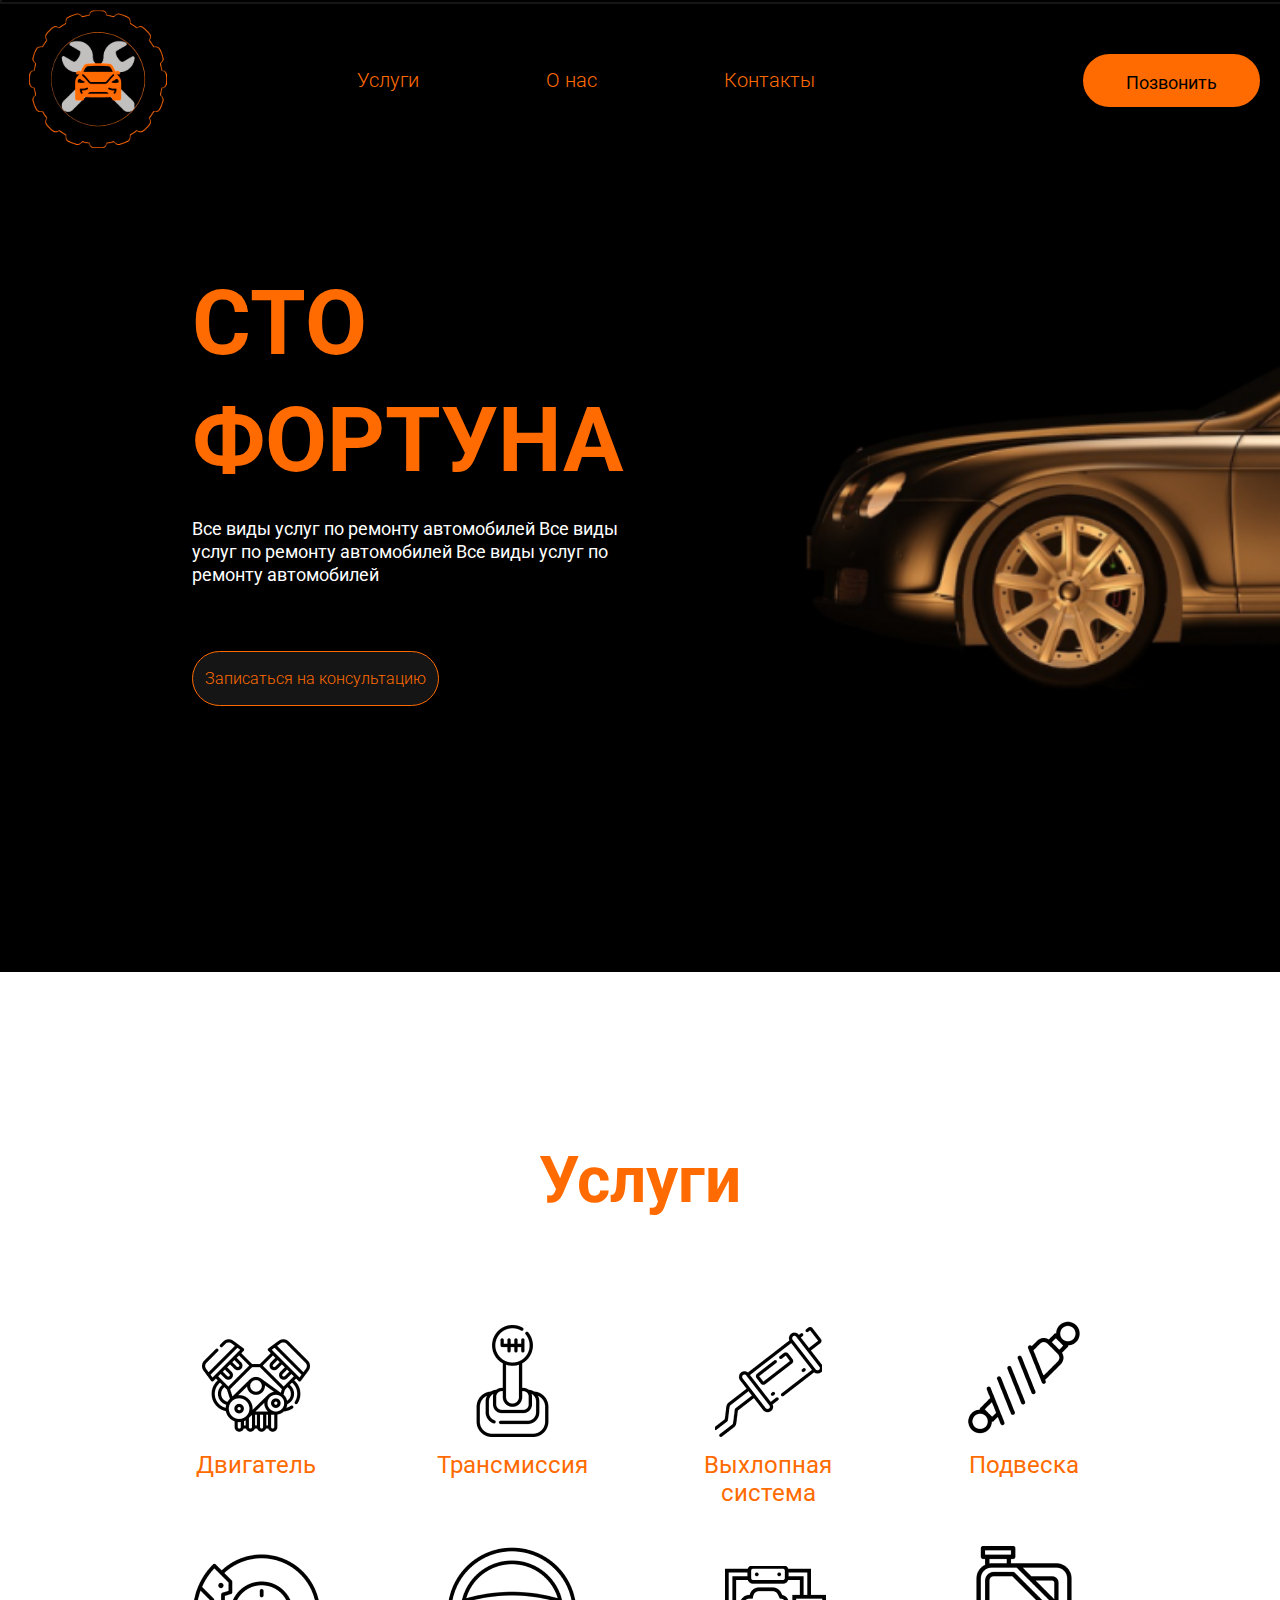
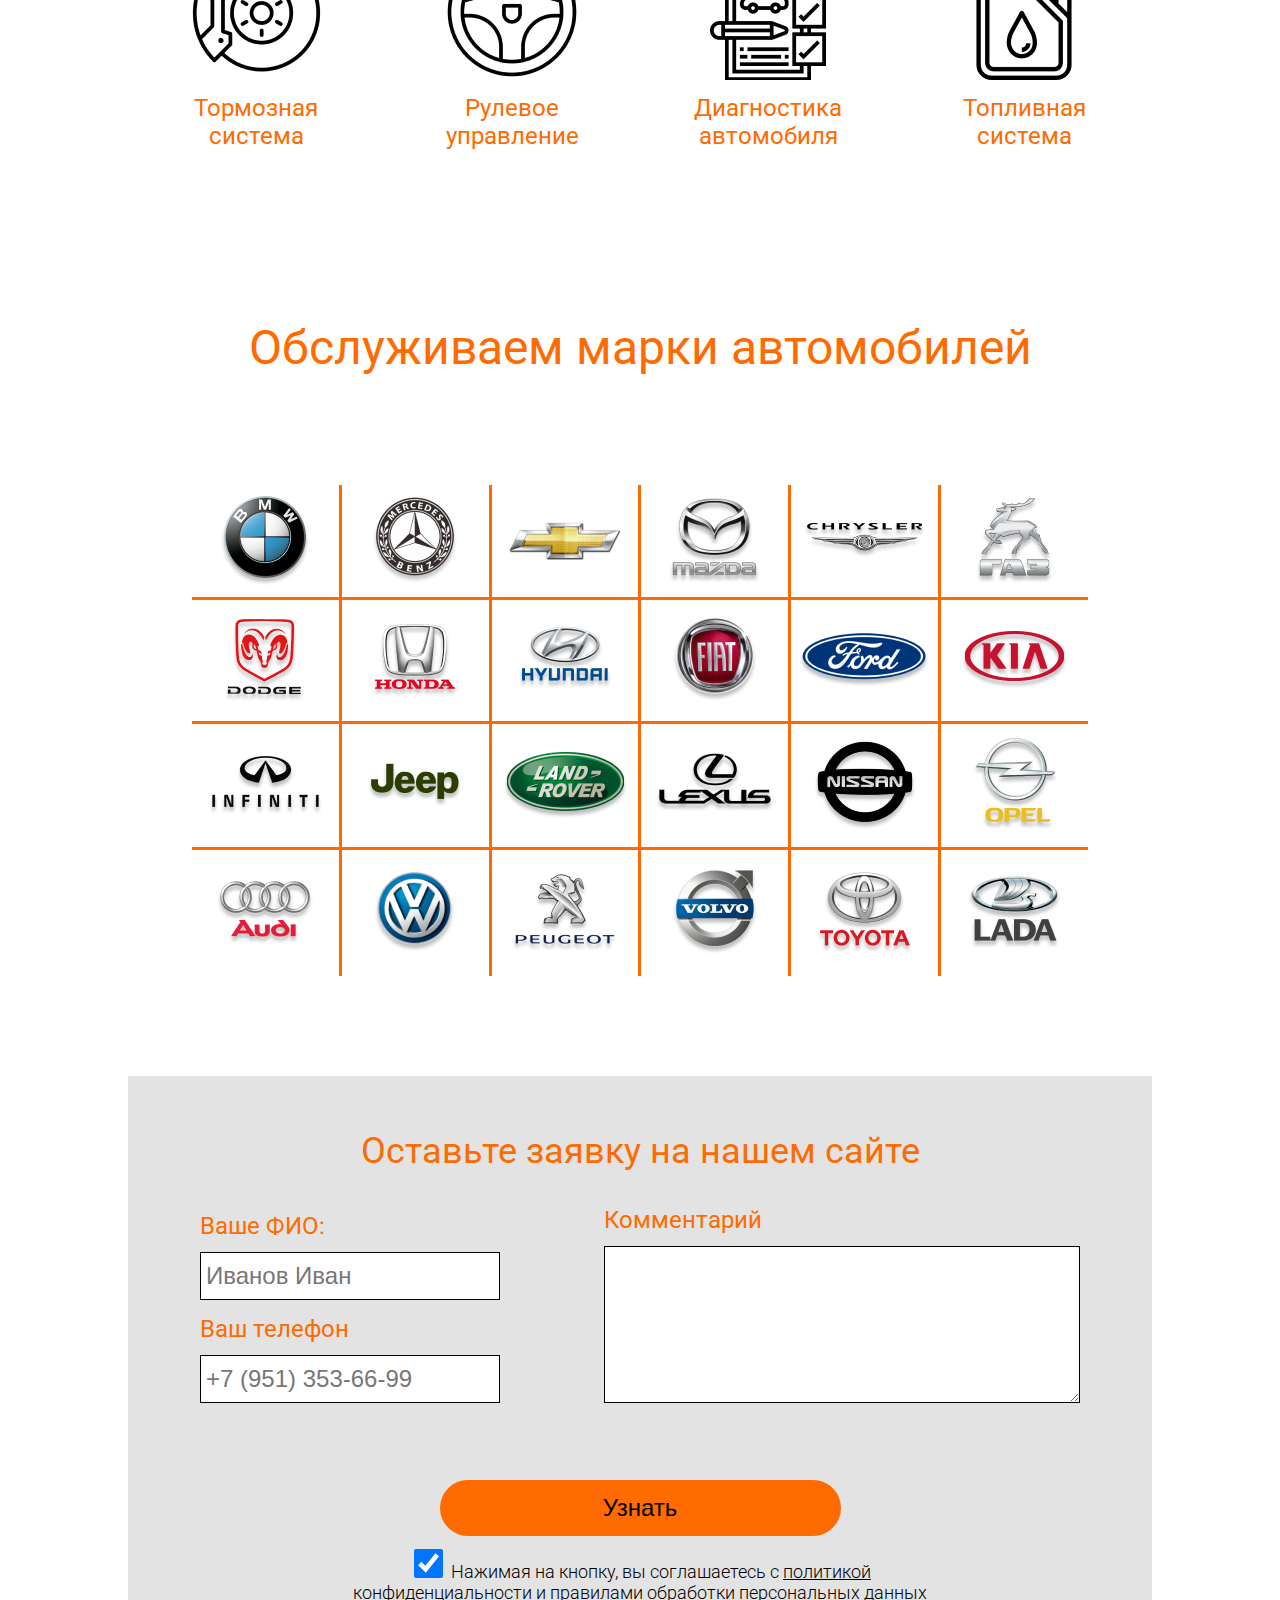
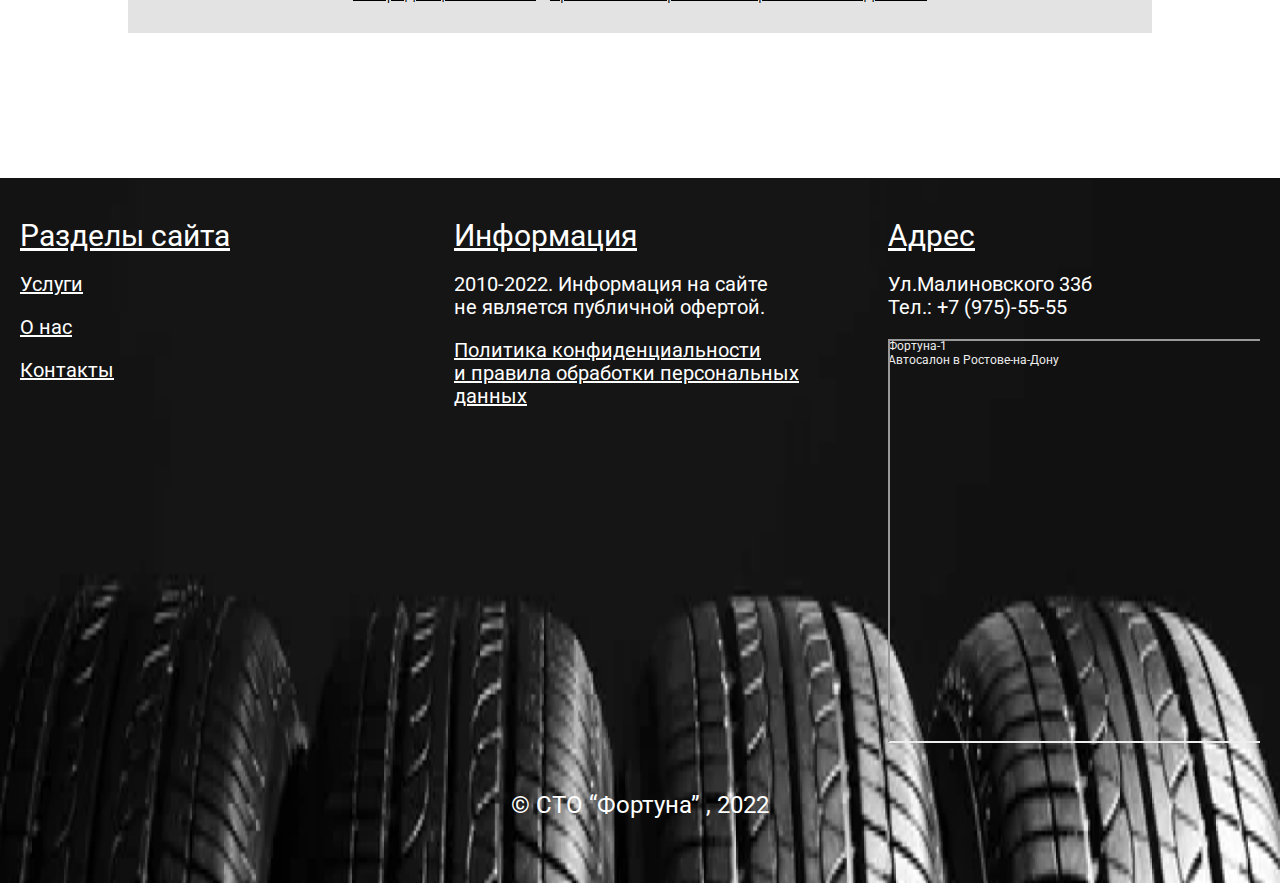
<file: Диплом/index.html>
<!DOCTYPE html>
<html lang="en">

<head>
    <meta charset="UTF-8">
    <meta http-equiv="X-UA-Compatible" content="IE=edge">
    <meta name="viewport" content="width=device-width, initial-scale=1.0">
    <link rel="icon" type="image/png" sizes="32x32" href="images/logo.png">
    <title>Сто Фортуна</title>
    <link rel="preconnect" href="https://fonts.googleapis.com">
    <link rel="preconnect" href="https://fonts.gstatic.com" crossorigin>
    <link href="https://fonts.googleapis.com/css2?family=Roboto:wght@300;400;700&display=swap" rel="stylesheet">
    <link rel="stylesheet" href="style.css">
</head>

<body>
    <header>
        <a href="index.html">
            <img class="logo" src="images/logo.svg">
        </a>
        <nav>
            <ul class="nav-list">
                <li class="nav-item">
                    <a href="#usl" class="nav-link">
                        Услуги
                    </a>

                </li>
                <li class="nav-item">
                    <a href="about.html" class="nav-link">
                        О нас
                    </a>
                </li>
                <li class="nav-item">
                    <a href="contacts.html" class="nav-link">
                        Контакты
                    </a>
                </li>
            </ul>
        </nav>
        <a href="contacts.html" class="call-btn">
            Позвонить
        </a>
        <div class="menu_small_icon">
            <div class="stick1"></div>
            <div class="stick2"></div>
            <div class="stick3"></div>
        </div>
        <div class="burger-menu">
            <div class="menu_small_item">
                <a href="./index.html#usl" class="bm-link">
                    Услуги
                </a>
            </div>
            <div class="menu_small_item">
                <a href="about.html" class="nav-link">
                    О нас
                </a>
            </div>
            <div class="menu_small_item">
                <a href="contacts.html" class="nav-link">
                    Контакты
                </a>
            </div>
            <div class="menu_small_item">
                <a href="contacts.html" class="nav-link">
                    Позвонить
                </a>
            </div>
        </div>
    </header>
    <main>
        <section class="wrapper-main">
            <div class="container1">
                <h1 class="big-title">
                    СТО <br>
                    ФОРТУНА
                </h1>
                <p class="title-text">
                    Все виды услуг по ремонту автомобилей Все виды<br> услуг по ремонту автомобилей Все виды услуг
                    по<br> ремонту автомобилей
                </p>
                <a class="record-btn" href="#rec">

                    Записаться на консультацию

                </a>
            </div>
        </section>
        <section class="wrapper-service" id="usl">
            <div class="container2">
                <h1>Услуги</h1>
                <div class="grid-service">
                    <div class="service-item">
                        <a href="dvigatel.html">
                            <img src="images/service1.png">
                        </a>

                        <p>
                            <a href="dvigatel.html">
                                Двигатель
                            </a>
                        </p>
                    </div>
                    <div class="service-item">
                        <a href="transmission.html">
                            <img src="images/service2.png">
                        </a>

                        <p>
                            <a href="transmission.html">
                                Трансмиссия
                            </a>
                        </p>
                    </div>
                    <div class="service-item">
                        <a href="vihlop.html">
                            <img src="images/service3.png">
                        </a>

                        <p>
                            <a href="vihlop.html">
                                Выхлопная <br>
                                система
                            </a>
                        </p>

                    </div>
                    <div class="service-item">
                        <a href="podveska.html">
                            <img src="images/service4.png">
                        </a>

                        <p>
                            <a href="podveska.html">
                                Подвеска
                            </a>
                        </p>
                    </div>
                    <div class="service-item">
                        <a href="tormoz.html">
                            <img src="images/service5.png">
                        </a>

                        <p>
                            <a href="tormoz.html">
                                Тормозная <br>
                                система
                            </a>
                        </p>

                    </div>
                    <div class="service-item">
                        <a href="rul.html">
                            <img src="images/service6.png">
                        </a>

                        <p>
                            <a href="rul.html">
                                Рулевое <br>
                                управление
                            </a>
                        </p>
                    </div>
                    <div class="service-item">
                        <a href="diagnoz.html">
                            <img src="images/service7.png">
                        </a>
                        <p>
                            <a href="diagnoz.html">
                                Диагностика <br>
                                автомобиля
                            </a>
                        </p>
                    </div>
                    <div class="service-item">
                        <a href="toplivo.html">
                            <img src="images/service8.png">
                        </a>
                        <p>
                            <a href="toplivo.html">
                                Топливная <br>
                                система
                            </a>
                        </p>

                    </div>
                </div>
            </div>
        </section>
        <section class="wrapper-serv">
            <div class="container3">
                <h1>Обслуживаем марки автомобилей</h1>
                <div class="grid-serv">
                    <div class="first-row">
                        <div class="serv-item">
                            <img src="images/auto1.png">
                        </div>
                        <div class="serv-item">
                            <img src="images/auto2.png">
                        </div>
                        <div class="serv-item">
                            <img src="images/auto3.png">
                        </div>
                        <div class="serv-item">
                            <img src="images/auto4.png">
                        </div>
                        <div class="serv-item">
                            <img src="images/auto5.png">
                        </div>
                        <div class="serv-item no-border-right">
                            <img src="images/auto6.png">
                        </div>
                    </div>
                    <div class="second-row">
                        <div class="serv-item">
                            <img src="images/auto7.png">
                        </div>
                        <div class="serv-item">
                            <img src="images/auto8.png">
                        </div>
                        <div class="serv-item">
                            <img src="images/auto9.png">
                        </div>
                        <div class="serv-item">
                            <img src="images/auto10.png">
                        </div>
                        <div class="serv-item">
                            <img src="images/auto11.png">
                        </div>
                        <div class="serv-item no-border-right">
                            <img src="images/auto12.png">
                        </div>
                    </div>
                    <div class="third-row">
                        <div class="serv-item">
                            <img src="images/auto13.png">
                        </div>
                        <div class="serv-item">
                            <img src="images/auto14.png">
                        </div>
                        <div class="serv-item">
                            <img src="images/auto15.png">
                        </div>
                        <div class="serv-item">
                            <img src="images/auto16.png">
                        </div>
                        <div class="serv-item">
                            <img src="images/auto17.png">
                        </div>
                        <div class="serv-item no-border-right">
                            <img src="images/auto18.png">
                        </div>
                    </div>
                    <div class="fourth-row">
                        <div class="serv-item">
                            <img src="images/auto19.png">
                        </div>
                        <div class="serv-item">
                            <img src="images/auto20.png">
                        </div>
                        <div class="serv-item">
                            <img src="images/auto21.png">
                        </div>
                        <div class="serv-item">
                            <img src="images/auto22.png">
                        </div>
                        <div class="serv-item">
                            <img src="images/auto23.png">
                        </div>
                        <div class="serv-item no-border-right">
                            <img src="images/auto24.png">
                        </div>
                    </div>

                </div>
            </div>
        </section>

        <section id="rec">
            <div class="container4">
                <div class="grid-app">
                    <h1>Оставьте заявку на нашем сайте</h1>
                    <div class="fio">
                        <p>Ваше ФИО:</p>
                        <input type="text" placeholder="Иванов Иван" class="connect-inp">
                    </div>
                    <div class="tel">
                        <p>Ваш телефон</p>
                        <input type="text" placeholder="+7 (951) 353-66-99" class="connect-inp">
                    </div>
                    <div class="comm">
                        <p>Комментарий</p>
    
                        <textarea name="comments" class="comm-inp" cols="24" rows="4"></textarea>
                    </div>
                    <button class="disc">
                        Узнать
                    </button>
                    <div class="rules">

                        <input type="checkbox" checked>
                        <span>
                            Нажимая на кнопку, вы соглашаетесь с <span class='underline'>
                                <a href="confid.html" style="text-decoration:none;color:black">
                                    политикой
                                конфиденциальности
                                </a>
                            </span>
                             и
                              <span class='underline'>
                                <a href="confid.html" style="text-decoration:none;color:black">  
                                правилами обработки персональных
                                данных
                            </a>
                            </span>
                        </span>
                    </div>
                </div>
            </div>
        </section>
    </main>
    <footer>
        <div class="container5">
            <div class="foot-item underline">
                <h1>Разделы сайта</h1>
                <p>
                    <a href="./index.html#usl">
                        Услуги
                    </a>
                </p>
                <p> <a href="about.html">
                        О нас
                    </a></p>
                <p>
                    <a href="contacts.html">
                        Контакты
                    </a>
                </p>
            </div>
            <div class="foot-item">
                <h1 class="underline">Информация</h1>
                <p>2010-2022. Информация на сайте<br> не является публичной офертой.</p>
                <p class="underline">
                    <a href="confid.html" style="text-decoration:none;color:white">
                        Политика конфиденциальности<br> и правила обработки персональных данных 
                </p>
                </a>
                </p>
            </div>
            <div class="foot-item">
                <h1 class="underline">Адрес</h1>
                <p>Ул.Малиновского 33б<br>
                    Тел.: +7 (975)-55-55
                </p>
                <div class='yandmap' style="position:relative;overflow:hidden;"><a href="https://yandex.ru/maps/org/fortuna_1/13543937317/?utm_medium=mapframe&utm_source=maps" style="color:#eee;font-size:12px;position:absolute;top:0px;">Фортуна-1</a><a href="https://yandex.ru/maps/39/rostov-na-donu/category/car_dealership/184105322/?utm_medium=mapframe&utm_source=maps" style="color:#eee;font-size:12px;position:absolute;top:14px;">Автосалон в Ростове‑на‑Дону</a><iframe src="https://yandex.ru/map-widget/v1/-/CCUBaUxXWA" width="560" height="400" frameborder="1" allowfullscreen="true" style="position:relative;"></iframe></div>            </div>
            </div>

        </div>
        <p class="company">
            © СТО “Фортуна” , 2022
        </p>
    </footer>

    <script src="anime.min.js"></script>
    <script src="script.js"></script>

</body>

</html>
</file>
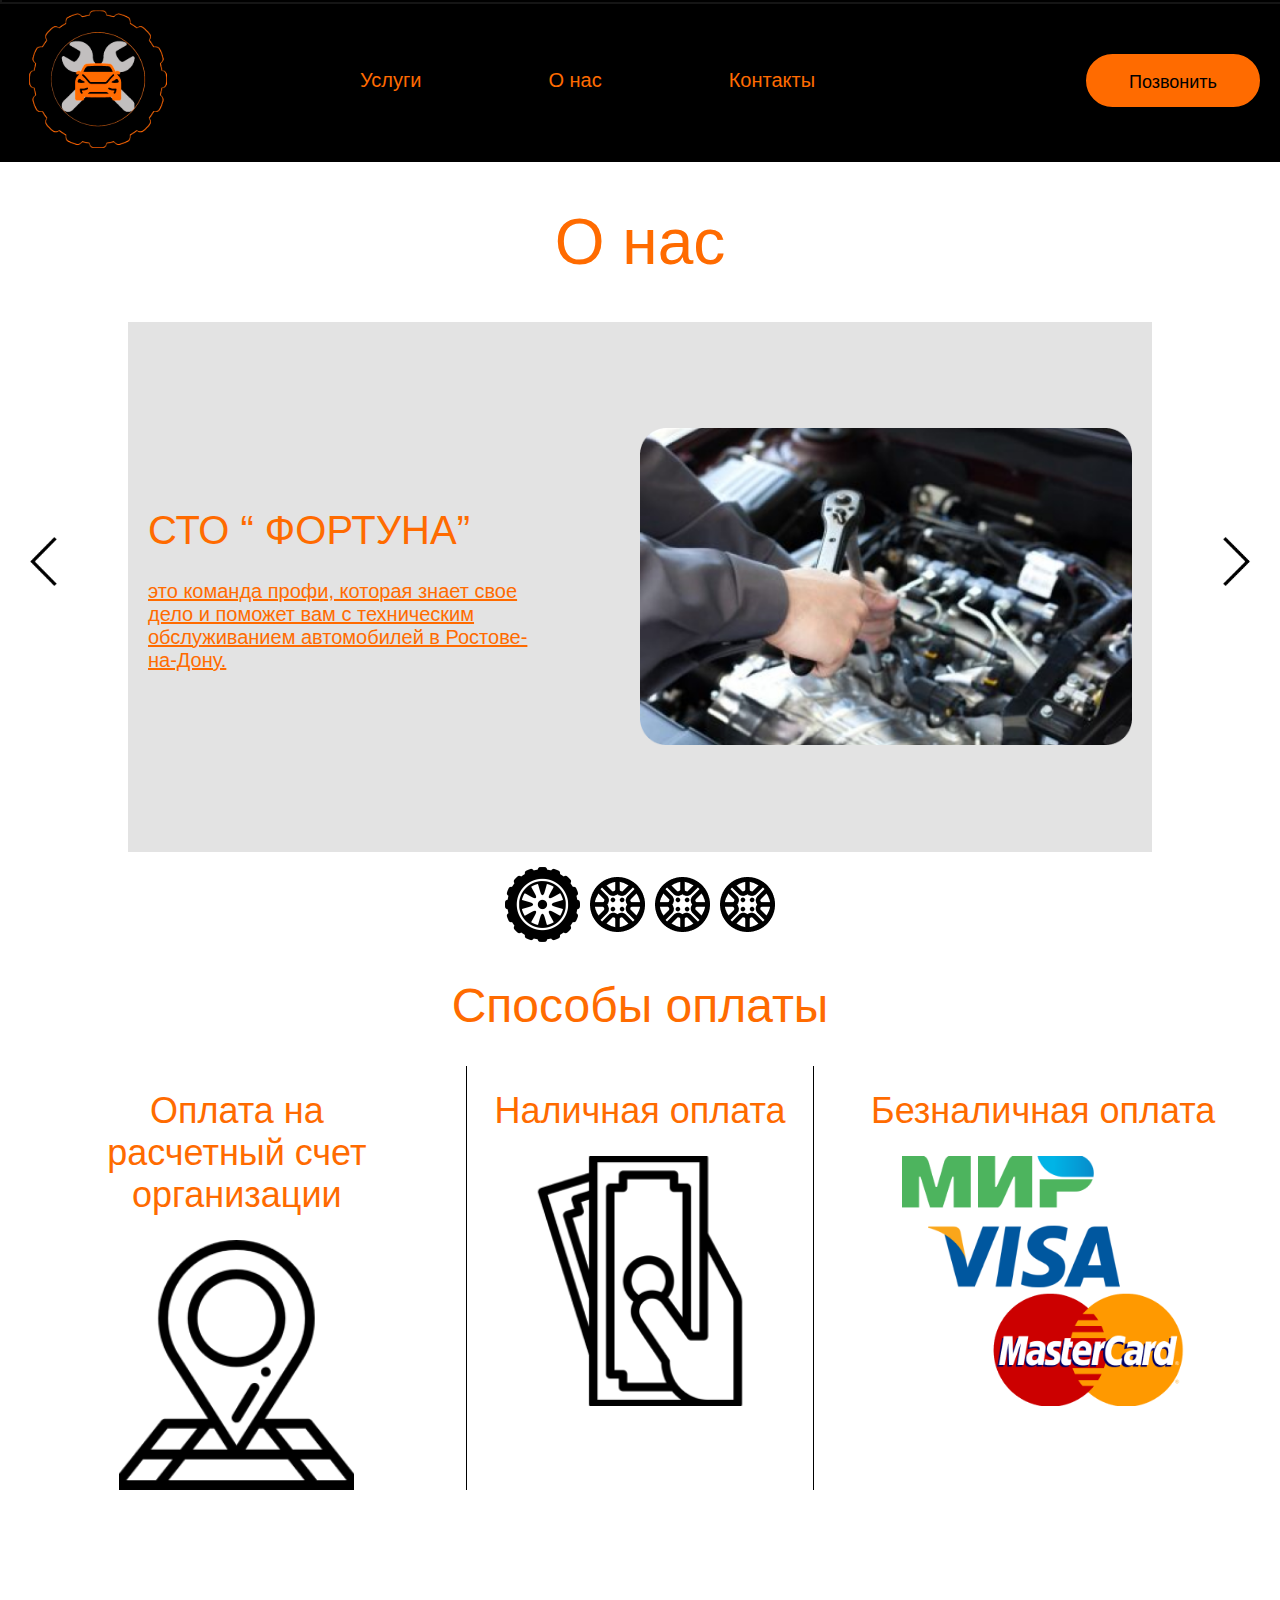
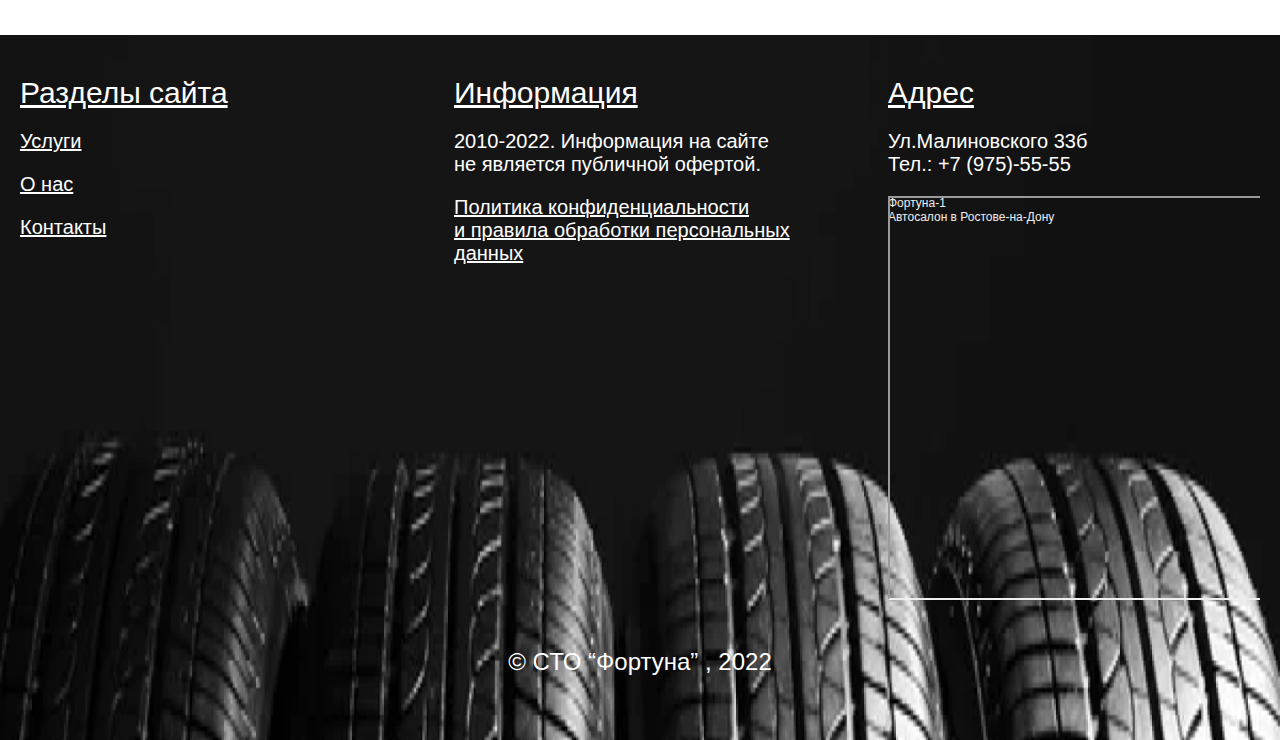
<file: Диплом/about.html>
<!DOCTYPE html>
<html lang="en">

<head>
    <meta charset="UTF-8">
    <meta http-equiv="X-UA-Compatible" content="IE=edge">
    <meta name="viewport" content="width=device-width, initial-scale=1.0">
    <title>Сто Фортуна</title>
    <link rel="stylesheet" href="style.css">
    <link rel="icon" type="image/png" sizes="32x32" href="images/logo.png">
</head>

<body>
    <header>
        <a href="index.html">
            <img class="logo" src="images/logo.svg">
        </a>
        <nav>
            <ul class="nav-list">
                <li class="nav-item">
                    <a href="./index.html#usl" class="nav-link">
                        Услуги
                    </a>

                </li>
                <li class="nav-item">
                    <a href="about.html" class="nav-link">
                        О нас
                    </a>
                </li>
                <li class="nav-item">
                    <a href="contacts.html" class="nav-link">
                        Контакты
                    </a>
                </li>
            </ul>
        </nav>
        <a href="contacts.html" class="call-btn">
            Позвонить
        </a>
        <div class="menu_small_icon">
            <div class="stick1"></div>
            <div class="stick2"></div>
            <div class="stick3"></div>
        </div>
        <div class="burger-menu">
            <div class="menu_small_item">
                <a href="./index.html#usl" class="bm-link">
                    Услуги
                </a>
            </div>
            <div class="menu_small_item">
                <a href="about.html" class="nav-link">
                    О нас
                </a>
            </div>
            <div class="menu_small_item">
                <a href="contacts.html" class="nav-link">
                    Контакты
                </a>
            </div>
            <div class="menu_small_item">
                <a href="contacts.html" class="nav-link">
                    Позвонить
                </a>
            </div>
        </div>
    </header>
    <main>
        <h1 class="about-tit">О нас</h1>

        <div class="slide-wrap">
            <div class="slider">
                <div class="item">
                    <div class="slide-item">
                        <div class="slider-text">
                            <h1>
                                СТО “ ФОРТУНА”
                            </h1>
                            <p>
                                это команда профи, которая знает свое дело и поможет вам с техническим обслуживанием
                                автомобилей в Ростове-на-Дону.

                            </p>
                        </div>

                        <img src="images/1sl.png" class="slide-photo">

                    </div>
                </div>
                <div class="item">
                    <div class="slide-item">
                        <div class="slider-text">
                            <h1>
                                МЫ не просто сервис МЫ те кто :

                            </h1>
                            <ul>
                                <li>
                                    имеем опыт специалистов 20 лет;
                                </li>
                                <li>
                                    делаем качественный ремонт автомобилей;
                                </li>
                                <li>
                                    используем качественные запчасти у проверенных дилеров, которые находятся в шаговой
                                    достпности от нашего сервиса.
                                </li>
                            </ul>
                        </div>

                        <img src="images/2sl.png" class="slide-photo">
                    </div>
                </div>

                <div class="item">
                    <div class="slide-item">
                        <div class="slider-text">
                            <h1>
                                Что еще хотелось бы сказать о нас:

                            </h1>
                            <ul>
                                <li>
                                    не навязываем выдуманных работ;

                                </li>
                                <li>
                                    не обманываем наших уважаемых клиентов;

                                </li>
                                <li>
                                    не создаем вид бурной деятельности, пока клиент находится в зоне ожидания;

                                </li>
                                <li>
                                    не снимаем ваши запчасти и не заменяем их на б/у, пока автомобиль находится у нас на
                                    обслуживании.

                                </li>
                            </ul>
                        </div>

                        <img src="images/3sl.png" class="slide-photo">
                    </div>
                </div>
                <div class="item">
                    <div class="slide-item">
                        <div class="slider-text">
                            <h1>
                                Вот спектр ремонтных услуг, за которыми вы можете обратиться к нам в сервис:

                            </h1>
                            <ul>
                                <li>
                                    двигатель и все сопутствующие работы;

                                </li>
                                <li>
                                    выхлопная система;


                                </li>
                                <li>
                                    техническое обслуживание автомобиля;


                                </li>
                                <li>
                                    подвеска, тормозная система и рулевое управление;


                                </li>
                                <li>
                                    топливная система;



                                </li>
                                <li>
                                    трансмиссия;


                                </li>
                            </ul>
                        </div>

                        <img src="images/4sl.png" class="slide-photo">



                    </div>
                </div>

                <a class="prev" onclick="minusSlide()"><img src="images/left.png"></a>
                <a class="next" onclick="plusSlide()"><img src="images/right.png"></a>
            </div>

            <div class="slider-dots">
                <span class="slider-dots_item" onclick="currentSlide(1)">
                    <img src="images/slide-act.png">
                </span>
                <span class="slider-dots_item" onclick="currentSlide(2)">
                    <img src="images/slide-nact.png">
                </span>
                <span class="slider-dots_item" onclick="currentSlide(3)">
                    <img src="images/slide-nact.png">
                </span>
                <span class="slider-dots_item" onclick="currentSlide(4)">
                    <img src="images/slide-nact.png">
                </span>
            </div>
        </div>
        <div class="pay">
            <h1 class="pay-tit">Способы оплаты</h1>
            <ul class="pay-list">
                <li>
                    <h1 style="color: #FF6B00;">
                        Оплата на расчетный счет организации
                    </h1>
                    <img src="images/pay1.png" style="height: 250px;">
                </li>
                <li>
                    <h1 style="color: #FF6B00;">
                        Наличная оплата
                    </h1>
                    <img src="images/pay2.png" style="height: 250px;">
                </li>
                <li>
                    <h1 style="color: #FF6B00;">
                        Безналичная оплата
                    </h1>
                    <img src="images/pay3.png" style="height: 250px;">
                </li>
            </ul>
        </div>

    </main>
    <footer>
        <div class="container5">
            <div class="foot-item underline">
                <h1>Разделы сайта</h1>
                <p>
                    <a href="./index.html#usl">
                        Услуги
                    </a>
                </p>
                <p>
                    <a href="about.html">
                        О нас
                    </a>
                </p>
                <p>
                    <a href="contacts.html">
                        Контакты
                    </a>
                </p>
            </div>
            <div class="foot-item">
                <h1 class="underline">Информация</h1>
                <p>2010-2022. Информация на сайте<br> не является публичной офертой.</p>
                <p class="underline"> <a href="confid.html" style="text-decoration:none;color:white">
                        Политика конфиденциальности<br> и правила обработки персональных данных</p>
                </a></p>
            </div>
            <div class="foot-item">
                <h1 class="underline">Адрес</h1>
                <p>Ул.Малиновского 33б<br>
                    Тел.: +7 (975)-55-55
                </p>
                <div class='yandmap' style="position:relative;overflow:hidden;"><a href="https://yandex.ru/maps/org/fortuna_1/13543937317/?utm_medium=mapframe&utm_source=maps" style="color:#eee;font-size:12px;position:absolute;top:0px;">Фортуна-1</a><a href="https://yandex.ru/maps/39/rostov-na-donu/category/car_dealership/184105322/?utm_medium=mapframe&utm_source=maps" style="color:#eee;font-size:12px;position:absolute;top:14px;">Автосалон в Ростове‑на‑Дону</a><iframe src="https://yandex.ru/map-widget/v1/-/CCUBaUxXWA" width="560" height="400" frameborder="1" allowfullscreen="true" style="position:relative;"></iframe></div>            </div>
            </div>

        </div>
        <p class="company">
            © СТО “Фортуна” , 2022
        </p>
    </footer>
    <script src="anime.min.js"></script>
    <script src="script.js"></script>
</body>

</html>
</file>
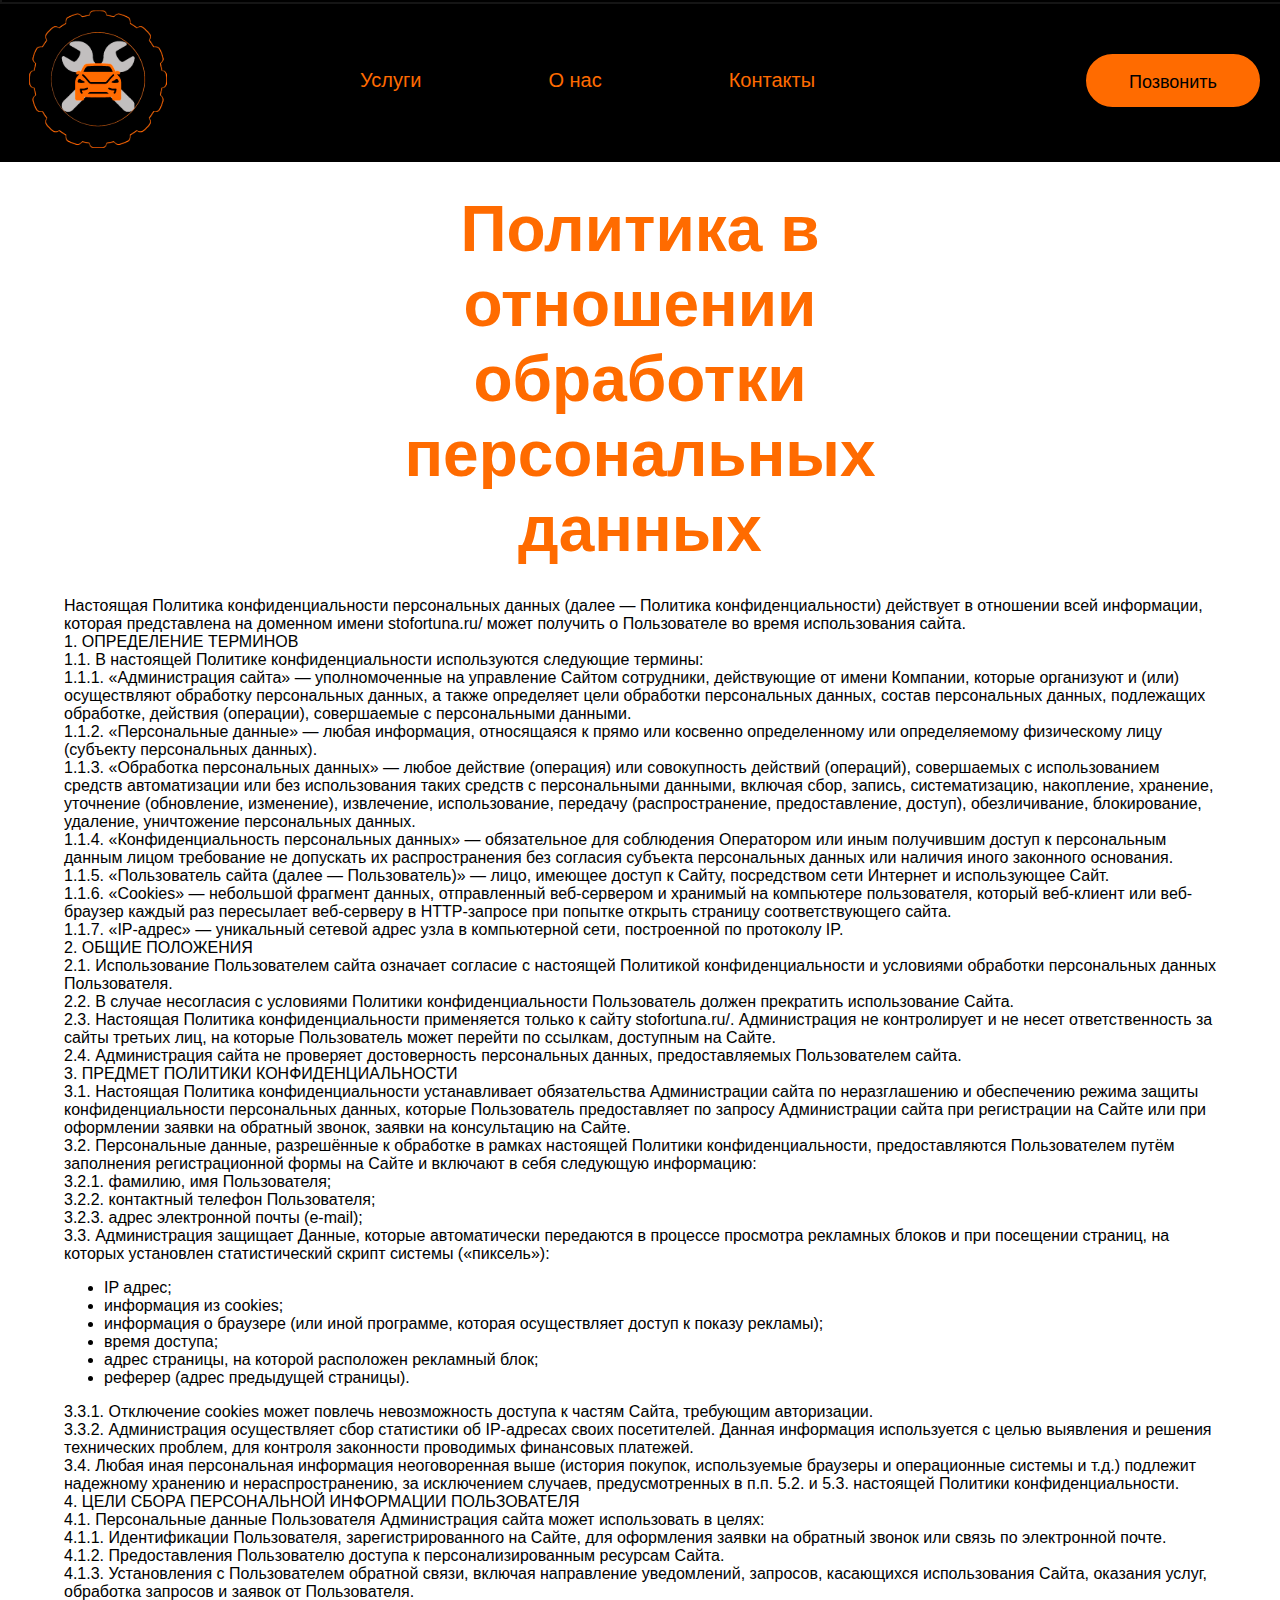
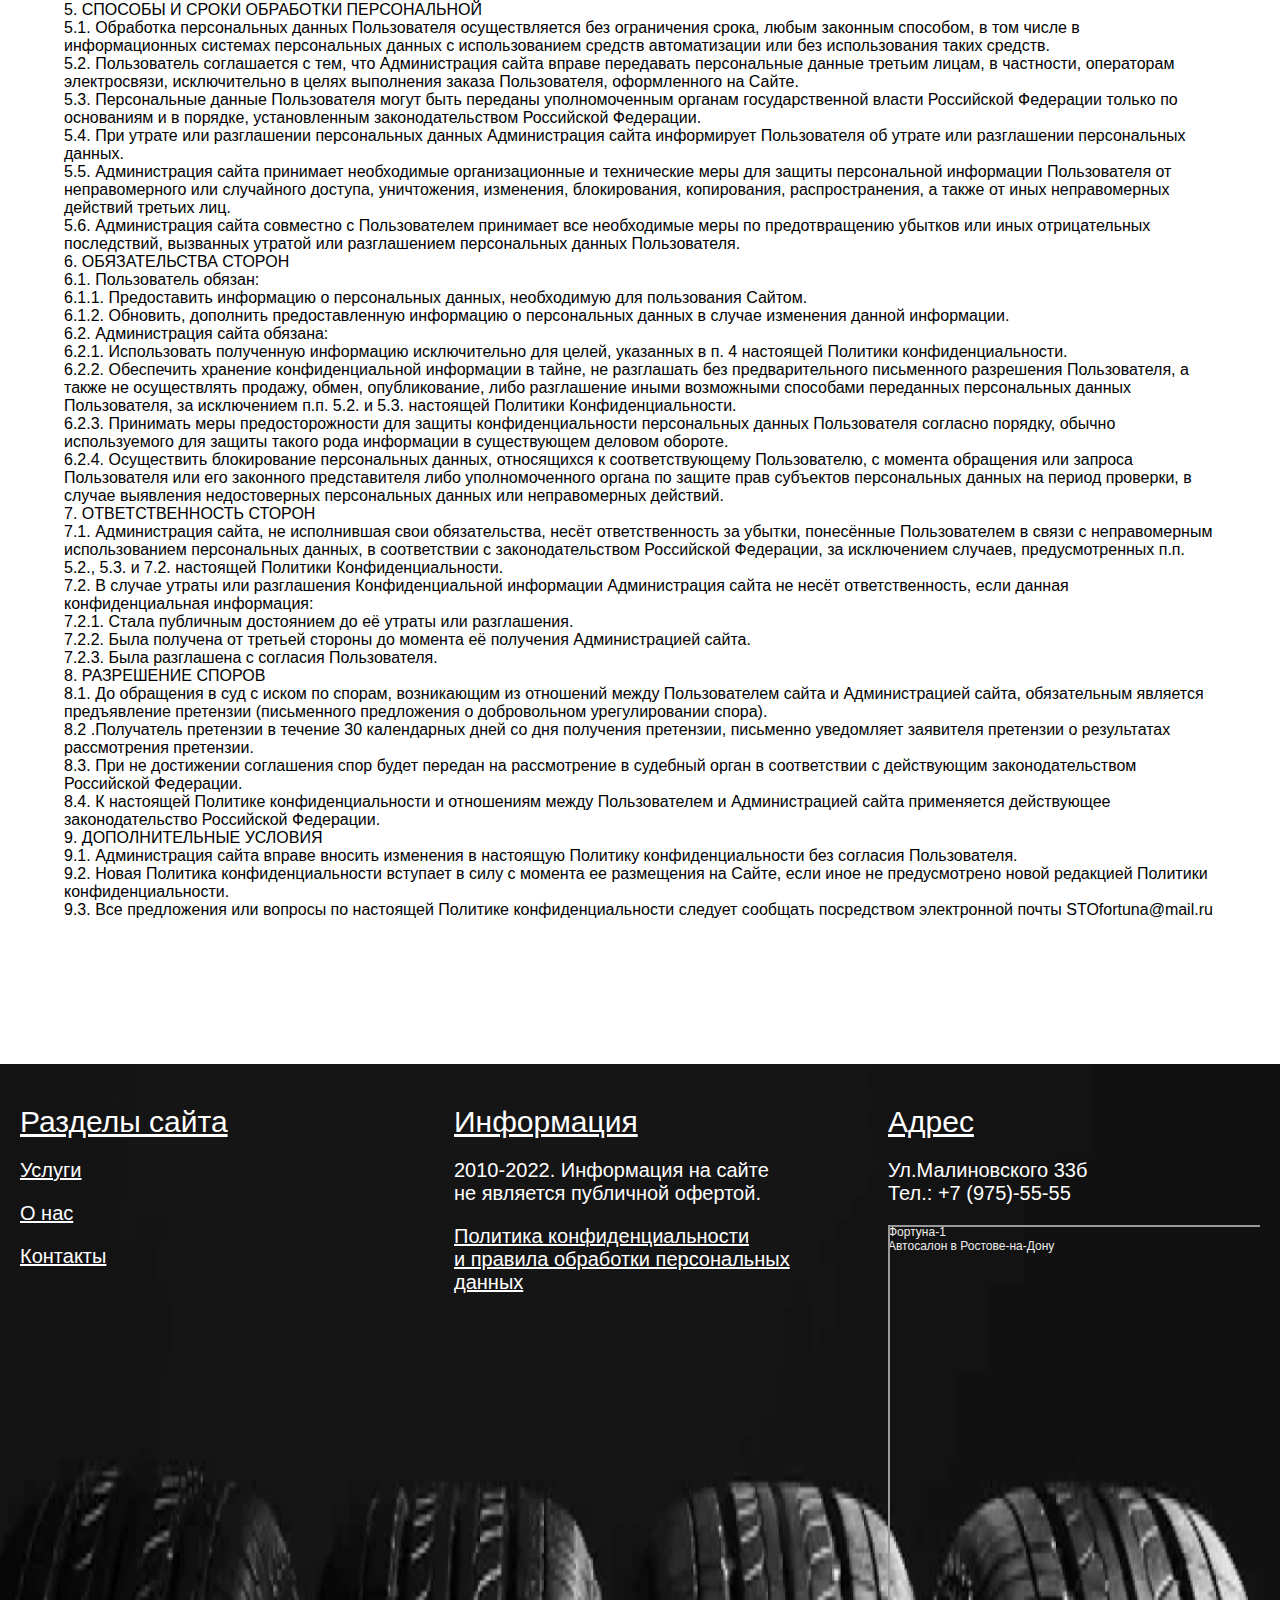
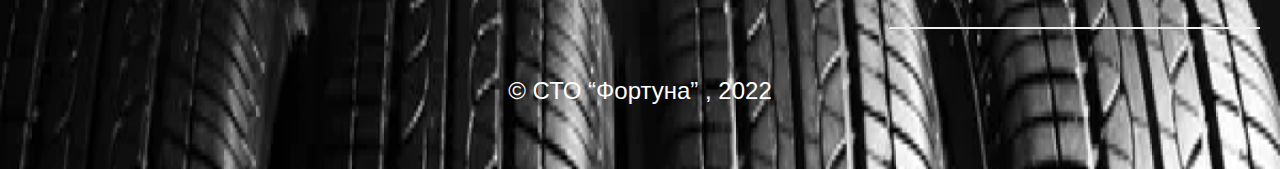
<file: Диплом/confid.html>
<!DOCTYPE html>
<html lang="en">

<head>
    <meta charset="UTF-8">
    <meta http-equiv="X-UA-Compatible" content="IE=edge">
    <meta name="viewport" content="width=device-width, initial-scale=1.0">
    <title>Сто Фортуна</title>
    <link rel="stylesheet" href="style.css">
    <link rel="icon" type="image/png" sizes="32x32" href="images/logo.png">
</head>

<body>
    <header>
        <a href="index.html">
            <img class="logo" src="images/logo.svg">
        </a>
        <nav>
            <ul class="nav-list">
                <li class="nav-item">
                    <a href="./index.html#usl" class="nav-link">
                        Услуги
                    </a>

                </li>
                <li class="nav-item">
                    <a href="about.html" class="nav-link">
                        О нас
                    </a>
                </li>
                <li class="nav-item">
                    <a href="contacts.html" class="nav-link">
                        Контакты
                    </a>
                </li>
            </ul>
        </nav>
        <a href="contacts.html" class="call-btn">
            Позвонить
        </a>
        <div class="menu_small_icon">
            <div class="stick1"></div>
            <div class="stick2"></div>
            <div class="stick3"></div>
        </div>
        <div class="burger-menu">
            <div class="menu_small_item">
                <a href="./index.html#usl" class="bm-link">
                    Услуги
                </a>
            </div>
            <div class="menu_small_item">
                <a href="about.html" class="nav-link">
                    О нас
                </a>
            </div>
            <div class="menu_small_item">
                <a href="contacts.html" class="nav-link">
                    Контакты
                </a>
            </div>
            <div class="menu_small_item">
                <a href="contacts.html" class="nav-link">
                    Позвонить
                </a>
            </div>
        </div>
    </header>

    <main>
        <h1 class="policy-tit">
            Политика в отношении обработки персональных данных
        </h1>
        <div class="policyy">
            <p>
                Настоящая Политика конфиденциальности персональных данных (далее — Политика конфиденциальности)
                действует в отношении всей информации, которая представлена на доменном имени stofortuna.ru/ может
                получить о Пользователе во время использования сайта.
                <br>1. ОПРЕДЕЛЕНИЕ ТЕРМИНОВ
                <br>1.1. В настоящей Политике конфиденциальности используются следующие термины:
                <br>1.1.1. «Администрация сайта» — уполномоченные на управление Сайтом сотрудники, действующие от имени
                Компании, которые организуют и (или) осуществляют обработку персональных данных, а также определяет цели
                обработки персональных данных, состав персональных данных, подлежащих обработке, действия (операции),
                совершаемые с персональными данными.
                <br>1.1.2. «Персональные данные» — любая информация, относящаяся к прямо или косвенно определенному или
                определяемому физическому лицу (субъекту персональных данных).
                <br>1.1.3. «Обработка персональных данных» — любое действие (операция) или совокупность действий
                (операций), совершаемых с использованием средств автоматизации или без использования таких средств с
                персональными данными, включая сбор, запись, систематизацию, накопление, хранение, уточнение
                (обновление, изменение), извлечение, использование, передачу (распространение, предоставление, доступ),
                обезличивание, блокирование, удаление, уничтожение персональных данных.
                <br>1.1.4. «Конфиденциальность персональных данных» — обязательное для соблюдения Оператором или иным
                получившим доступ к персональным данным лицом требование не допускать их распространения без согласия
                субъекта персональных данных или наличия иного законного основания.
                <br>1.1.5. «Пользователь сайта (далее — Пользователь)» — лицо, имеющее доступ к Сайту, посредством сети
                Интернет и использующее Сайт.
                <br>1.1.6. «Cookies» — небольшой фрагмент данных, отправленный веб-сервером и хранимый на компьютере
                пользователя, который веб-клиент или веб-браузер каждый раз пересылает веб-серверу в HTTP-запросе при
                попытке открыть страницу соответствующего сайта.
                <br>1.1.7. «IP-адрес» — уникальный сетевой адрес узла в компьютерной сети, построенной по протоколу IP.
                <br>2. ОБЩИЕ ПОЛОЖЕНИЯ
                <br>2.1. Использование Пользователем сайта означает согласие с настоящей Политикой конфиденциальности и
                условиями обработки персональных данных Пользователя.
                <br>2.2. В случае несогласия с условиями Политики конфиденциальности Пользователь должен прекратить
                использование Сайта.
                <br>2.3. Настоящая Политика конфиденциальности применяется только к сайту stofortuna.ru/. Администрация
                не контролирует и не несет ответственность за сайты третьих лиц, на которые Пользователь может перейти
                по ссылкам, доступным на Сайте.
                <br>2.4. Администрация сайта не проверяет достоверность персональных данных, предоставляемых
                Пользователем сайта.
                <br>3. ПРЕДМЕТ ПОЛИТИКИ КОНФИДЕНЦИАЛЬНОСТИ
                <br>3.1. Настоящая Политика конфиденциальности устанавливает обязательства Администрации сайта по
                неразглашению и обеспечению режима защиты конфиденциальности персональных данных, которые Пользователь
                предоставляет по запросу Администрации сайта при регистрации на Сайте или при оформлении заявки на
                обратный звонок, заявки на консультацию на Сайте.
                <br>3.2. Персональные данные, разрешённые к обработке в рамках настоящей Политики конфиденциальности,
                предоставляются Пользователем путём заполнения регистрационной формы на Сайте и включают в себя
                следующую информацию:
                <br>3.2.1. фамилию, имя Пользователя;
                <br>3.2.2. контактный телефон Пользователя;
                <br>3.2.3. адрес электронной почты (e-mail);
                <br>3.3. Администрация защищает Данные, которые автоматически передаются в процессе просмотра рекламных
                блоков и при посещении страниц, на которых установлен статистический скрипт системы («пиксель»):
                <br>
            <ul>
                <li>IP адрес;</li>
                <li>информация из cookies;</li>
                <li>информация о браузере (или иной программе, которая осуществляет доступ к показу рекламы);</li>
                <li>время доступа;</li>
                <li>адрес страницы, на которой расположен рекламный блок;</li>
                <li>реферер (адрес предыдущей страницы).</li>
            </ul>

            3.3.1. Отключение cookies может повлечь невозможность доступа к частям Сайта, требующим авторизации.
            <br>3.3.2. Администрация осуществляет сбор статистики об IP-адресах своих посетителей. Данная информация
            используется с целью выявления и решения технических проблем, для контроля законности проводимых финансовых
            платежей.
            <br>3.4. Любая иная персональная информация неоговоренная выше (история покупок, используемые браузеры и
            операционные системы и т.д.) подлежит надежному хранению и нераспространению, за исключением случаев,
            предусмотренных в п.п. 5.2. и 5.3. настоящей Политики конфиденциальности.
            <br>4. ЦЕЛИ СБОРА ПЕРСОНАЛЬНОЙ ИНФОРМАЦИИ ПОЛЬЗОВАТЕЛЯ
            <br>4.1. Персональные данные Пользователя Администрация сайта может использовать в целях:
            <br>4.1.1. Идентификации Пользователя, зарегистрированного на Сайте, для оформления заявки на обратный
            звонок или связь по электронной почте.
            <br>4.1.2. Предоставления Пользователю доступа к персонализированным ресурсам Сайта.
            <br>4.1.3. Установления с Пользователем обратной связи, включая направление уведомлений, запросов,
            касающихся использования Сайта, оказания услуг, обработка запросов и заявок от Пользователя.
            <br>5. СПОСОБЫ И СРОКИ ОБРАБОТКИ ПЕРСОНАЛЬНОЙ
            <br>5.1. Обработка персональных данных Пользователя осуществляется без ограничения срока, любым законным
            способом, в том числе в информационных системах персональных данных с использованием средств автоматизации
            или без использования таких средств.
            <br>5.2. Пользователь соглашается с тем, что Администрация сайта вправе передавать персональные данные
            третьим лицам, в частности, операторам электросвязи, исключительно в целях выполнения заказа Пользователя,
            оформленного на Сайте.
            <br>5.3. Персональные данные Пользователя могут быть переданы уполномоченным органам государственной власти
            Российской Федерации только по основаниям и в порядке, установленным законодательством Российской Федерации.
            <br>5.4. При утрате или разглашении персональных данных Администрация сайта информирует Пользователя об
            утрате или разглашении персональных данных.
            <br>5.5. Администрация сайта принимает необходимые организационные и технические меры для защиты
            персональной информации Пользователя от неправомерного или случайного доступа, уничтожения, изменения,
            блокирования, копирования, распространения, а также от иных неправомерных действий третьих лиц.
            <br>5.6. Администрация сайта совместно с Пользователем принимает все необходимые меры по предотвращению
            убытков или иных отрицательных последствий, вызванных утратой или разглашением персональных данных
            Пользователя.
            <br>6. ОБЯЗАТЕЛЬСТВА СТОРОН
            <br>6.1. Пользователь обязан:
            <br>6.1.1. Предоставить информацию о персональных данных, необходимую для пользования Сайтом.
            <br>6.1.2. Обновить, дополнить предоставленную информацию о персональных данных в случае изменения данной
            информации.
            <br>6.2. Администрация сайта обязана:
            <br>6.2.1. Использовать полученную информацию исключительно для целей, указанных в п. 4 настоящей Политики
            конфиденциальности.
            <br>6.2.2. Обеспечить хранение конфиденциальной информации в тайне, не разглашать без предварительного
            письменного разрешения Пользователя, а также не осуществлять продажу, обмен, опубликование, либо разглашение
            иными возможными способами переданных персональных данных Пользователя, за исключением п.п. 5.2. и 5.3.
            настоящей Политики Конфиденциальности.
            <br>6.2.3. Принимать меры предосторожности для защиты конфиденциальности персональных данных Пользователя
            согласно порядку, обычно используемого для защиты такого рода информации в существующем деловом обороте.
            <br>6.2.4. Осуществить блокирование персональных данных, относящихся к соответствующему Пользователю, с
            момента обращения или запроса Пользователя или его законного представителя либо уполномоченного органа по
            защите прав субъектов персональных данных на период проверки, в случае выявления недостоверных персональных
            данных или неправомерных действий.
            <br>7. ОТВЕТСТВЕННОСТЬ СТОРОН
            <br>7.1. Администрация сайта, не исполнившая свои обязательства, несёт ответственность за убытки, понесённые
            Пользователем в связи с неправомерным использованием персональных данных, в соответствии с законодательством
            Российской Федерации, за исключением случаев, предусмотренных п.п. 5.2., 5.3. и 7.2. настоящей Политики
            Конфиденциальности.
            <br>7.2. В случае утраты или разглашения Конфиденциальной информации Администрация сайта не несёт
            ответственность, если данная конфиденциальная информация:
            <br>7.2.1. Стала публичным достоянием до её утраты или разглашения.
            <br>7.2.2. Была получена от третьей стороны до момента её получения Администрацией сайта.
            <br>7.2.3. Была разглашена с согласия Пользователя.
            <br>8. РАЗРЕШЕНИЕ СПОРОВ
            <br>8.1. До обращения в суд с иском по спорам, возникающим из отношений между Пользователем сайта и
            Администрацией сайта, обязательным является предъявление претензии (письменного предложения о добровольном
            урегулировании спора).
            <br>8.2 .Получатель претензии в течение 30 календарных дней со дня получения претензии, письменно уведомляет
            заявителя претензии о результатах рассмотрения претензии.
            <br>8.3. При не достижении соглашения спор будет передан на рассмотрение в судебный орган в соответствии с
            действующим законодательством Российской Федерации.
            <br>8.4. К настоящей Политике конфиденциальности и отношениям между Пользователем и Администрацией сайта
            применяется действующее законодательство Российской Федерации.
            <br>9. ДОПОЛНИТЕЛЬНЫЕ УСЛОВИЯ
            <br>9.1. Администрация сайта вправе вносить изменения в настоящую Политику конфиденциальности без согласия
            Пользователя.
            <br>9.2. Новая Политика конфиденциальности вступает в силу с момента ее размещения на Сайте, если иное не
            предусмотрено новой редакцией Политики конфиденциальности.
            <br>9.3. Все предложения или вопросы по настоящей Политике конфиденциальности следует сообщать посредством
            электронной почты STOfortuna@mail.ru
            </p>
        </div>
    </main>



    <footer>
        <div class="container5">
            <div class="foot-item underline">
                <h1>Разделы сайта</h1>
                <p>
                    <a href="./index.html#usl">
                        Услуги
                    </a>
                </p>
                <p> <a href="about.html">
                        О нас
                    </a></p>
                <p>
                    <a href="contacts.html">
                        Контакты
                    </a>
                </p>
            </div>
            <div class="foot-item">
                <h1 class="underline">Информация</h1>
                <p>2010-2022. Информация на сайте<br> не является публичной офертой.</p>
                <p class="underline">

                    <a href="confid.html" style="text-decoration:none;color:white">
                        Политика конфиденциальности<br> и правила обработки персональных данных
                </p>
                </a>
            </div>
            <div class="foot-item">
                <h1 class="underline">Адрес</h1>
                <p>Ул.Малиновского 33б<br>
                    Тел.: +7 (975)-55-55
                </p>
                <div class='yandmap' style="position:relative;overflow:hidden;"><a href="https://yandex.ru/maps/org/fortuna_1/13543937317/?utm_medium=mapframe&utm_source=maps" style="color:#eee;font-size:12px;position:absolute;top:0px;">Фортуна-1</a><a href="https://yandex.ru/maps/39/rostov-na-donu/category/car_dealership/184105322/?utm_medium=mapframe&utm_source=maps" style="color:#eee;font-size:12px;position:absolute;top:14px;">Автосалон в Ростове‑на‑Дону</a><iframe src="https://yandex.ru/map-widget/v1/-/CCUBaUxXWA" width="560" height="400" frameborder="1" allowfullscreen="true" style="position:relative;"></iframe></div>            </div>
            </div>

        </div>
        <p class="company">
            © СТО “Фортуна” , 2022
        </p>
    </footer>
    <script src="anime.min.js"></script>
    <script src="script.js"></script>
</body>

</html>
</file>
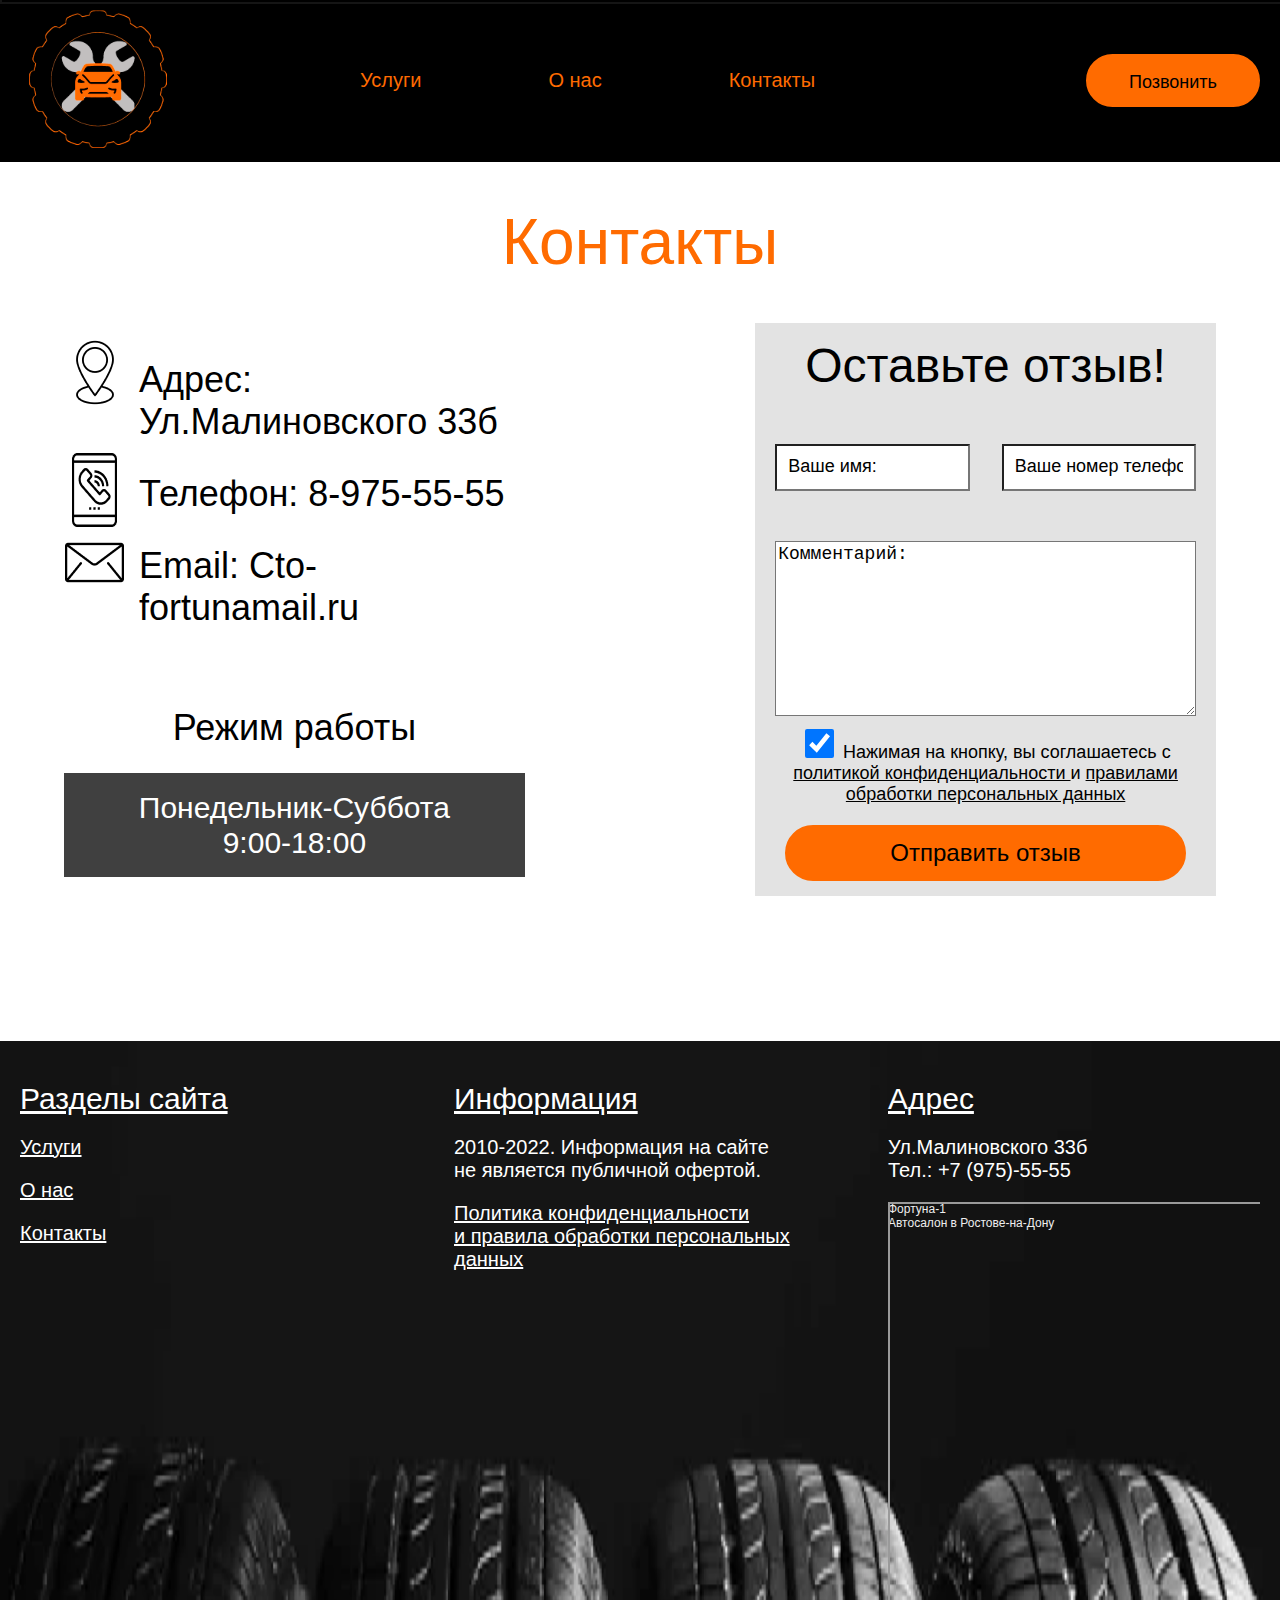
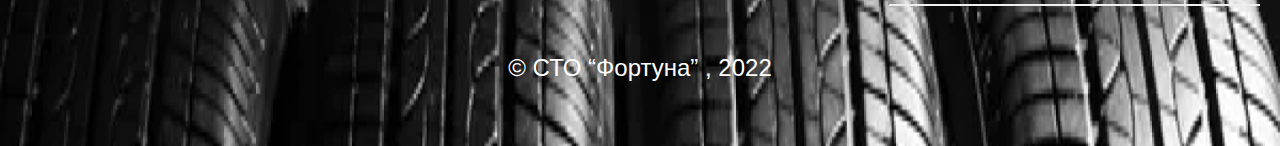
<file: Диплом/contacts.html>
<!DOCTYPE html>
<html lang="en">

<head>
    <meta charset="UTF-8">
    <meta http-equiv="X-UA-Compatible" content="IE=edge">
    <meta name="viewport" content="width=device-width, initial-scale=1.0">
    <title>Сто Фортуна</title>
    <link rel="stylesheet" href="style.css">
    <link rel="icon" type="image/png" sizes="32x32" href="images/logo.png">
</head>

<body>
    <header>
        <a href="index.html">
            <img class="logo" src="images/logo.svg">
        </a>
        <nav>
            <ul class="nav-list">
                <li class="nav-item">
                    <a href="./index.html#usl" class="nav-link">
                        Услуги
                    </a>

                </li>
                <li class="nav-item">
                    <a href="about.html" class="nav-link">
                        О нас
                    </a>
                </li>
                <li class="nav-item">
                    <a href="contacts.html" class="nav-link">
                        Контакты
                    </a>
                </li>
            </ul>
        </nav>
        <a href="contacts.html" class="call-btn">
            Позвонить
        </a>
        <div class="menu_small_icon">
            <div class="stick1"></div>
            <div class="stick2"></div>
            <div class="stick3"></div>
        </div>
        <div class="burger-menu">
            <div class="menu_small_item">
                <a href="./index.html#usl" class="bm-link">
                    Услуги
                </a>
            </div>
            <div class="menu_small_item">
                <a href="about.html" class="nav-link">
                    О нас
                </a>
            </div>
            <div class="menu_small_item">
                <a href="contacts.html" class="nav-link">
                    Контакты
                </a>
            </div>
            <div class="menu_small_item">
                <a href="contacts.html" class="nav-link">
                    Позвонить
                </a>
            </div>
        </div>
    </header>
    <main>

        <div class="contact-container">
            <h1>Контакты</h1>
            <div class="cont-data">
                <ul class="data-list">
                    <li>
                        Адрес: Ул.Малиновского 33б
                    </li>
                    <li>
                        Телефон: 8-975-55-55
                    </li>
                    <li>
                        Email: Cto-fortunamail.ru
                    </li>
                </ul>
            </div>
            <div class="work-days">
                <h1>Режим работы</h1>
                <div class="schedule">
                    Понедельник-Cуббота <br>
                    9:00-18:00
                </div>
            </div>

            <div class="review">
                <h1>Оставьте отзыв!</h1>
                <input type="text" class="name-r" placeholder="Ваше имя:">
                <input type="text" class="num-r" placeholder="Ваше номер телефона:">
                <textarea name="comments" class="comm-r" cols="24" rows="4" placeholder="Комментарий:"></textarea>

                <div class="otziv">
                    <input type="checkbox" checked>
                    <span>
                        Нажимая на кнопку, вы соглашаетесь с <span class='underline'>
                            <a href="confid.html" style="text-decoration:none;color:black">
                                политикой
                            конфиденциальности
                            </a>
                        </span>
                         и
                          <span class='underline'>
                            <a href="confid.html" style="text-decoration:none;color:black">  
                            правилами обработки персональных
                            данных
                        </a>
                        </span>
                    </span> <br>
                    <button class="disc-r" style="margin-top:20px">
                        Отправить отзыв
                    </button>

                </div>

            </div>
        </div>
    </main>
    <footer>
        <div class="container5">
            <div class="foot-item underline">
                <h1>Разделы сайта</h1>
                <p>
                    <a href="./index.html#usl">
                        Услуги
                    </a>
                </p>
                <p> <a href="about.html">
                        О нас
                    </a></p>
                <p>
                    <a href="contacts.html">
                        Контакты
                    </a>
                </p>
            </div>
            <div class="foot-item">
                <h1 class="underline">Информация</h1>
                <p>2010-2022. Информация на сайте<br> не является публичной офертой.</p>
                <p class="underline"> <a href="confid.html" style="text-decoration:none;color:white">
                        Политика конфиденциальности<br> и правила обработки персональных данных</p>
                </a></p>
            </div>
            <div class="foot-item">
                <h1 class="underline">Адрес</h1>
                <p>Ул.Малиновского 33б<br>
                    Тел.: +7 (975)-55-55
                </p>
                <div class='yandmap' style="position:relative;overflow:hidden;"><a href="https://yandex.ru/maps/org/fortuna_1/13543937317/?utm_medium=mapframe&utm_source=maps" style="color:#eee;font-size:12px;position:absolute;top:0px;">Фортуна-1</a><a href="https://yandex.ru/maps/39/rostov-na-donu/category/car_dealership/184105322/?utm_medium=mapframe&utm_source=maps" style="color:#eee;font-size:12px;position:absolute;top:14px;">Автосалон в Ростове‑на‑Дону</a><iframe src="https://yandex.ru/map-widget/v1/-/CCUBaUxXWA" width="560" height="400" frameborder="1" allowfullscreen="true" style="position:relative;"></iframe></div>            </div>
            </div>

        </div>
        <p class="company">
            © СТО “Фортуна” , 2022
        </p>
    </footer>
    <script src="anime.min.js"></script>
    <script src="script.js"></script>
</body>

</html>
</file>
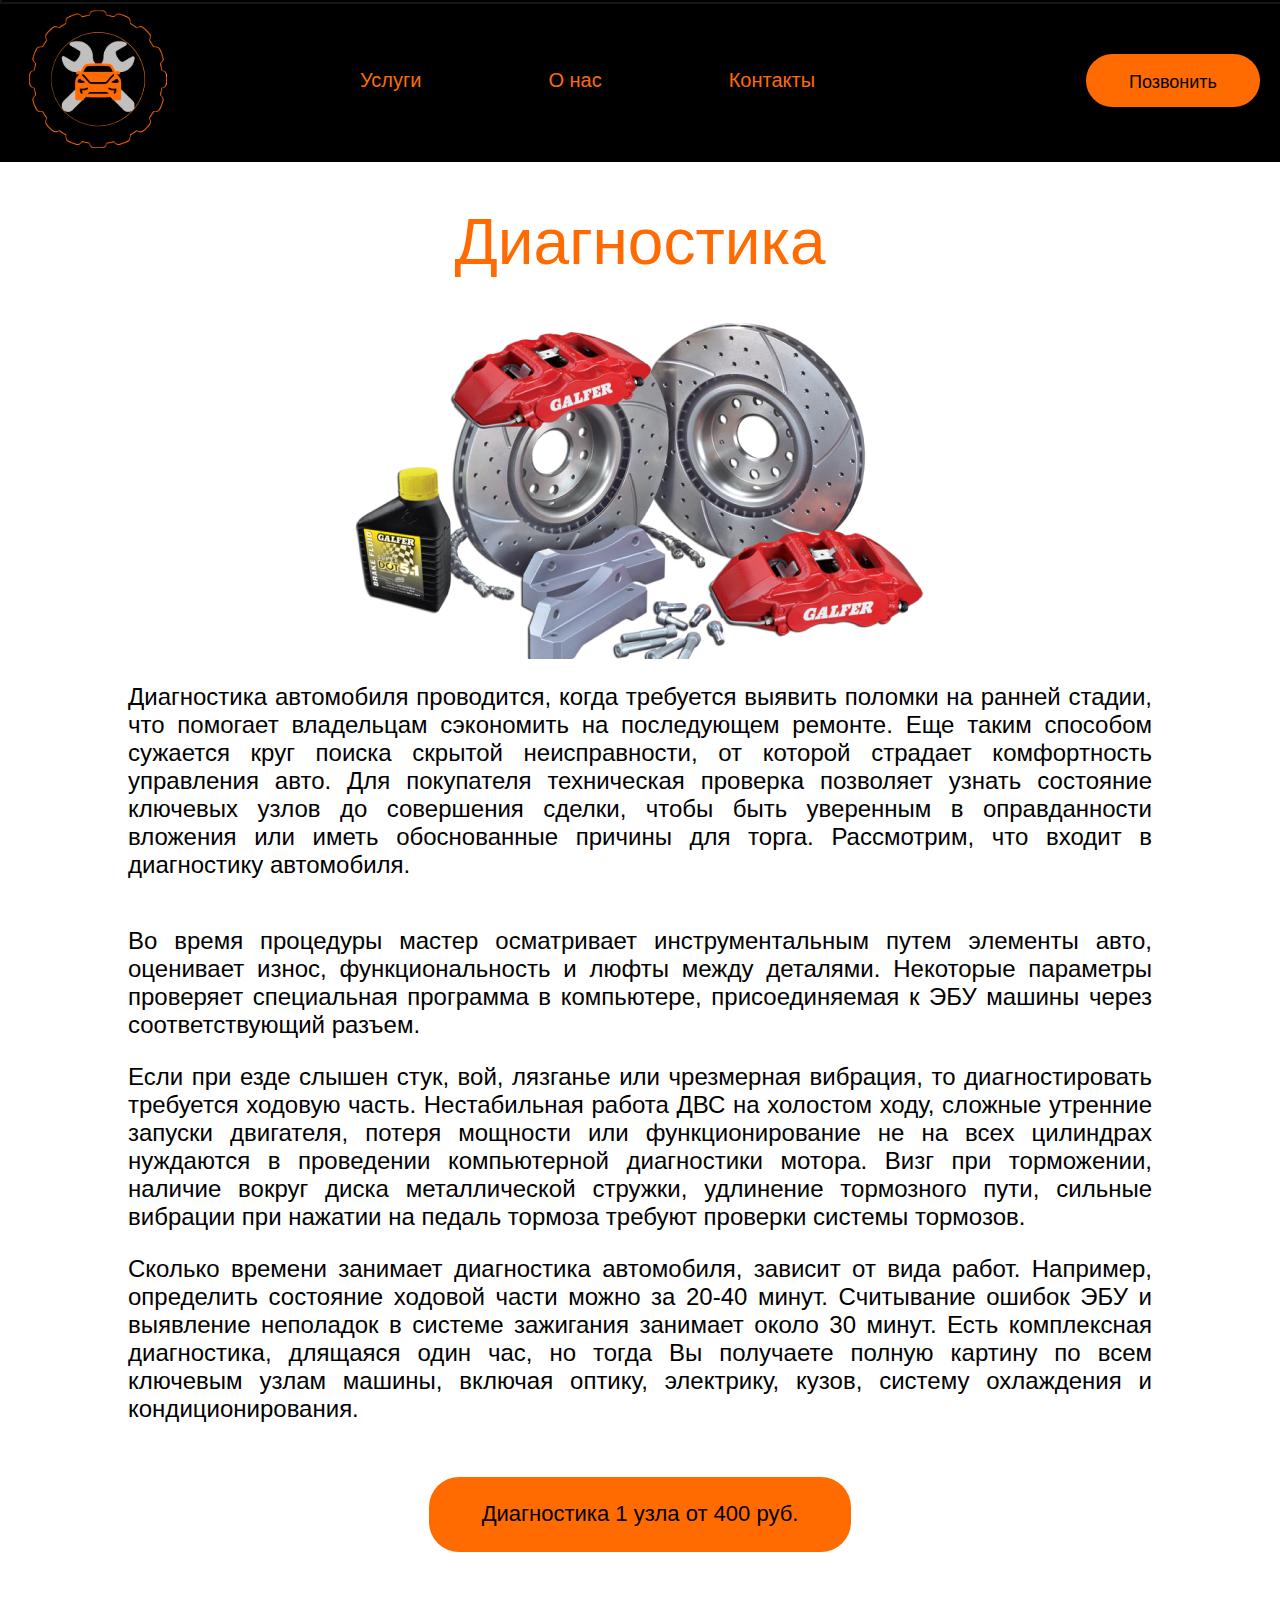
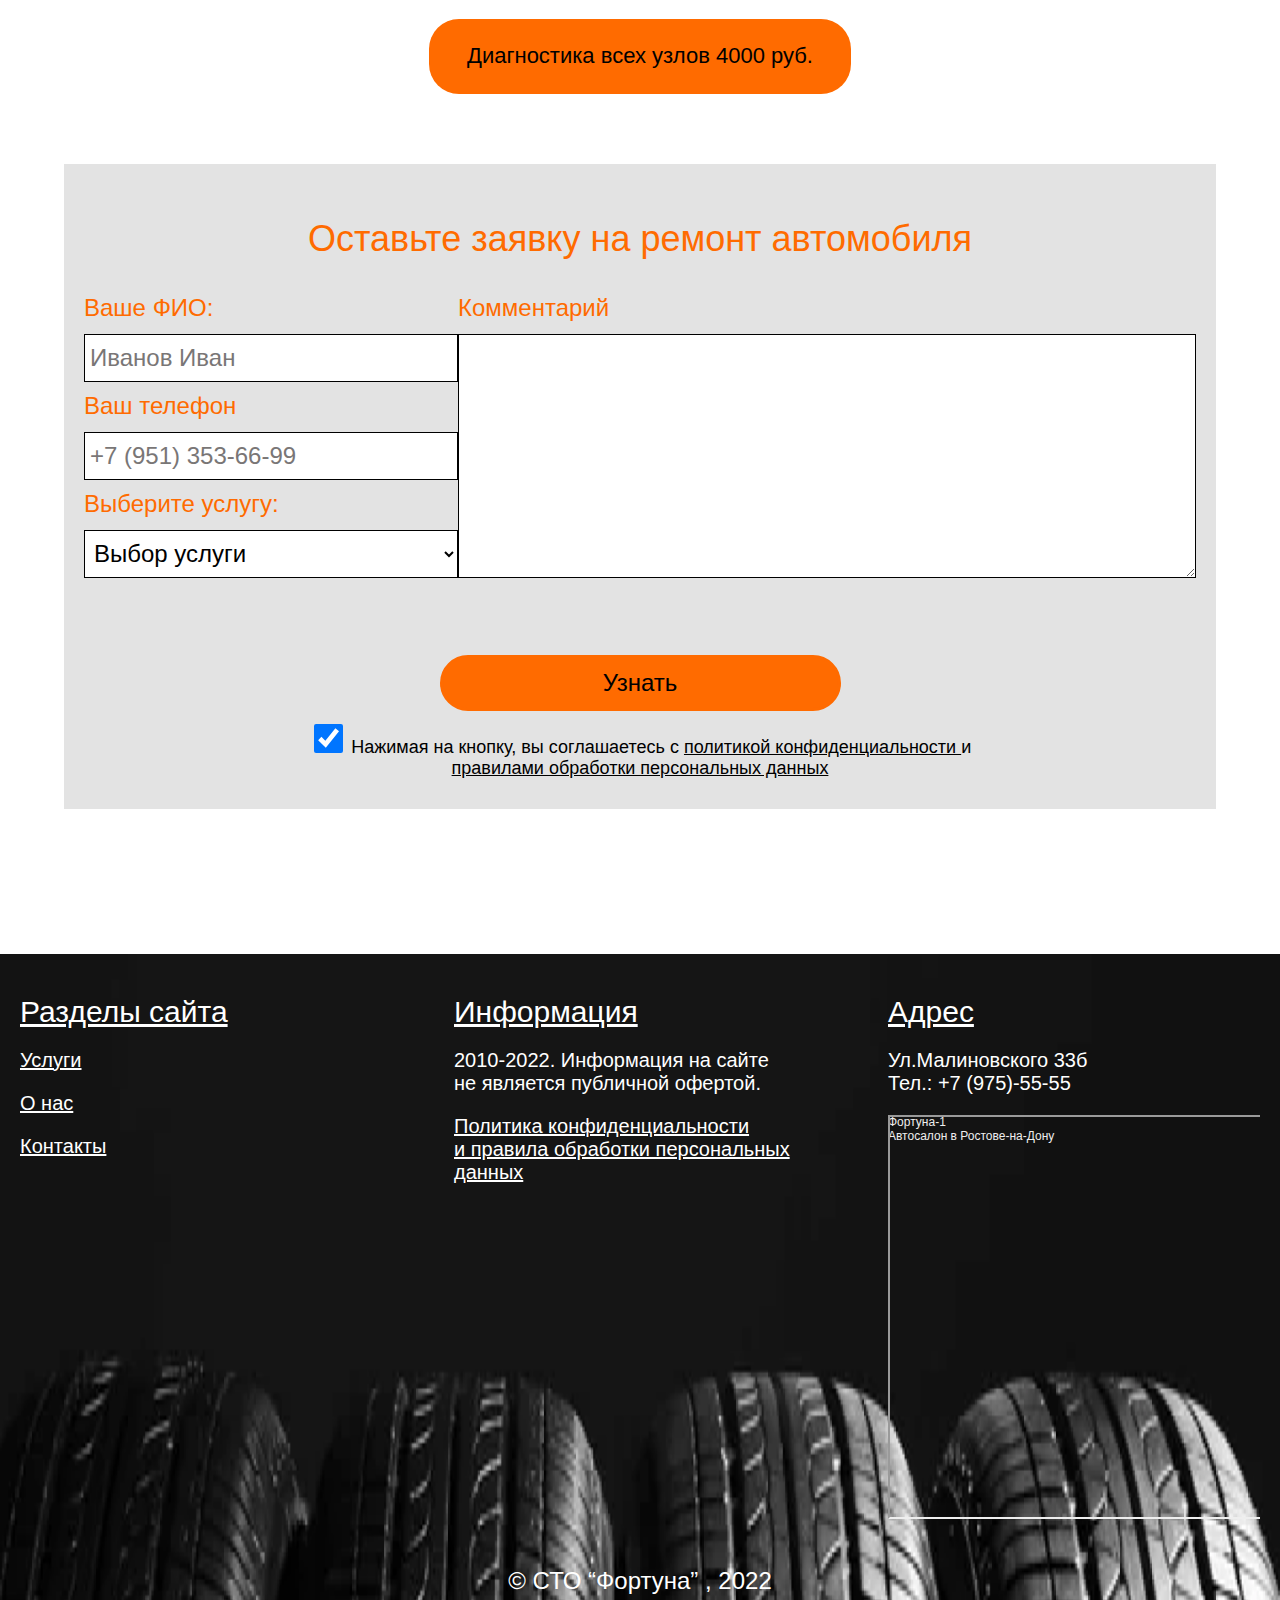
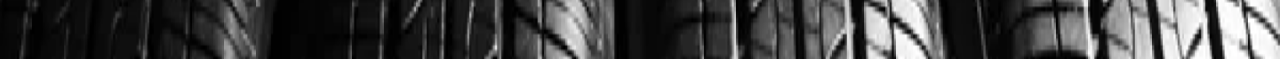
<file: Диплом/diagnoz.html>
<!DOCTYPE html>
<html lang="en">

<head>
    <meta charset="UTF-8">
    <meta http-equiv="X-UA-Compatible" content="IE=edge">
    <meta name="viewport" content="width=device-width, initial-scale=1.0">
    <title>Сто Фортуна</title>
    <link rel="stylesheet" href="style.css">
    <link rel="icon" type="image/png" sizes="32x32" href="images/logo.png">
</head>

<body>
    <header>
        <a href="index.html">
            <img class="logo" src="images/logo.svg">
        </a>
        <nav>
            <ul class="nav-list">
                <li class="nav-item">
                    <a href="./index.html#usl" class="nav-link">
                        Услуги
                    </a>

                </li>
                <li class="nav-item">
                    <a href="about.html" class="nav-link">
                        О нас
                    </a>
                </li>
                <li class="nav-item">
                    <a href="contacts.html" class="nav-link">
                        Контакты
                    </a>
                </li>
            </ul>
        </nav>
        <a href="contacts.html" class="call-btn">
            Позвонить
        </a>
        <div class="menu_small_icon">
            <div class="stick1"></div>
            <div class="stick2"></div>
            <div class="stick3"></div>
        </div>
        <div class="burger-menu">
            <div class="menu_small_item">
                <a href="./index.html#usl" class="bm-link">
                    Услуги
                </a>
            </div>
            <div class="menu_small_item">
                <a href="about.html" class="nav-link">
                    О нас
                </a>
            </div>
            <div class="menu_small_item">
                <a href="contacts.html" class="nav-link">
                    Контакты
                </a>
            </div>
            <div class="menu_small_item">
                <a href="contacts.html" class="nav-link">
                    Позвонить
                </a>
            </div>
        </div>
    </header>
    <main>
        <div class="container6">
            <div class="grid-p">
                <h1 class="rul-h">Диагностика</h1>
                <img src="images/tormoz.png">
                <div class="def">
                    <p>
                        Диагностика автомобиля проводится, когда требуется выявить поломки на ранней стадии, что
                        помогает владельцам сэкономить на последующем ремонте. Еще таким способом сужается круг поиска
                        скрытой неисправности, от которой страдает комфортность управления авто. Для покупателя
                        техническая проверка позволяет узнать состояние ключевых узлов до совершения сделки, чтобы быть
                        уверенным в оправданности вложения или иметь обоснованные причины для торга. Рассмотрим, что
                        входит в диагностику автомобиля.

                    </p>

                </div>
                <div class="sign">
                    <p>
                        Во время процедуры мастер осматривает инструментальным путем элементы авто, оценивает износ,
                        функциональность и люфты между деталями. Некоторые параметры проверяет специальная программа в
                        компьютере, присоединяемая к ЭБУ машины через соответствующий разъем.
                    </p>
                    <p>
                        Если при езде слышен стук, вой, лязганье или чрезмерная вибрация, то диагностировать требуется
                        ходовую часть. Нестабильная работа ДВС на холостом ходу, сложные утренние запуски двигателя,
                        потеря мощности или функционирование не на всех цилиндрах нуждаются в проведении компьютерной
                        диагностики мотора. Визг при торможении, наличие вокруг диска металлической стружки, удлинение
                        тормозного пути, сильные вибрации при нажатии на педаль тормоза требуют проверки системы
                        тормозов.
                    </p>
                    <p>
                        Сколько времени занимает диагностика автомобиля, зависит от вида работ. Например, определить
                        состояние ходовой части можно за 20-40 минут. Считывание ошибок ЭБУ и выявление неполадок в
                        системе зажигания занимает около 30 минут. Есть комплексная диагностика, длящаяся один час, но
                        тогда Вы получаете полную картину по всем ключевым узлам машины, включая оптику, электрику,
                        кузов, систему охлаждения и кондиционирования.
                    </p>
                </div>

            </div>
        </div>
        <section>
            <div class="price price-2">
                <a href="#form" style="display: inline-block; text-decoration: none;">
                <div class="price-item">
                    Диагностика 1 узла от 400 руб.
                </div>
            </a>
                <a href="#form" style="display: inline-block; text-decoration: none;">
                <div class="price-item">
                    Диагностика всех узлов 4000 руб.
                </div>
            </a>
            </div>
        </section>
        <section id="rec">
            <div class="container7">
                <div class="grid-app-p">
                    <h1 id="form">Оставьте заявку на ремонт автомобиля</h1>
                    <div class="fio-p">
                        <p>Ваше ФИО:</p>
                        <input type="text" placeholder="Иванов Иван" class="connect-inp-p">
                    </div>
                    <div class="tel-p">
                        <p>Ваш телефон</p>
                        <input type="text" placeholder="+7 (951) 353-66-99" class="connect-inp-p">
                    </div>
                    <div class="comm-p">
                        <p>Комментарий</p>
                        <!-- <input type="text" class="comm-inp-p"> -->
                        <textarea name="comments" class="comm-inp-p" cols="24" rows="4"></textarea>

                    </div>
                    <div class="choice-p">
                        <p>Выберите услугу:</p>
                        <!-- <input type placeholder="Выбор услуги" class="connect-inp"> -->
                        <form>
                            <select name="food" class="connect-inp-p">
                                <option selected disabled>Выбор услуги</option>
                                <option>Диагностика 1 узла </option>
                                <option>Диагностика всех узлов</option>
                            </select>
                        </form>
                    </div>
                    <button class="disc-p">
                        Узнать
                    </button>
                    <div class="rules-p">

                        <input type="checkbox" checked>
                        <span>
                            Нажимая на кнопку, вы соглашаетесь с <span class='underline'>
                                <a href="confid.html" style="text-decoration:none;color:black">
                                    политикой
                                конфиденциальности
                                </a>
                            </span>
                             и
                              <span class='underline'>
                                <a href="confid.html" style="text-decoration:none;color:black">  
                                правилами обработки персональных
                                данных
                            </a>
                            </span>
                        </span>
                    </div>
                </div>
            </div>
        </section>
    </main>
    <footer>
        <div class="container5">
            <div class="foot-item underline">
                <h1>Разделы сайта</h1>
                <p>
                    <a href="./index.html#usl">
                        Услуги
                    </a>
                </p>
                <p> <a href="about.html">
                        О нас
                    </a></p>
                <p>
                    <a href="contacts.html">
                        Контакты
                    </a>
                </p>
            </div>
            <div class="foot-item">
                <h1 class="underline">Информация</h1>
                <p>2010-2022. Информация на сайте<br> не является публичной офертой.</p>
                <p class="underline"> <a href="confid.html" style="text-decoration:none;color:white">
                        Политика конфиденциальности<br> и правила обработки персональных данных</p>
                </a></p>
            </div>
            <div class="foot-item">
                <h1 class="underline">Адрес</h1>
                <p>Ул.Малиновского 33б<br>
                    Тел.: +7 (975)-55-55
                </p>
                <div class='yandmap' style="position:relative;overflow:hidden;"><a href="https://yandex.ru/maps/org/fortuna_1/13543937317/?utm_medium=mapframe&utm_source=maps" style="color:#eee;font-size:12px;position:absolute;top:0px;">Фортуна-1</a><a href="https://yandex.ru/maps/39/rostov-na-donu/category/car_dealership/184105322/?utm_medium=mapframe&utm_source=maps" style="color:#eee;font-size:12px;position:absolute;top:14px;">Автосалон в Ростове‑на‑Дону</a><iframe src="https://yandex.ru/map-widget/v1/-/CCUBaUxXWA" width="560" height="400" frameborder="1" allowfullscreen="true" style="position:relative;"></iframe></div>            </div>
            </div>

        </div>
        <p class="company">
            © СТО “Фортуна” , 2022
        </p>
    </footer>
    <script>
        let list = document.querySelectorAll('option')
        let btns = document.querySelectorAll('.price-item')
        for(let i =0; i< btns.length; i++){
            btns[i].addEventListener('click',()=>{
                list[i+1].selected = true
            })
        }
    </script>
    <script src="anime.min.js"></script>
    <script src="script.js"></script>
</body>

</html>
</body>

</html>
</file>
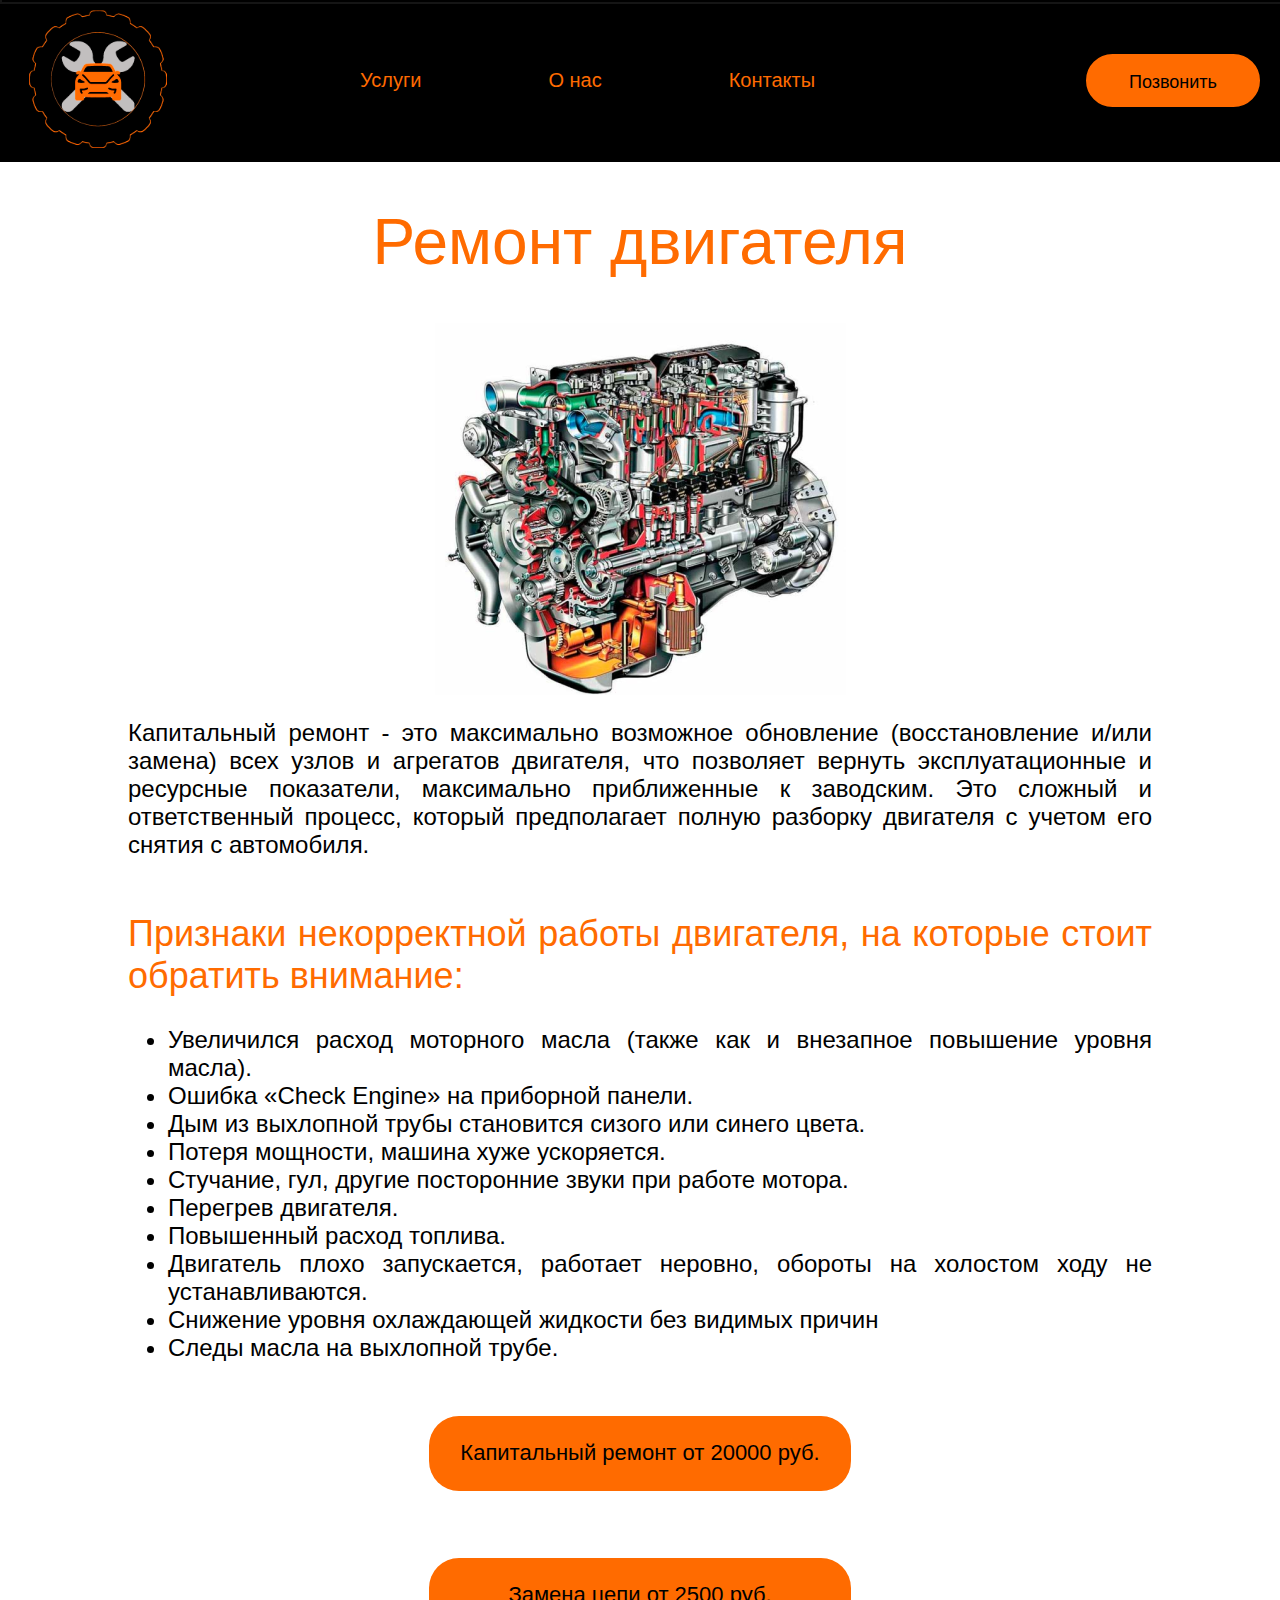
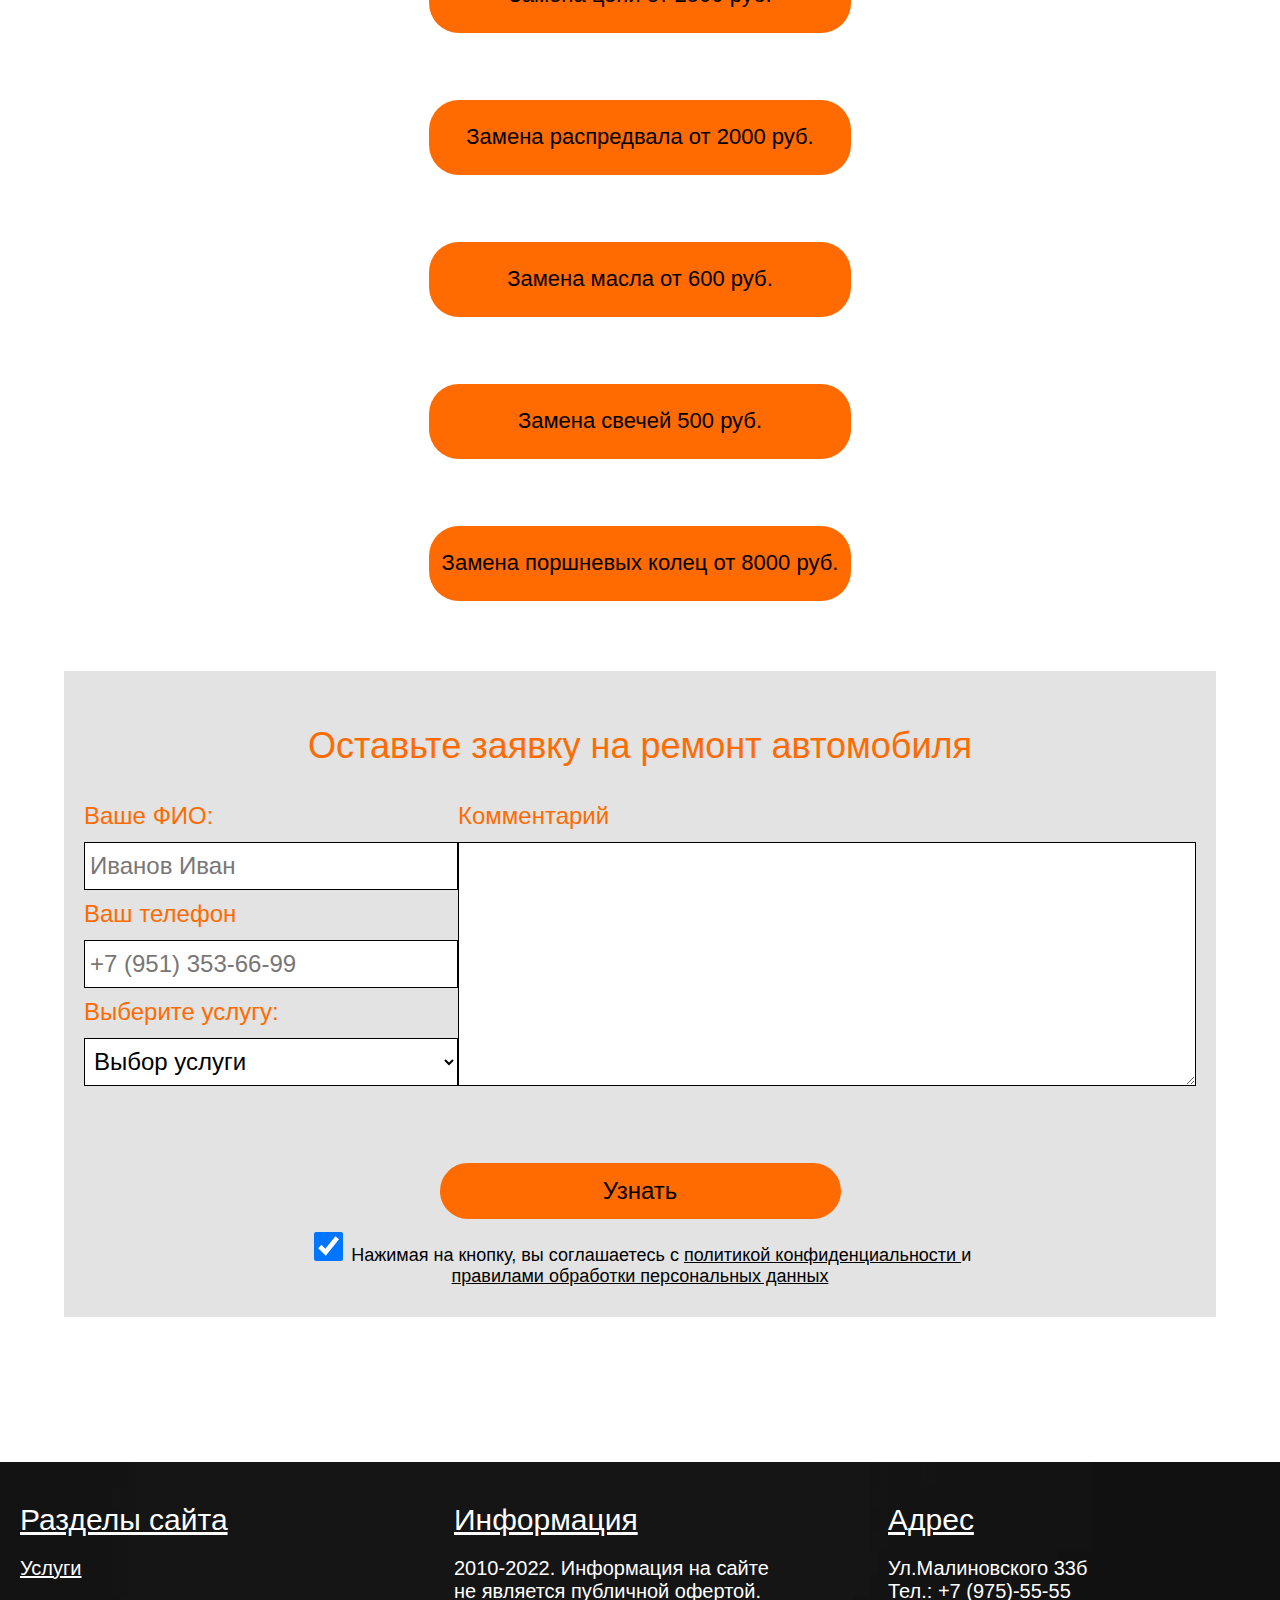
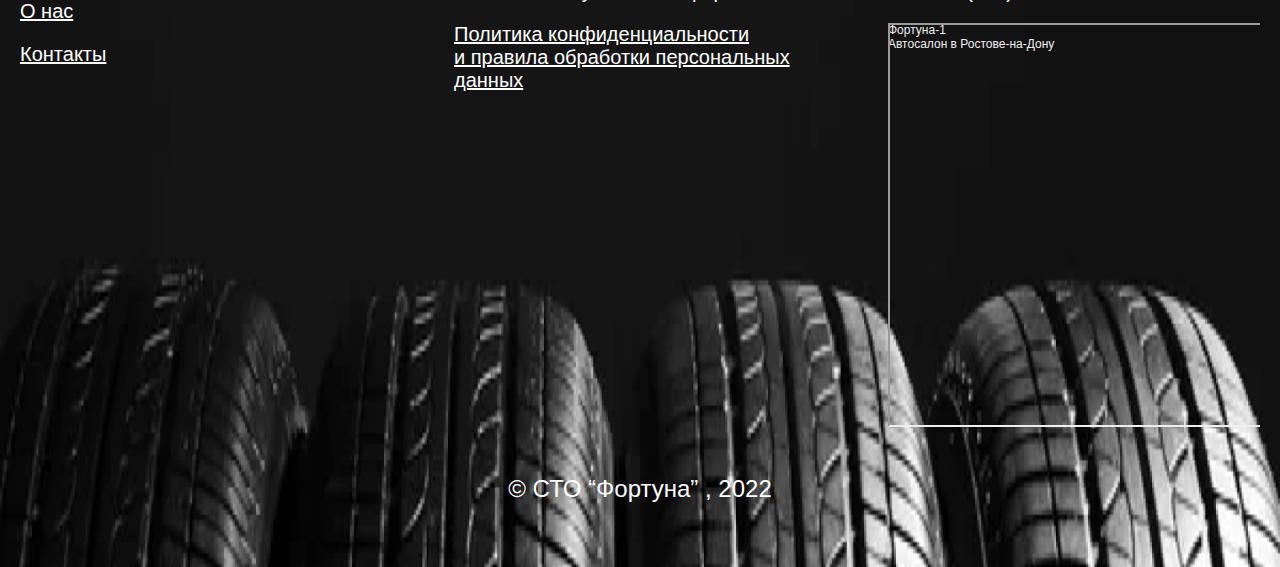
<file: Диплом/dvigatel.html>
<!DOCTYPE html>
<html lang="en">

<head>
    <meta charset="UTF-8">
    <meta http-equiv="X-UA-Compatible" content="IE=edge">
    <meta name="viewport" content="width=device-width, initial-scale=1.0">
    <title>Сто Фортуна</title>
    <link rel="stylesheet" href="style.css">
    <link rel="icon" type="image/png" sizes="32x32" href="images/logo.png">
</head>

<body>
    <header>
        <a href="index.html">
            <img class="logo" src="images/logo.svg">
        </a>
        <nav>
            <ul class="nav-list">
                <li class="nav-item">
                    <a href="./index.html#usl" class="nav-link">
                        Услуги
                    </a>

                </li>
                <li class="nav-item">
                    <a href="about.html" class="nav-link">
                        О нас
                    </a>
                </li>
                <li class="nav-item">
                    <a href="contacts.html" class="nav-link">
                        Контакты
                    </a>
                </li>
            </ul>
        </nav>
        <a href="contacts.html" class="call-btn">
            Позвонить
        </a>
        <div class="menu_small_icon">
            <div class="stick1"></div>
            <div class="stick2"></div>
            <div class="stick3"></div>
        </div>
        <div class="burger-menu">
            <div class="menu_small_item">
                <a href="./index.html#usl" class="bm-link">
                    Услуги
                </a>
            </div>
            <div class="menu_small_item">
                <a href="about.html" class="nav-link">
                    О нас
                </a>
            </div>
            <div class="menu_small_item">
                <a href="contacts.html" class="nav-link">
                    Контакты
                </a>
            </div>
            <div class="menu_small_item">
                <a href="contacts.html" class="nav-link">
                    Позвонить
                </a>
            </div>
        </div>
    </header>
    <main>
        <div class="container6">
            <div class="grid-p">
                <h1>Ремонт двигателя</h1>
                <img src="images/dvigatel.png" class="dvig">
                <div class="def">
                    <p>
                        Капитальный ремонт - это максимально возможное обновление (восстановление и/или замена) всех
                        узлов и агрегатов двигателя, что позволяет вернуть эксплуатационные и ресурсные показатели,
                        максимально приближенные к заводским. Это сложный и ответственный процесс, который предполагает
                        полную разборку двигателя с учетом его снятия с автомобиля.
                    </p>
                </div>
                <div class="sign">
                    <h2 style="color: #FF6B00;">Признаки некорректной работы двигателя, на которые стоит обратить внимание:
                    </h2>
                    <ul class="list-p">
                        <li>
                            Увеличился расход моторного масла (также как и внезапное повышение уровня масла).
                        </li>
                        <li>
                            Ошибка «Check Engine» на приборной панели.
                        </li>
                        <li>
                            Дым из выхлопной трубы становится сизого или синего цвета.
                        </li>
                        <li>
                            Потеря мощности, машина хуже ускоряется.
                        </li>
                        <li>
                            Стучание, гул, другие посторонние звуки при работе мотора.
                        </li>
                        <li>
                            Перегрев двигателя.

                        </li>
                        <li>
                            Повышенный расход топлива.
                        </li>
                        <li>
                            Двигатель плохо запускается, работает неровно, обороты на холостом ходу не устанавливаются.
                        </li>
                        <li>
                            Снижение уровня охлаждающей жидкости без видимых причин

                        </li>
                        <li>
                            Следы масла на выхлопной трубе.
                        </li>
                    </ul>
                </div>
            </div>
        </div>
        <section>
            <div class="price">
                <a href="#form" style="display: inline-block; text-decoration: none;">
                    <div class="price-item" >
                        Капитальный ремонт от 20000 руб.
                    </div>
                </a>
                <a href="#form" style="display: inline-block; text-decoration: none;">
                    <div class="price-item" >
                        Замена цепи от 2500 руб.
                    </div>
            </a>
            <a href="#form" style="display: inline-block; text-decoration: none;">
                <div class="price-item" >
                    Замена распредвала от 2000 руб.
                </div>
            </a>
            <a href="#form" style="display: inline-block; text-decoration: none;">
                <div class="price-item" >
                    Замена масла от 600 руб.
                </div>
            </a>
            <a href="#form" style="display: inline-block; text-decoration: none;">
                <div class="price-item" >
                    Замена свечей 500 руб.
                </div>
            </a>
            <a href="#form" style="display: inline-block; text-decoration: none;">
                <div class="price-item" >
                    Замена поршневых колец от 8000 руб.
                </div>
            </a> 
            </div>
        </section>
        <section id="rec">
            <div class="container7">
                <div class="grid-app-p"  >
                    <h1 id="form">Оставьте заявку на ремонт автомобиля</h1>
                    <div class="fio-p">
                        <p>Ваше ФИО:</p>
                        <input type="text" placeholder="Иванов Иван" class="connect-inp-p">
                    </div>
                    <div class="tel-p">
                        <p>Ваш телефон</p>
                        <input type="text" placeholder="+7 (951) 353-66-99" class="connect-inp-p">
                    </div>
                    <div class="comm-p">
                        <p>Комментарий</p>
                        <textarea name="comments" class="comm-inp-p" cols="24" rows="4" ></textarea>
                    </div>
                    <div class="choice-p">
                        <p>Выберите услугу:</p>
                        <!-- <input type placeholder="Выбор услуги" class="connect-inp"> -->
                        <form>
                            <select name="food" class="connect-inp-p" id="dvig-form">
                                <option>Выбор услуги</option>
                                <option >Капитальный ремонт</option>
                                <option > Замена цепи</option>
                                <option >Замена распредвала</option>
                                <option >  Замена масла</option>
                                <option > Замена свечей</option>
                                <option > Замена поршневых колец</option>
                            </select>
                        </form>
                    </div>
                    <button class="disc-p">
                        Узнать
                    </button>
                    <div class="rules-p">

                        <input type="checkbox" checked>
                        <span>
                            Нажимая на кнопку, вы соглашаетесь с <span class='underline'>
                                <a href="confid.html" style="text-decoration:none;color:black">
                                    политикой
                                конфиденциальности
                                </a>
                            </span>
                             и
                              <span class='underline'>
                                <a href="confid.html" style="text-decoration:none;color:black">  
                                правилами обработки персональных
                                данных
                            </a>
                            </span>
                        </span>
                    </div>
                </div>
            </div>
        </section>
    </main>

    <footer>
        <div class="container5">
            <div class="foot-item underline">
                <h1>Разделы сайта</h1>
                <p>
                    <a href="./index.html#usl">
                        Услуги
                    </a>
                </p>
                <p> <a href="about.html">
                        О нас
                    </a></p>
                <p>
                    <a href="contacts.html">
                        Контакты
                    </a>
                </p>
            </div>
            <div class="foot-item">
                <h1 class="underline">Информация</h1>
                <p>2010-2022. Информация на сайте<br> не является публичной офертой.</p>
                <p class="underline"> <a href="confid.html" style="text-decoration:none;color:white">
                        Политика конфиденциальности<br> и правила обработки персональных данных</p>
                </a></p>
            </div>
            <div class="foot-item">
                <h1 class="underline">Адрес</h1>
                <p>Ул.Малиновского 33б<br>
                    Тел.: +7 (975)-55-55
                </p>
                <div class='yandmap' style="position:relative;overflow:hidden;"><a href="https://yandex.ru/maps/org/fortuna_1/13543937317/?utm_medium=mapframe&utm_source=maps" style="color:#eee;font-size:12px;position:absolute;top:0px;">Фортуна-1</a><a href="https://yandex.ru/maps/39/rostov-na-donu/category/car_dealership/184105322/?utm_medium=mapframe&utm_source=maps" style="color:#eee;font-size:12px;position:absolute;top:14px;">Автосалон в Ростове‑на‑Дону</a><iframe src="https://yandex.ru/map-widget/v1/-/CCUBaUxXWA" width="560" height="400" frameborder="1" allowfullscreen="true" style="position:relative;"></iframe></div>            </div>
            </div>

        </div>
        <p class="company">
            © СТО “Фортуна” , 2022
        </p>
    </footer>
    <script>
        let list = document.querySelectorAll('#dvig-form option')
        let btns = document.querySelectorAll('.price-item')
        for(let i =0; i< btns.length; i++){
            btns[i].addEventListener('click',()=>{
                list[i+1].selected = true
            })
        }
    </script>
    <script src="anime.min.js"></script>
    <script src="script.js"></script>
</body>

</html>
</file>
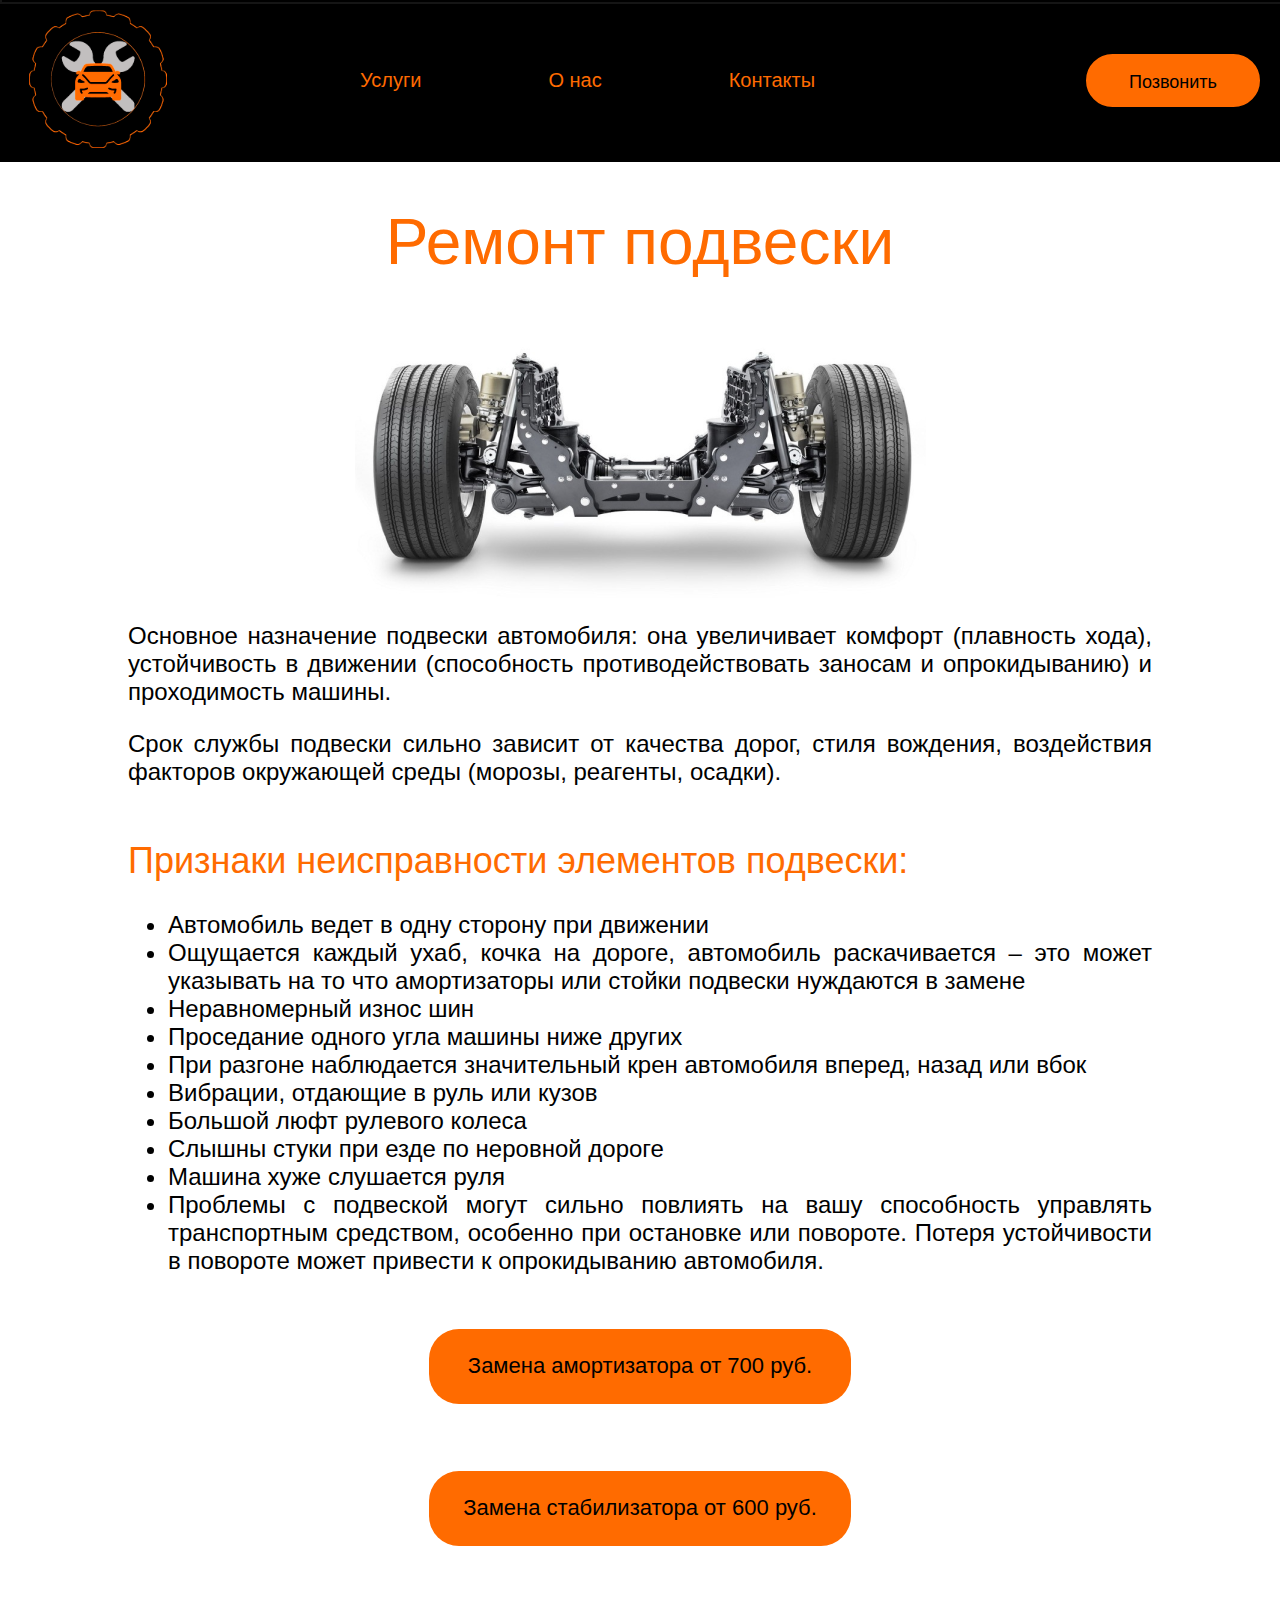
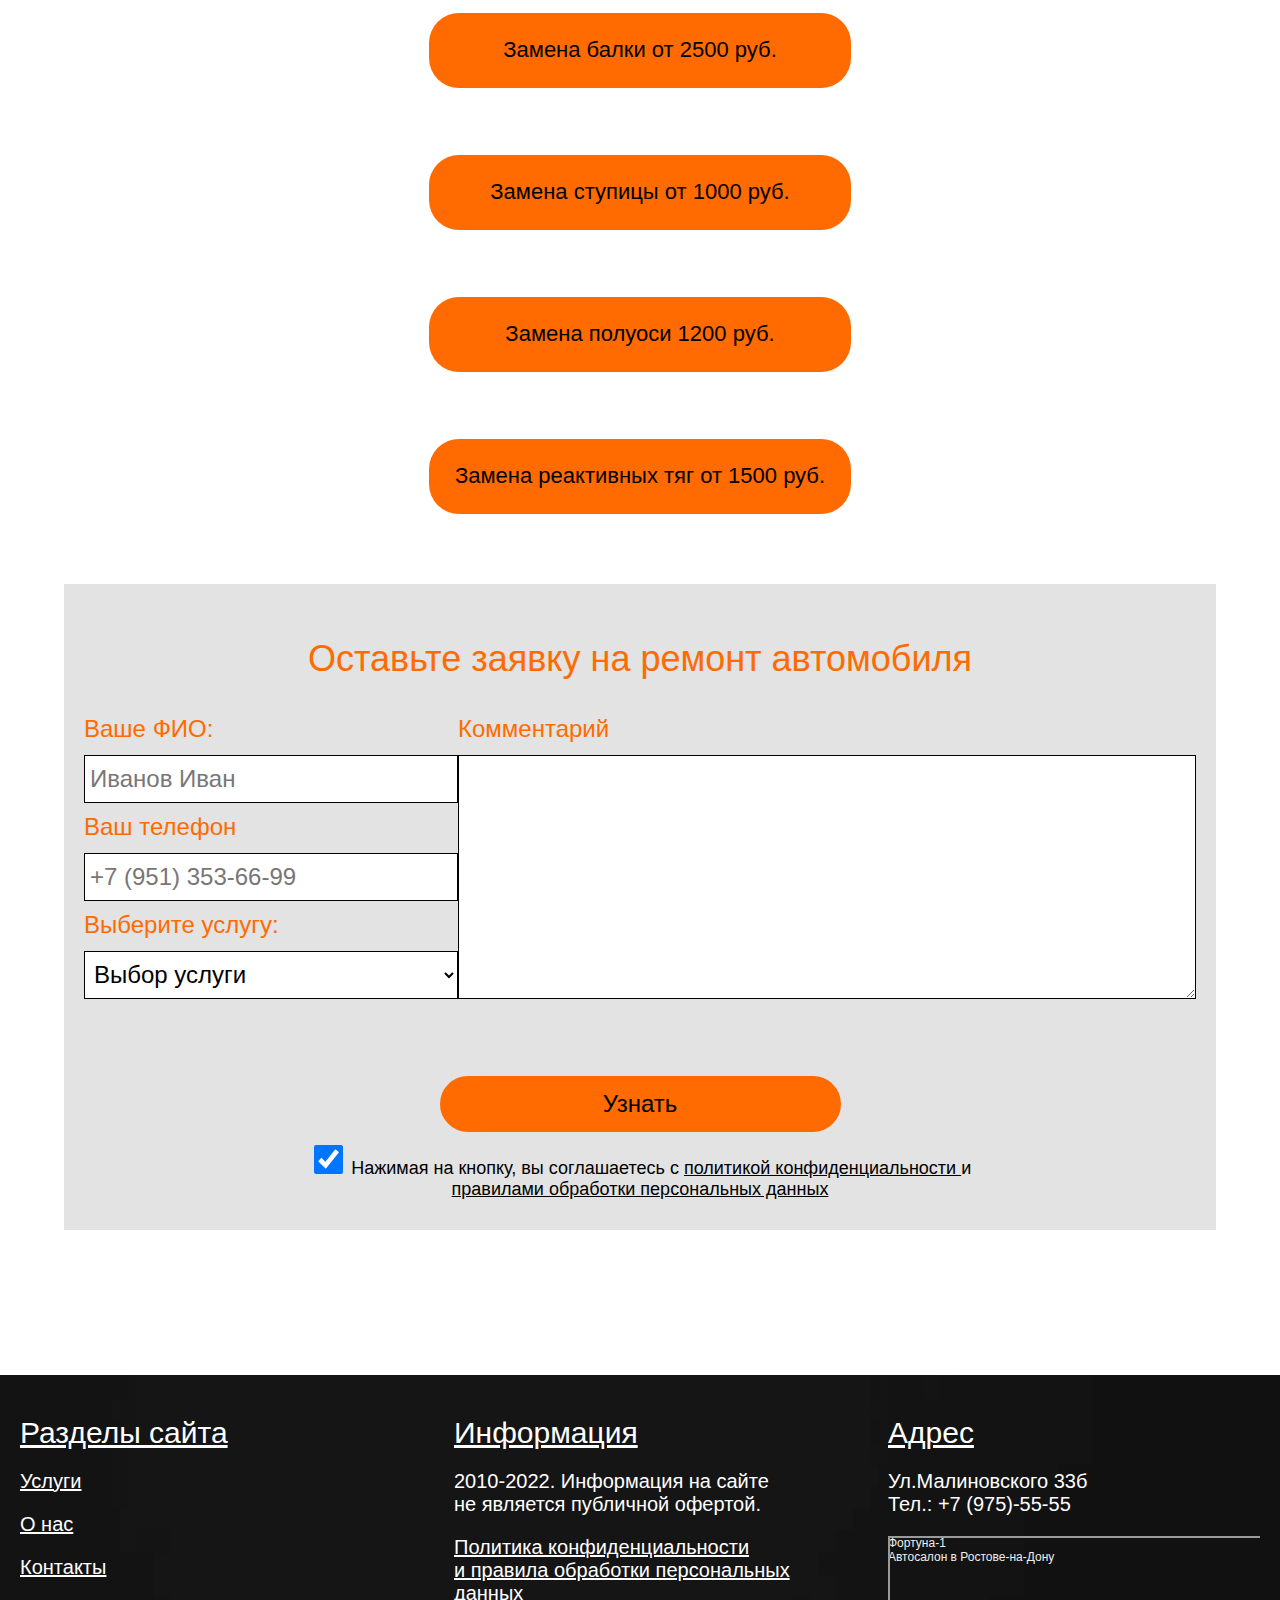
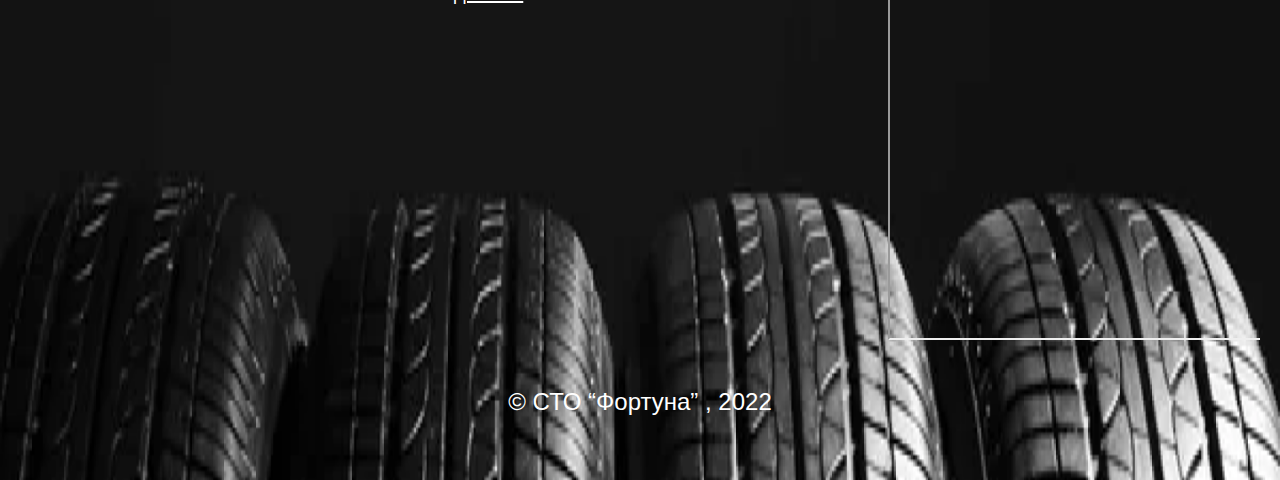
<file: Диплом/podveska.html>
<!DOCTYPE html>
<html lang="en">

<head>
    <meta charset="UTF-8">
    <meta http-equiv="X-UA-Compatible" content="IE=edge">
    <meta name="viewport" content="width=device-width, initial-scale=1.0">
    <title>Сто Фортуна</title>
    <link rel="stylesheet" href="style.css">
    <link rel="icon" type="image/png" sizes="32x32" href="images/logo.png">
</head>

<body>
    <header>
        <a href="index.html">
            <img class="logo" src="images/logo.svg">
        </a>
        <nav>
            <ul class="nav-list">
                <li class="nav-item">
                    <a href="./index.html#usl" class="nav-link">
                        Услуги
                    </a>

                </li>
                <li class="nav-item">
                    <a href="about.html" class="nav-link">
                        О нас
                    </a>
                </li>
                <li class="nav-item">
                    <a href="contacts.html" class="nav-link">
                        Контакты
                    </a>
                </li>
            </ul>
        </nav>
        <a href="contacts.html" class="call-btn">
            Позвонить
        </a>
        <div class="menu_small_icon">
            <div class="stick1"></div>
            <div class="stick2"></div>
            <div class="stick3"></div>
        </div>
        <div class="burger-menu">
            <div class="menu_small_item">
                <a href="./index.html#usl" class="bm-link">
                    Услуги
                </a>
            </div>
            <div class="menu_small_item">
                <a href="about.html" class="nav-link">
                    О нас
                </a>
            </div>
            <div class="menu_small_item">
                <a href="contacts.html" class="nav-link">
                    Контакты
                </a>
            </div>
            <div class="menu_small_item">
                <a href="contacts.html" class="nav-link">
                    Позвонить
                </a>
            </div>
        </div>
    </header>
    <main>
        <div class="container6">
            <div class="grid-p">
                <h1>Ремонт подвески</h1>
                <img src="images/podveska.png">
                <div class="def">
                    <p>
                        Основное назначение подвески автомобиля: она увеличивает комфорт (плавность хода), устойчивость
                        в движении (способность противодействовать заносам и опрокидыванию) и проходимость машины.
                    </p>
                    <p>
                        Срок службы подвески сильно зависит от качества дорог, стиля вождения, воздействия факторов
                        окружающей среды (морозы, реагенты, осадки).
                    </p>
                </div>
                <div class="sign">
                    <h2 style="color: #FF6B00;">Признаки неисправности элементов подвески: </h2>
                    <ul class="list-p">
                        <li>
                            Автомобиль ведет в одну сторону при движении
                        </li>
                        <li>
                            Ощущается каждый ухаб, кочка на дороге, автомобиль раскачивается – это может указывать на то
                            что амортизаторы или стойки подвески нуждаются в замене
                        </li>
                        <li>
                            Неравномерный износ шин
                        </li>
                        <li>
                            Проседание одного угла машины ниже других
                        </li>
                        <li>
                            При разгоне наблюдается значительный крен автомобиля вперед, назад или вбок
                        </li>
                        <li>
                            Вибрации, отдающие в руль или кузов

                        </li>
                        <li>
                            Большой люфт рулевого колеса
                        </li>
                        <li>
                            Слышны стуки при езде по неровной дороге
                        </li>
                        <li>
                            Машина хуже слушается руля

                        </li>
                        <li>
                            Проблемы с подвеской могут сильно повлиять на вашу способность управлять транспортным
                            средством, особенно при остановке или повороте. Потеря устойчивости в повороте может
                            привести к опрокидыванию автомобиля.

                        </li>
                    </ul>
                </div>
            </div>
        </div>
        <section>
            <div class="price">
                <a href="#form" style="display: inline-block; text-decoration: none;">
                <div class="price-item">
                    Замена амортизатора от 700 руб.
                </div>
            </a>
                <a href="#form" style="display: inline-block; text-decoration: none;">
                <div class="price-item">
                    Замена стабилизатора от 600 руб.
                </div>
            </a>
                <a href="#form" style="display: inline-block; text-decoration: none;">
                <div class="price-item">
                    Замена балки от 2500 руб.
                </div>
            </a>
                <a href="#form" style="display: inline-block; text-decoration: none;">
                <div class="price-item">
                    Замена ступицы от 1000 руб.
                </div>
            </a>
                <a href="#form" style="display: inline-block; text-decoration: none;">
                <div class="price-item">
                    Замена полуоси 1200 руб.
                </div>
            </a>
                <a href="#form" style="display: inline-block; text-decoration: none;">
                <div class="price-item">
                    Замена реактивных тяг от 1500 руб.
                </div>
            </a>
            </div>
        </section>
        <section id="rec">
            <div class="container7">
                <div class="grid-app-p">
                    <h1 id="form">Оставьте заявку на ремонт автомобиля</h1>
                    <div class="fio-p">
                        <p>Ваше ФИО:</p>
                        <input type="text" placeholder="Иванов Иван" class="connect-inp-p">
                    </div>
                    <div class="tel-p">
                        <p>Ваш телефон</p>
                        <input type="text" placeholder="+7 (951) 353-66-99" class="connect-inp-p">
                    </div>
                    <div class="comm-p">
                        <p>Комментарий</p>
                        <textarea name="comments" class="comm-inp-p" cols="24" rows="4"></textarea>
                    </div>
                    <div class="choice-p">
                        <p>Выберите услугу:</p>
                        <!-- <input type placeholder="Выбор услуги" class="connect-inp"> -->
                        <form>
                            <select name="food" class="connect-inp-p">
                                <option selected disabled>Выбор услуги</option>
                                <option>Замена амортизатора</option>
                                <option>Замена стабилизатора</option>
                                <option>Замена балки</option>
                                <option> Замена ступицы</option>
                                <option>   Замена полуоси</option>
                                <option>Замена реактивных тяг</option>
                            </select>
                        </form>
                    </div>
                    <button class="disc-p">
                        Узнать
                    </button>
                    <div class="rules-p">

                        <input type="checkbox" checked>
                        <span>
                            Нажимая на кнопку, вы соглашаетесь с <span class='underline'>
                                <a href="confid.html" style="text-decoration:none;color:black">
                                    политикой
                                конфиденциальности
                                </a>
                            </span>
                             и
                              <span class='underline'>
                                <a href="confid.html" style="text-decoration:none;color:black">  
                                правилами обработки персональных
                                данных
                            </a>
                            </span>
                        </span>
                    </div>
                </div>
            </div>
        </section>
    </main>







    <footer>
        <div class="container5">
            <div class="foot-item underline">
                <h1>Разделы сайта</h1>
                <p>
                    <a href="./index.html#usl">
                        Услуги
                    </a>
                </p>
                <p> <a href="about.html">
                        О нас
                    </a></p>
                <p>
                    <a href="contacts.html">
                        Контакты
                    </a>
                </p>
            </div>
            <div class="foot-item">
                <h1 class="underline">Информация</h1>
                <p>2010-2022. Информация на сайте<br> не является публичной офертой.</p>
                <p class="underline"> <a href="confid.html" style="text-decoration:none;color:white">
                        Политика конфиденциальности<br> и правила обработки персональных данных</p>
                </a></p>
            </div>
            <div class="foot-item">
                <h1 class="underline">Адрес</h1>
                <p>Ул.Малиновского 33б<br>
                    Тел.: +7 (975)-55-55
                </p>
                <div class='yandmap' style="position:relative;overflow:hidden;"><a href="https://yandex.ru/maps/org/fortuna_1/13543937317/?utm_medium=mapframe&utm_source=maps" style="color:#eee;font-size:12px;position:absolute;top:0px;">Фортуна-1</a><a href="https://yandex.ru/maps/39/rostov-na-donu/category/car_dealership/184105322/?utm_medium=mapframe&utm_source=maps" style="color:#eee;font-size:12px;position:absolute;top:14px;">Автосалон в Ростове‑на‑Дону</a><iframe src="https://yandex.ru/map-widget/v1/-/CCUBaUxXWA" width="560" height="400" frameborder="1" allowfullscreen="true" style="position:relative;"></iframe></div>            </div>
            </div>

        </div>
        <p class="company">
            © СТО “Фортуна” , 2022
        </p>
    </footer>
    <script>
        let list = document.querySelectorAll('option')
        let btns = document.querySelectorAll('.price-item')
        for(let i =0; i< btns.length; i++){
            btns[i].addEventListener('click',()=>{
                list[i+1].selected = true
            })
        }
    </script>
    <script src="anime.min.js"></script>
    <script src="script.js"></script>
</body>

</html>
</file>
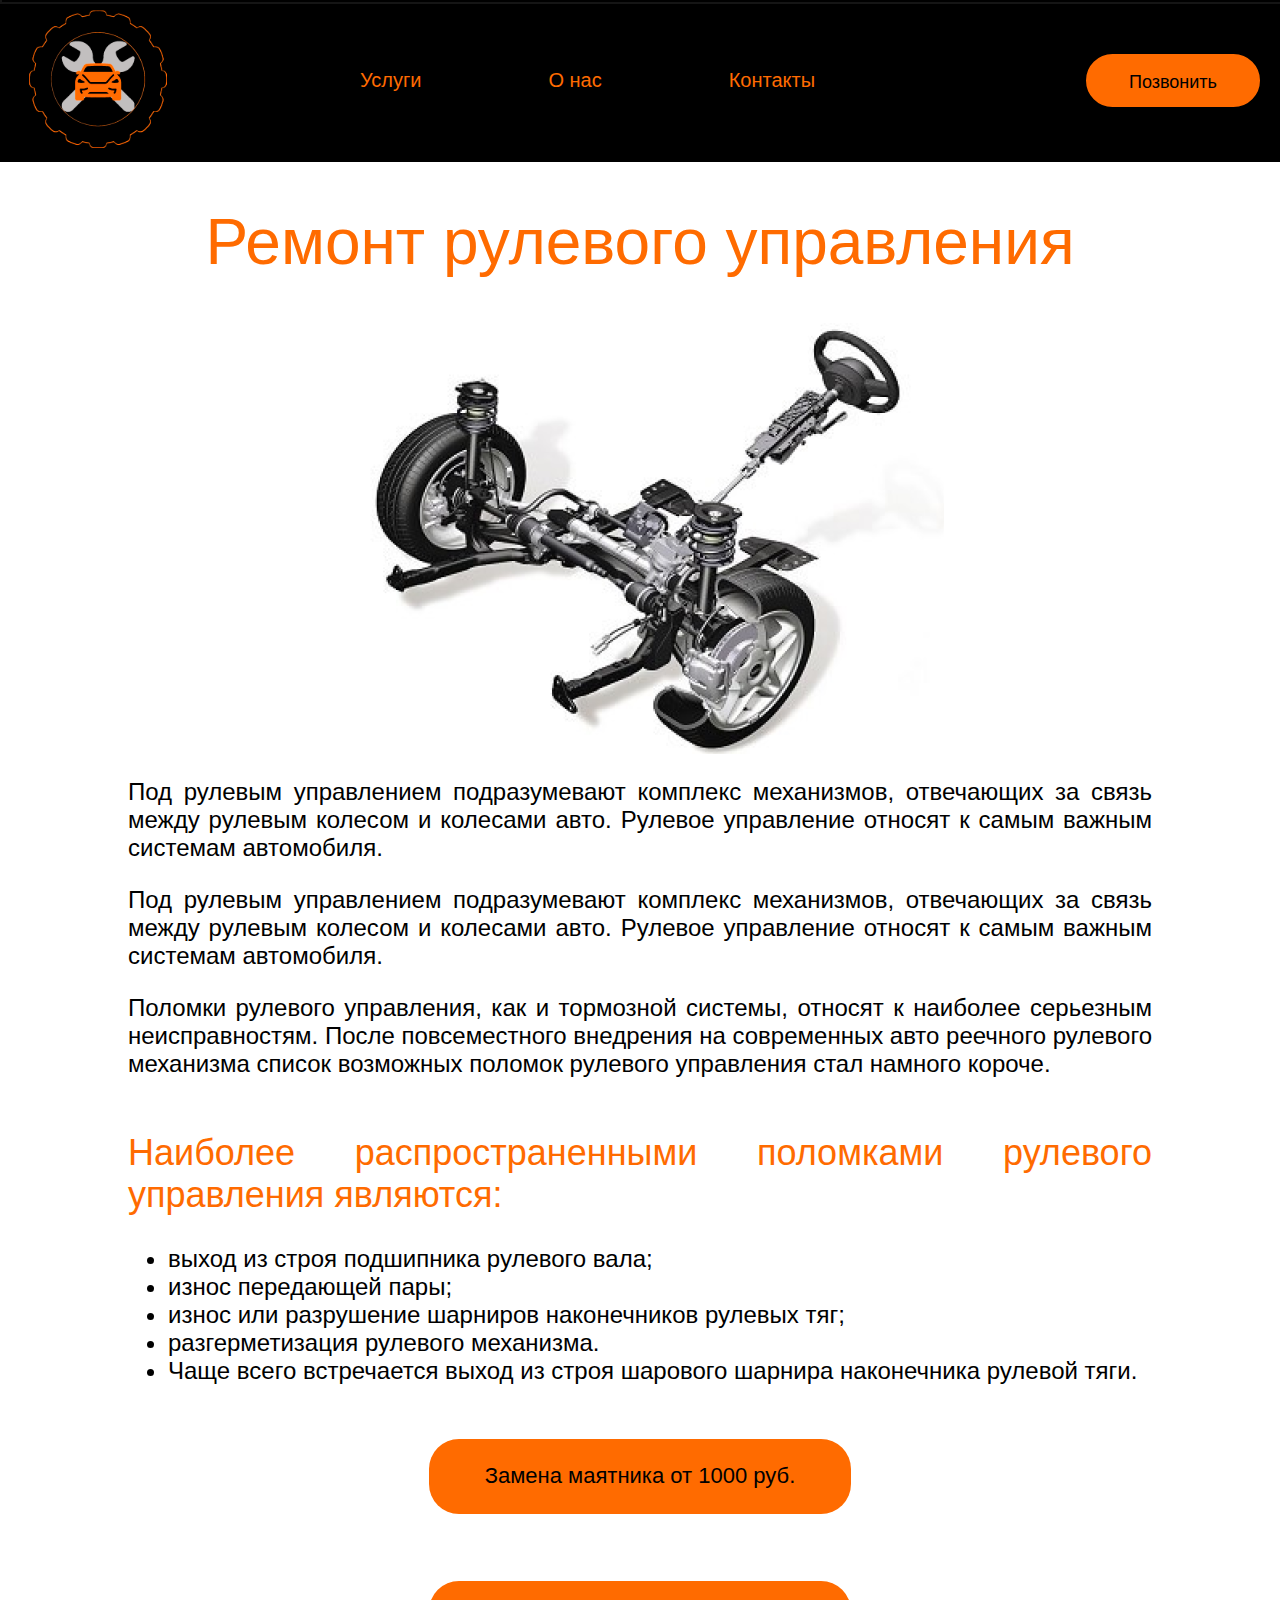
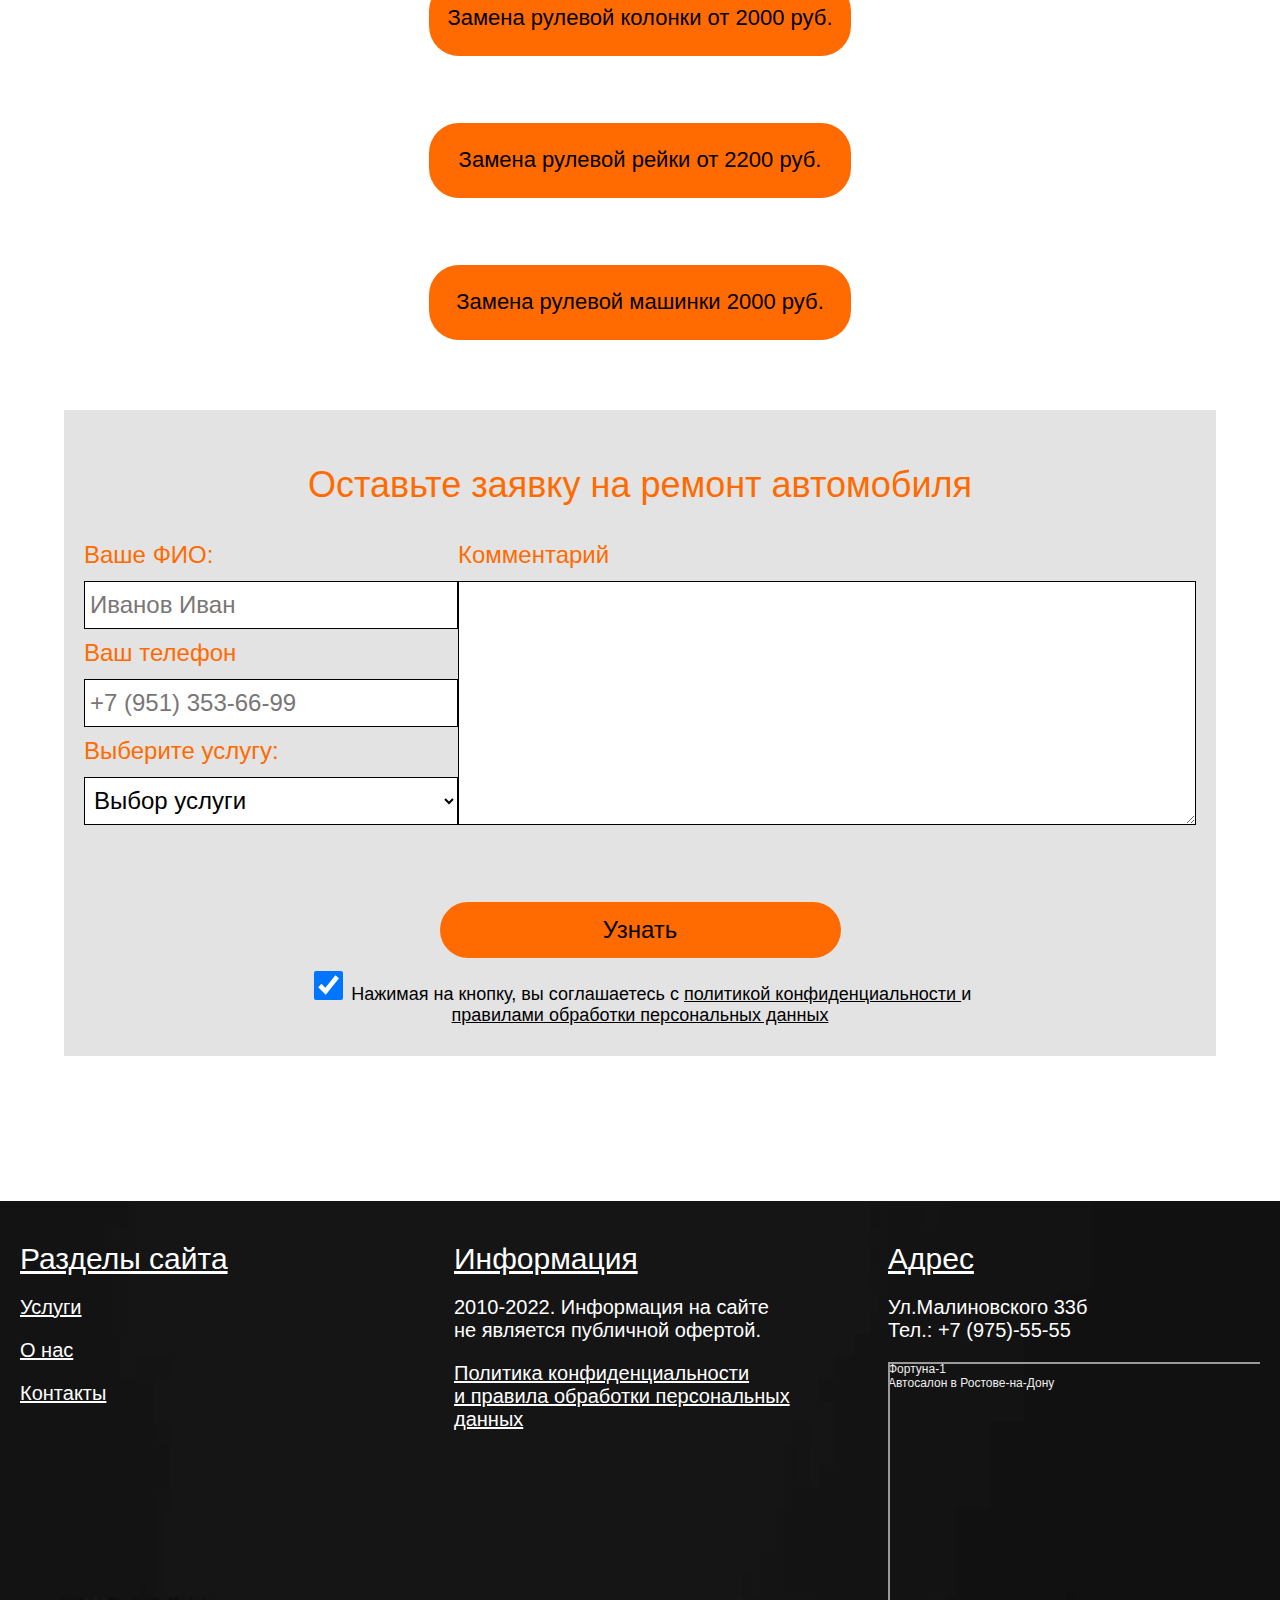
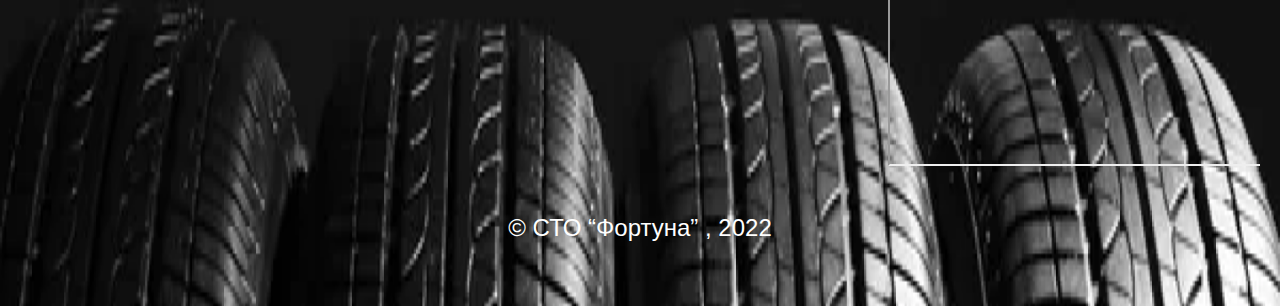
<file: Диплом/rul.html>
<!DOCTYPE html>
<html lang="en">

<head>
    <meta charset="UTF-8">
    <meta http-equiv="X-UA-Compatible" content="IE=edge">
    <meta name="viewport" content="width=device-width, initial-scale=1.0">
    <title>Сто Фортуна</title>
    <link rel="stylesheet" href="style.css">
    <link rel="icon" type="image/png" sizes="32x32" href="images/logo.png">
</head>

<body>
    <header>
        <a href="index.html">
            <img class="logo" src="images/logo.svg">
        </a>
        <nav>
            <ul class="nav-list">
                <li class="nav-item">
                    <a href="./index.html#usl" class="nav-link">
                        Услуги
                    </a>

                </li>
                <li class="nav-item">
                    <a href="about.html" class="nav-link">
                        О нас
                    </a>
                </li>
                <li class="nav-item">
                    <a href="contacts.html" class="nav-link">
                        Контакты
                    </a>
                </li>
            </ul>
        </nav>
        <a href="contacts.html" class="call-btn">
            Позвонить
        </a>
        <div class="menu_small_icon">
            <div class="stick1"></div>
            <div class="stick2"></div>
            <div class="stick3"></div>
        </div>
        <div class="burger-menu">
            <div class="menu_small_item">
                <a href="./index.html#usl" class="bm-link">
                    Услуги
                </a>
            </div>
            <div class="menu_small_item">
                <a href="about.html" class="nav-link">
                    О нас
                </a>
            </div>
            <div class="menu_small_item">
                <a href="contacts.html" class="nav-link">
                    Контакты
                </a>
            </div>
            <div class="menu_small_item">
                <a href="contacts.html" class="nav-link">
                    Позвонить
                </a>
            </div>
        </div>
    </header>
    <main>
        <div class="container6">
            <div class="grid-p">
                <h1 class="rul-h">Ремонт рулевого управления</h1>
                <img src="images/rul.png">
                <div class="def">
                    <p>
                        Под рулевым управлением подразумевают комплекс механизмов, отвечающих за связь между рулевым
                        колесом и колесами авто. Рулевое управление относят к самым важным системам автомобиля.
                    <p>
                        Под рулевым управлением подразумевают комплекс механизмов, отвечающих за связь между рулевым
                        колесом и колесами авто. Рулевое управление относят к самым важным системам автомобиля.
                    </p>
                    <p>
                        Поломки рулевого управления, как и тормозной системы, относят к наиболее серьезным
                        неисправностям. После повсеместного внедрения на современных авто реечного рулевого механизма
                        список возможных поломок рулевого управления стал намного короче.
                    </p>
                </div>
                <div class="sign">
                    <h2 style="color: #FF6B00;">Наиболее распространенными поломками рулевого управления являются:
                    </h2>
                    <ul class="list-p">
                        <li>
                            выход из строя подшипника рулевого вала;
                        </li>
                        <li>
                            износ передающей пары;
                        </li>
                        <li>
                            износ или разрушение шарниров наконечников рулевых тяг;
                        </li>
                        <li>
                            разгерметизация рулевого механизма.
                        </li>
                        <li>
                            Чаще всего встречается выход из строя шарового шарнира наконечника рулевой тяги.
                        </li>
                    </ul>
                </div>

            </div>
        </div>
        <section>
            <div class="price price-4">
                <a href="#form" style="display: inline-block; text-decoration: none;">
                <div class="price-item">
                    Замена маятника от 1000 руб.
                </div>
            </a>
                <a href="#form" style="display: inline-block; text-decoration: none;">
                <div class="price-item">
                    Замена рулевой колонки от 2000 руб.
                </div>
            </a>
                <a href="#form" style="display: inline-block; text-decoration: none;">
                <div class="price-item">
                    Замена рулевой рейки от 2200 руб.
                </div>
            </a>
                <a href="#form" style="display: inline-block; text-decoration: none;">
                <div class="price-item">
                    Замена рулевой машинки 2000 руб.
                 </div>
                </a>
            </div>
        </section>
        <section id="rec">
            <div class="container7">
                <div class="grid-app-p">
                    <h1 id="form">Оставьте заявку на ремонт автомобиля</h1>
                    <div class="fio-p">
                        <p>Ваше ФИО:</p>
                        <input type="text" placeholder="Иванов Иван" class="connect-inp-p">
                    </div>
                    <div class="tel-p">
                        <p>Ваш телефон</p>
                        <input type="text" placeholder="+7 (951) 353-66-99" class="connect-inp-p">
                    </div>
                    <div class="comm-p">
                        <p>Комментарий</p>
                        <textarea name="comments" class="comm-inp-p" cols="24" rows="4"></textarea>
                    </div>
                    <div class="choice-p">
                        <p>Выберите услугу:</p>
                        <!-- <input type placeholder="Выбор услуги" class="connect-inp"> -->
                        <form>
                            <select name="food" class="connect-inp-p">
                                <option selected disabled>Выбор услуги</option>
                                <option> Замена маятника</option>
                                <option>Замена рулевой колонки</option>
                                <option> Замена рулевой рейки</option>
                                <option>Замена рулевой машинки</option>
                            </select>
                        </form>
                    </div>
                    <button class="disc-p">
                        Узнать
                    </button>
                    <div class="rules-p">

                        <input type="checkbox" checked>
                        <span>
                            Нажимая на кнопку, вы соглашаетесь с <span class='underline'>
                                <a href="confid.html" style="text-decoration:none;color:black">
                                    политикой
                                конфиденциальности
                                </a>
                            </span>
                             и
                              <span class='underline'>
                                <a href="confid.html" style="text-decoration:none;color:black">  
                                правилами обработки персональных
                                данных
                            </a>
                            </span>
                        </span>
                    </div>
                </div>
            </div>
        </section>
    </main>
    <footer>
        <div class="container5">
            <div class="foot-item underline">
                <h1>Разделы сайта</h1>
                <p>
                    <a href="./index.html#usl">
                        Услуги
                    </a>
                </p>
                <p> <a href="about.html">
                        О нас
                    </a></p>
                <p>
                    <a href="contacts.html">
                        Контакты
                    </a>
                </p>
            </div>
            <div class="foot-item">
                <h1 class="underline">Информация</h1>
                <p>2010-2022. Информация на сайте<br> не является публичной офертой.</p>
                <p class="underline"> <a href="confid.html" style="text-decoration:none;color:white">
                        Политика конфиденциальности<br> и правила обработки персональных данных</p>
                </a></p>
            </div>
            <div class="foot-item">
                <h1 class="underline">Адрес</h1>
                <p>Ул.Малиновского 33б<br>
                    Тел.: +7 (975)-55-55
                </p>
                <div class='yandmap' style="position:relative;overflow:hidden;"><a href="https://yandex.ru/maps/org/fortuna_1/13543937317/?utm_medium=mapframe&utm_source=maps" style="color:#eee;font-size:12px;position:absolute;top:0px;">Фортуна-1</a><a href="https://yandex.ru/maps/39/rostov-na-donu/category/car_dealership/184105322/?utm_medium=mapframe&utm_source=maps" style="color:#eee;font-size:12px;position:absolute;top:14px;">Автосалон в Ростове‑на‑Дону</a><iframe src="https://yandex.ru/map-widget/v1/-/CCUBaUxXWA" width="560" height="400" frameborder="1" allowfullscreen="true" style="position:relative;"></iframe></div>            </div>
            </div>

        </div>
        <p class="company">
            © СТО “Фортуна” , 2022
        </p>
    </footer>
    <script>
        let list = document.querySelectorAll('option')
        let btns = document.querySelectorAll('.price-item')
        for(let i =0; i< btns.length; i++){
            btns[i].addEventListener('click',()=>{
                list[i+1].selected = true
            })
        }
    </script>
    <script src="anime.min.js"></script>
    <script src="script.js"></script>
</body>

</html>
</body>

</html>
</file>
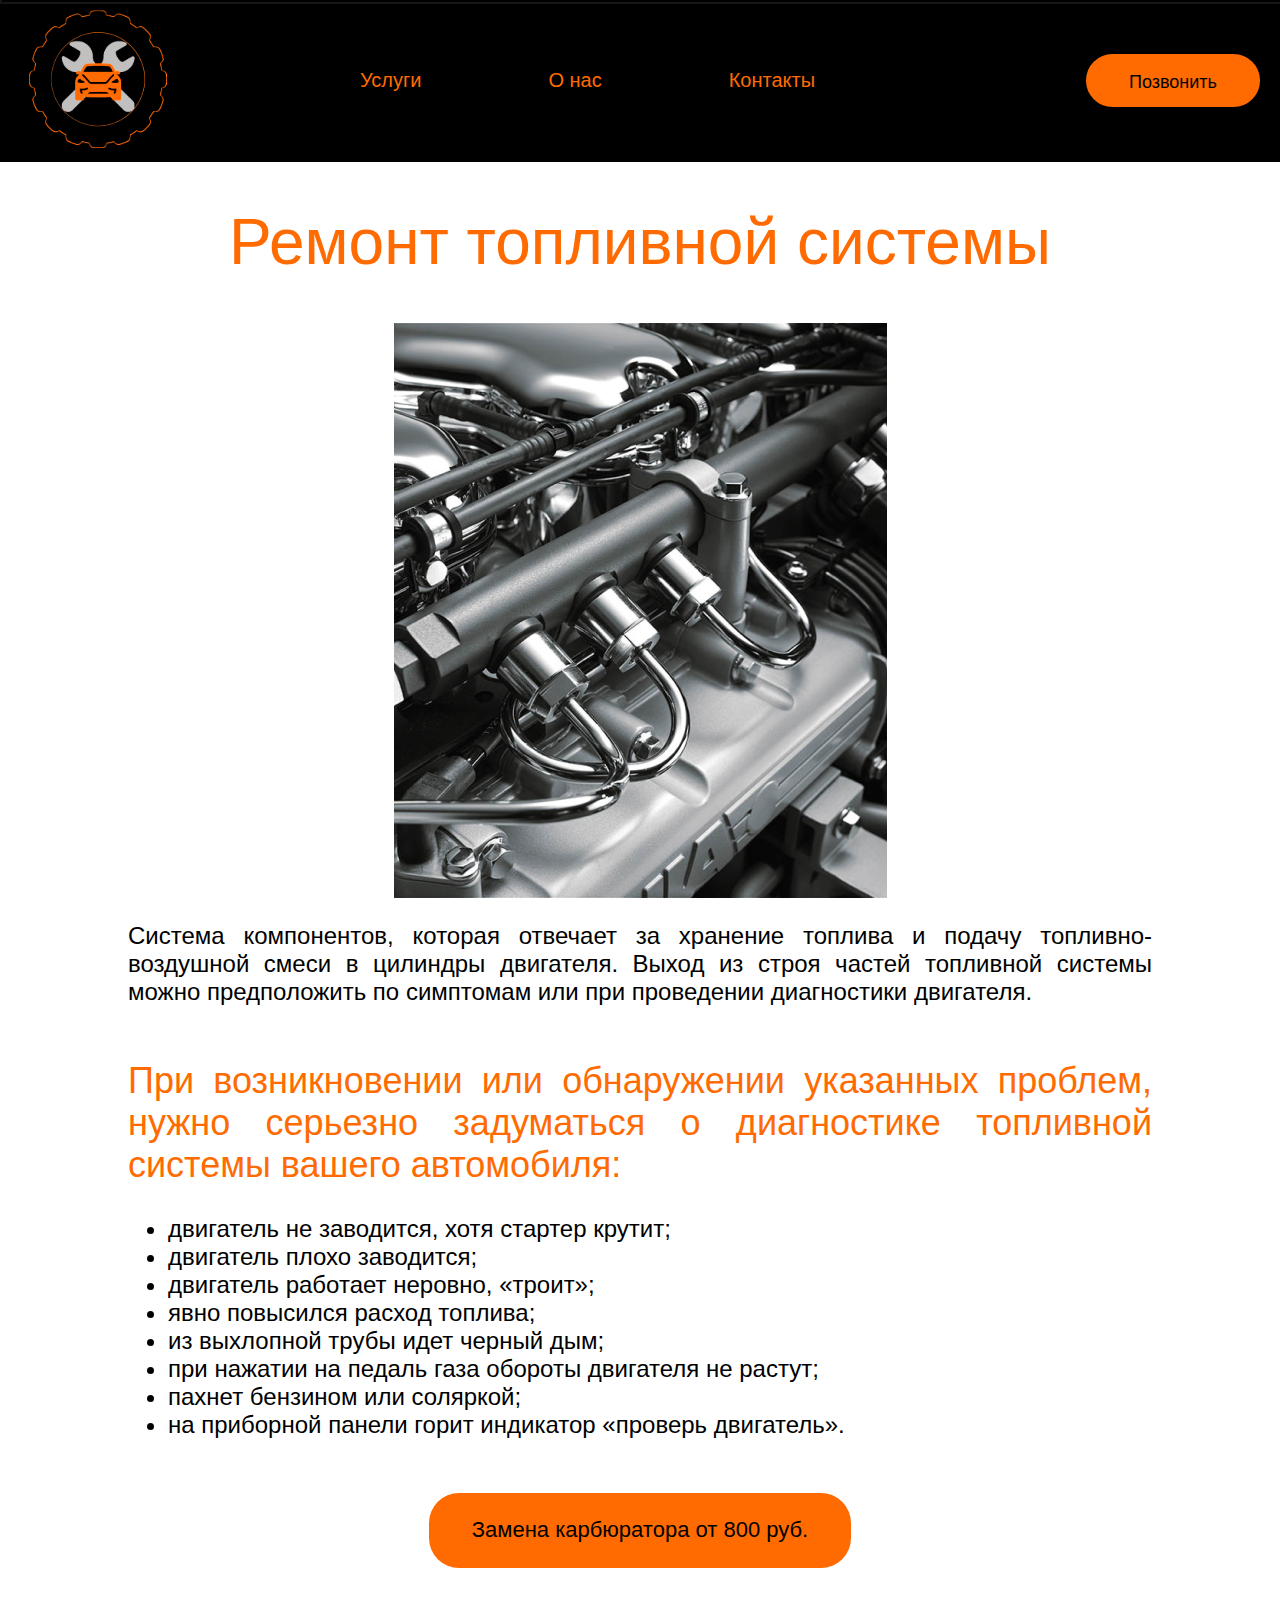
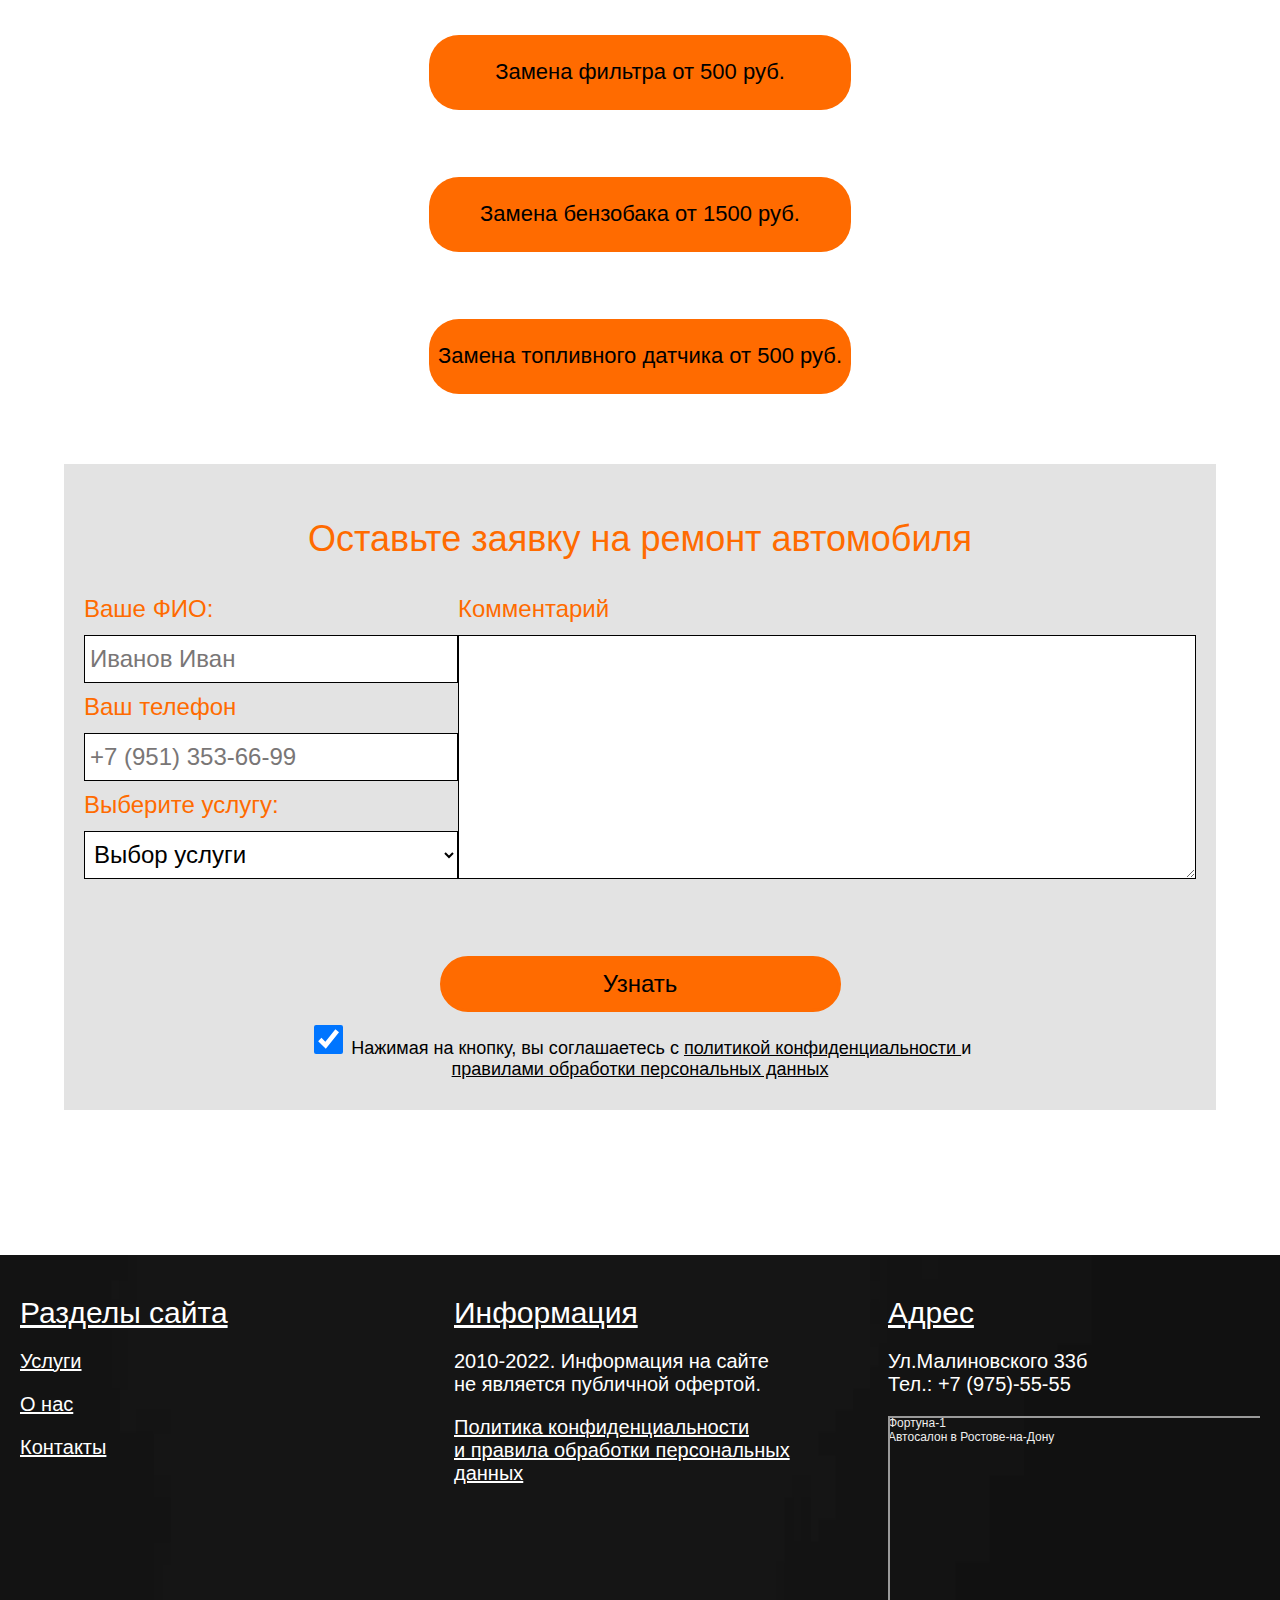
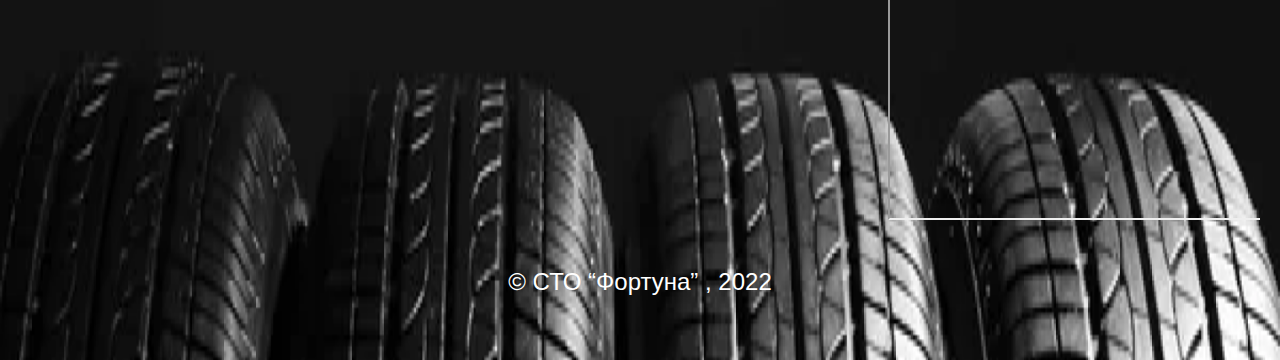
<file: Диплом/toplivo.html>
<!DOCTYPE html>
<html lang="en">

<head>
    <meta charset="UTF-8">
    <meta http-equiv="X-UA-Compatible" content="IE=edge">
    <meta name="viewport" content="width=device-width, initial-scale=1.0">
    <title>Сто Фортуна</title>
    <link rel="stylesheet" href="style.css">
    <link rel="icon" type="image/png" sizes="32x32" href="images/logo.png">
</head>

<body>
    <header>
        <a href="index.html">
            <img class="logo" src="images/logo.svg">
        </a>
        <nav>
            <ul class="nav-list">
                <li class="nav-item">
                    <a href="./index.html#usl" class="nav-link">
                        Услуги
                    </a>

                </li>
                <li class="nav-item">
                    <a href="about.html" class="nav-link">
                        О нас
                    </a>
                </li>
                <li class="nav-item">
                    <a href="contacts.html" class="nav-link">
                        Контакты
                    </a>
                </li>
            </ul>
        </nav>
        <a href="contacts.html" class="call-btn">
            Позвонить
        </a>
        <div class="menu_small_icon">
            <div class="stick1"></div>
            <div class="stick2"></div>
            <div class="stick3"></div>
        </div>
        <div class="burger-menu">
            <div class="menu_small_item">
                <a href="./index.html#usl" class="bm-link">
                    Услуги
                </a>
            </div>
            <div class="menu_small_item">
                <a href="about.html" class="nav-link">
                    О нас
                </a>
            </div>
            <div class="menu_small_item">
                <a href="contacts.html" class="nav-link">
                    Контакты
                </a>
            </div>
            <div class="menu_small_item">
                <a href="contacts.html" class="nav-link">
                    Позвонить
                </a>
            </div>
        </div>
    </header>
    <main>
        <div class="container6">
            <div class="grid-p grid-t">
                <h1 class="rul-h">Ремонт топливной системы</h1>
                <img src="images/toplivo.png">
                <div class="def">
                    <p>
                        Система компонентов, которая отвечает за хранение топлива и подачу топливно-воздушной смеси в
                        цилиндры двигателя. Выход из строя частей топливной системы можно предположить по симптомам или
                        при проведении диагностики двигателя.

                    </p>

                </div>
                <div class="sign">
                    <h2 style="color: #FF6B00;">
                        При возникновении или обнаружении указанных проблем, нужно серьезно задуматься о диагностике
                        топливной системы вашего автомобиля:
                    </h2>
                    <ul class="list-p">
                        <li>
                            двигатель не заводится, хотя стартер крутит;

                        </li>
                        <li>
                            двигатель плохо заводится;
                        </li>
                        <li>
                            двигатель работает неровно, «троит»;
                        </li>
                        <li>
                            явно повысился расход топлива;
                        </li>
                        <li>
                            из выхлопной трубы идет черный дым;
                        </li>
                        <li>
                            при нажатии на педаль газа обороты двигателя не растут;

                        </li>
                        <li>
                            пахнет бензином или соляркой;
                        </li>
                        <li>
                            на приборной панели горит индикатор «проверь двигатель».
                        </li>

                    </ul>
                </div>

            </div>
        </div>
        <section>
            <div class="price price-4">
                <a href="#form" style="display: inline-block; text-decoration: none;">
                <div class="price-item">
                    Замена карбюратора от 800 руб.
                </div>
            </a>
                <a href="#form" style="display: inline-block; text-decoration: none;">
                <div class="price-item">
                    Замена фильтра от 500 руб.
                 </div>
                </a>
                 <a href="#form" style="display: inline-block; text-decoration: none;">
                <div class="price-item">
                    Замена бензобака от 1500 руб.
                 </div>
                </a>
                 <a href="#form" style="display: inline-block; text-decoration: none;">
                <div class="price-item">
                    Замена топливного датчика от 500 руб.
                </div>
            </a>
            </div>
        </section>
        <section id="rec">
            <div class="container7">
                <div class="grid-app-p">
                    <h1 id="form">Оставьте заявку на ремонт автомобиля</h1>
                    <div class="fio-p">
                        <p>Ваше ФИО:</p>
                        <input type="text" placeholder="Иванов Иван" class="connect-inp-p">
                    </div>
                    <div class="tel-p">
                        <p>Ваш телефон</p>
                        <input type="text" placeholder="+7 (951) 353-66-99" class="connect-inp-p">
                    </div>
                    <div class="comm-p">
                        <p>Комментарий</p>
                        <textarea name="comments" class="comm-inp-p" cols="24" rows="4"></textarea>
                    </div>
                    <div class="choice-p">
                        <p>Выберите услугу:</p>
                        <!-- <input type placeholder="Выбор услуги" class="connect-inp"> -->
                        <form>
                            <select name="food" class="connect-inp-p">
                                <option selected disabled>Выбор услуги</option>
                                <option>Замена карбюратора</option>
                                <option>Замена фильтра</option>
                                <option> Замена бензобака</option>
                                <option>Замена топливного датчика</option>

                            </select>
                        </form>
                    </div>
                    <button class="disc-p">
                        Узнать
                    </button>
                    <div class="rules-p">

                        <input type="checkbox" checked>
                        <span>
                            Нажимая на кнопку, вы соглашаетесь с <span class='underline'>
                                <a href="confid.html" style="text-decoration:none;color:black">
                                    политикой
                                конфиденциальности
                                </a>
                            </span>
                             и
                              <span class='underline'>
                                <a href="confid.html" style="text-decoration:none;color:black">  
                                правилами обработки персональных
                                данных
                            </a>
                            </span>
                        </span>
                    </div>
                </div>
            </div>
        </section>
    </main>
    <footer>
        <div class="container5">
            <div class="foot-item underline">
                <h1>Разделы сайта</h1>
                <p>
                    <a href="./index.html#usl">
                        Услуги
                    </a>
                </p>
                <p> <a href="about.html">
                        О нас
                    </a></p>
                <p>
                    <a href="contacts.html">
                        Контакты
                    </a>
                </p>
            </div>
            <div class="foot-item">
                <h1 class="underline">Информация</h1>
                <p>2010-2022. Информация на сайте<br> не является публичной офертой.</p>
                <p class="underline"> <a href="confid.html" style="text-decoration:none;color:white">
                        Политика конфиденциальности<br> и правила обработки персональных данных</p>
                </a></p>
            </div>
            <div class="foot-item">
                <h1 class="underline">Адрес</h1>
                <p>Ул.Малиновского 33б<br>
                    Тел.: +7 (975)-55-55
                </p>
                <div class='yandmap' style="position:relative;overflow:hidden;"><a href="https://yandex.ru/maps/org/fortuna_1/13543937317/?utm_medium=mapframe&utm_source=maps" style="color:#eee;font-size:12px;position:absolute;top:0px;">Фортуна-1</a><a href="https://yandex.ru/maps/39/rostov-na-donu/category/car_dealership/184105322/?utm_medium=mapframe&utm_source=maps" style="color:#eee;font-size:12px;position:absolute;top:14px;">Автосалон в Ростове‑на‑Дону</a><iframe src="https://yandex.ru/map-widget/v1/-/CCUBaUxXWA" width="560" height="400" frameborder="1" allowfullscreen="true" style="position:relative;"></iframe></div>            </div>
            </div>

        </div>
        <p class="company">
            © СТО “Фортуна” , 2022
        </p>
    </footer>
    <script>
        let list = document.querySelectorAll('option')
        let btns = document.querySelectorAll('.price-item')
        for(let i =0; i< btns.length; i++){
            btns[i].addEventListener('click',()=>{
                list[i+1].selected = true
            })
        }
    </script>
    <script src="anime.min.js"></script>
    <script src="script.js"></script>
</body>

</html>
</body>

</html>
</file>
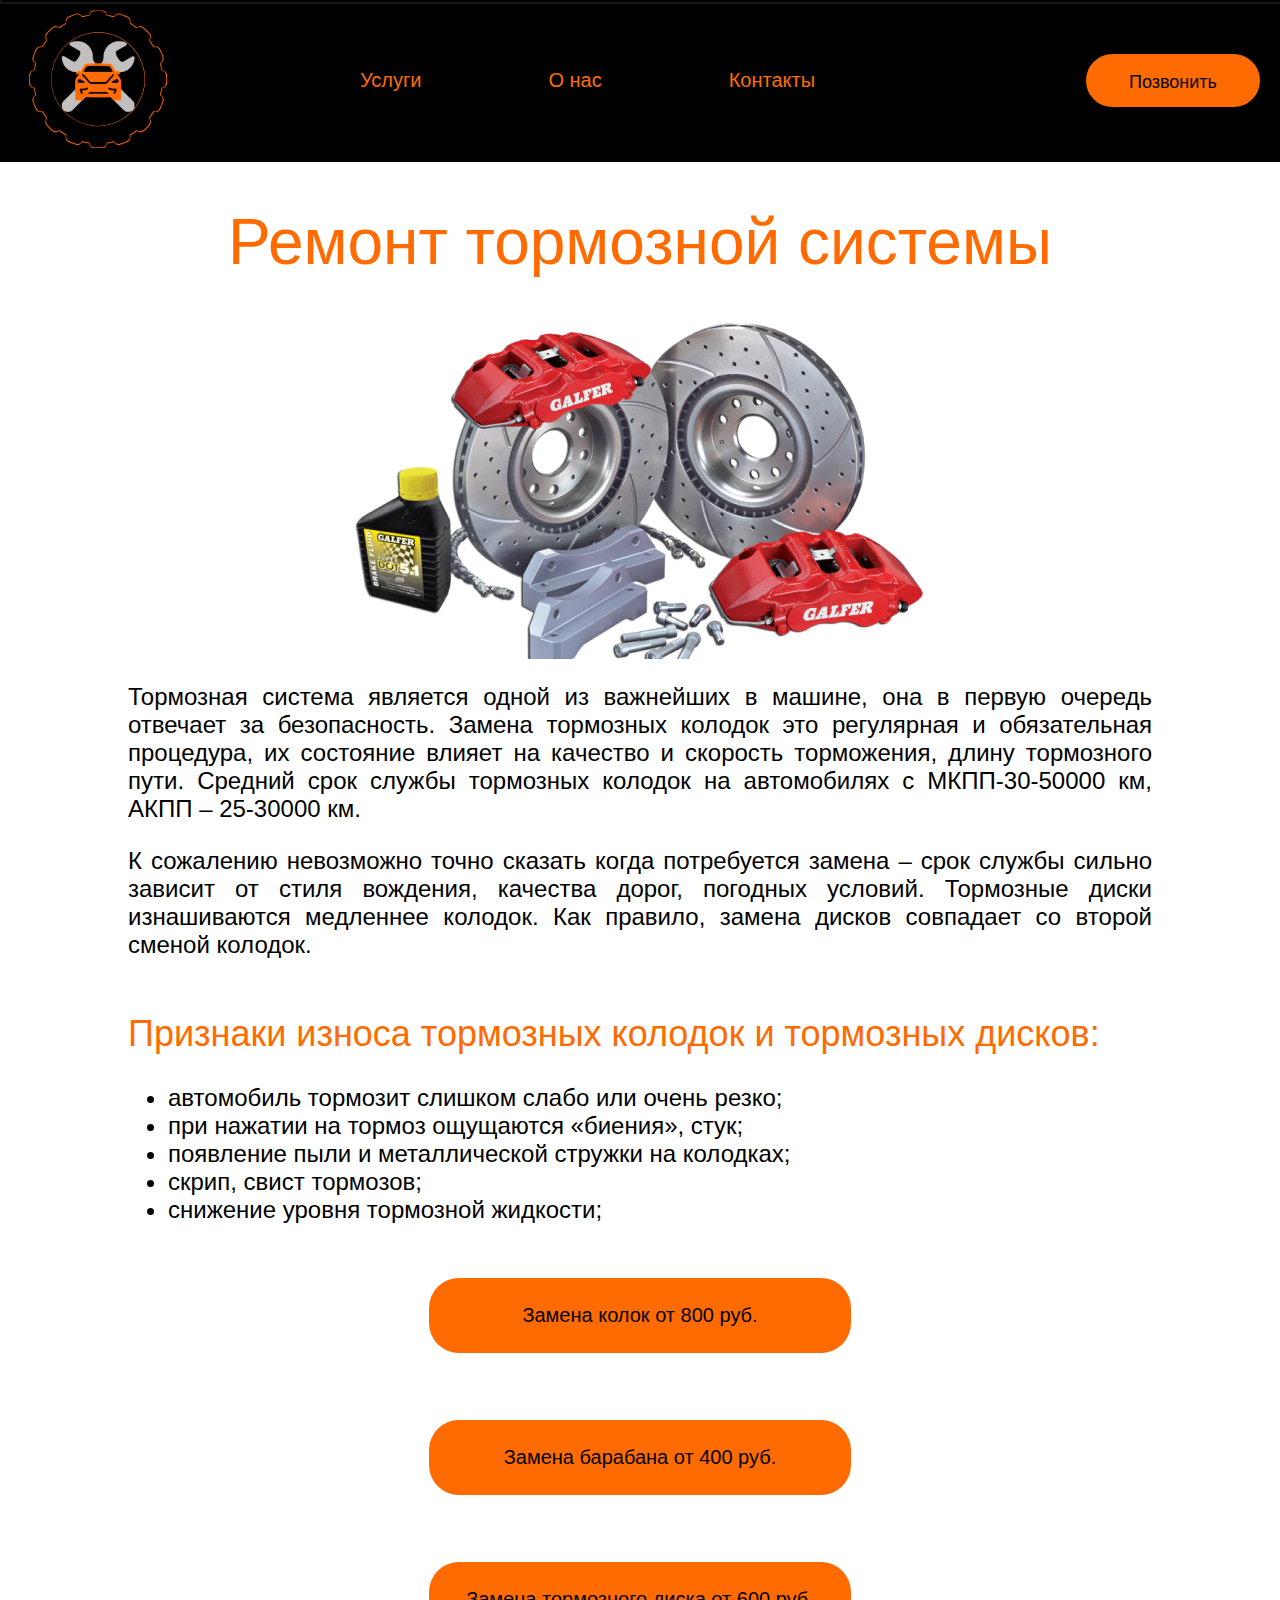
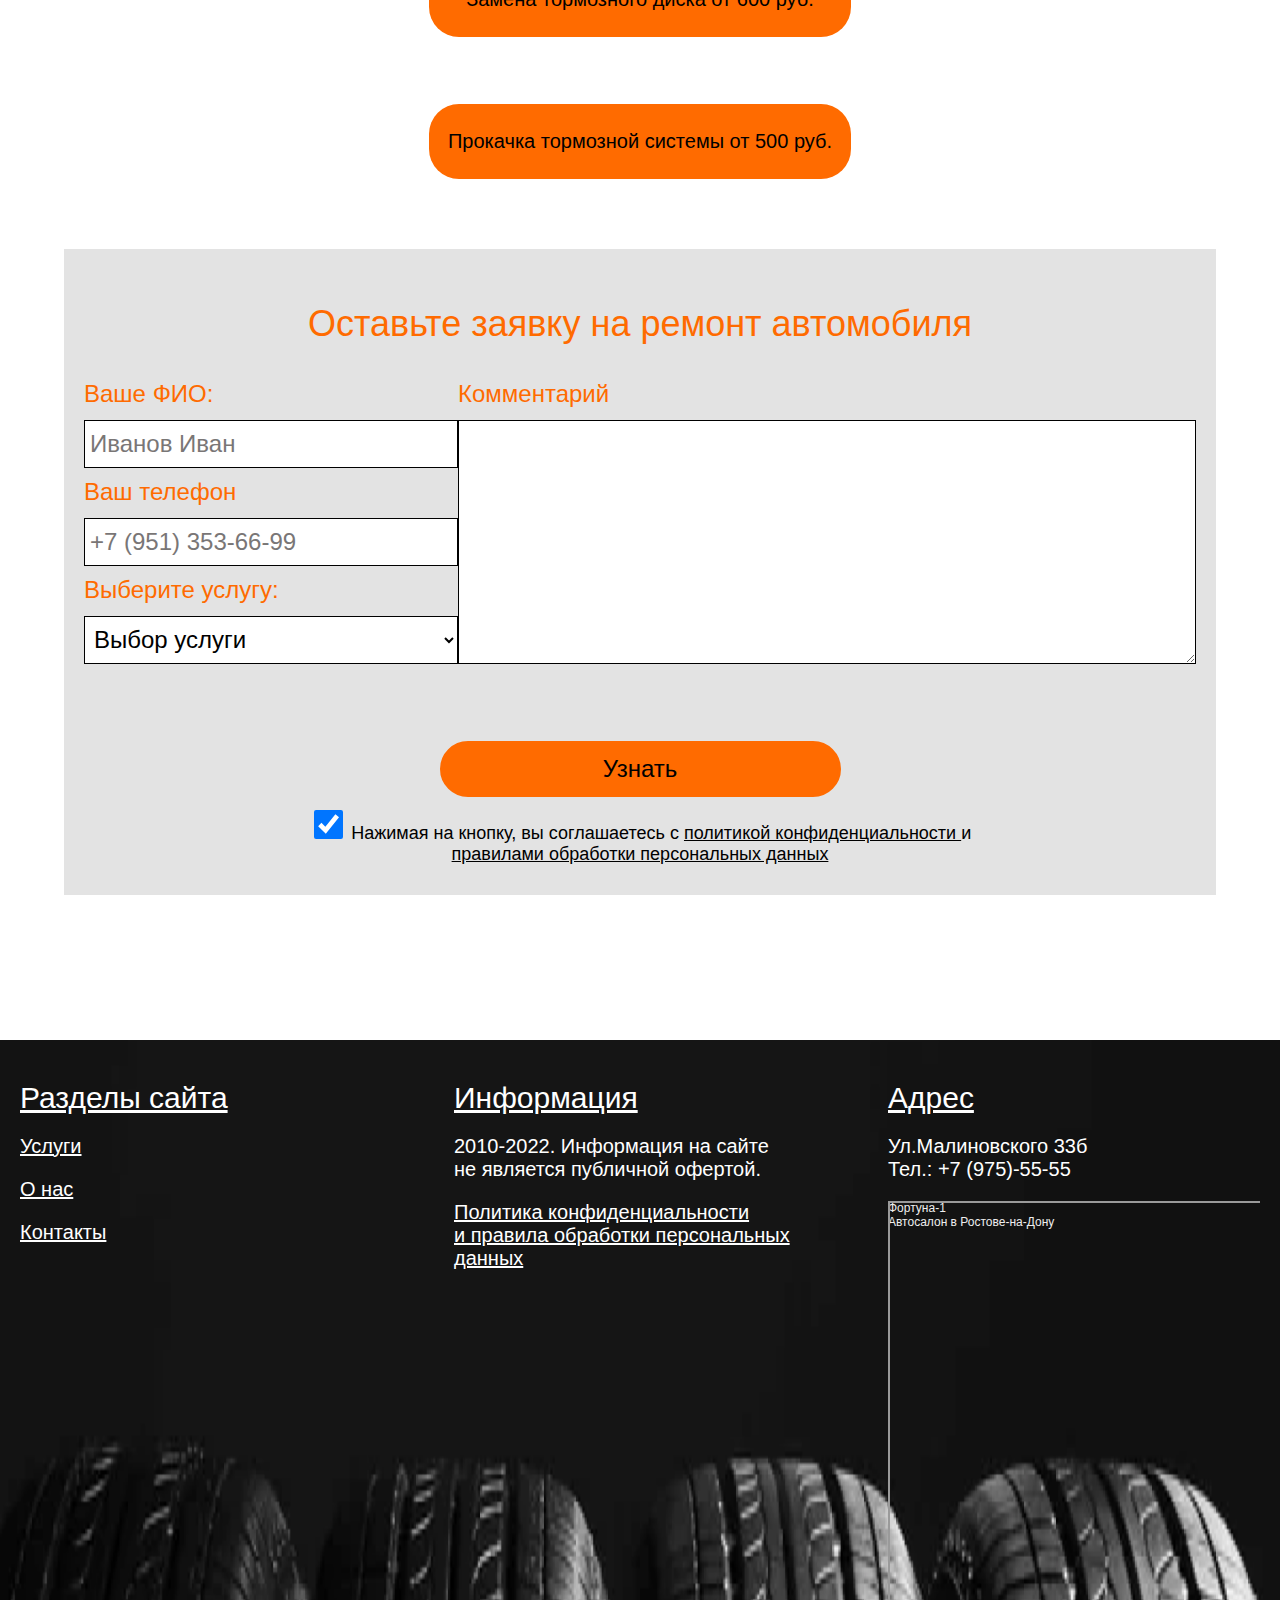
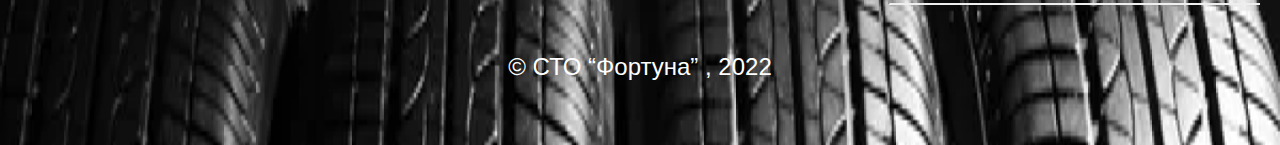
<file: Диплом/tormoz.html>
<!DOCTYPE html>
<html lang="en">

<head>
    <meta charset="UTF-8">
    <meta http-equiv="X-UA-Compatible" content="IE=edge">
    <meta name="viewport" content="width=device-width, initial-scale=1.0">
    <title>Сто Фортуна</title>
    <link rel="stylesheet" href="style.css">
    <link rel="icon" type="image/png" sizes="32x32" href="images/logo.png">
</head>

<body>
    <header>
        <a href="index.html">
            <img class="logo" src="images/logo.svg">
        </a>
        <nav>
            <ul class="nav-list">
                <li class="nav-item">
                    <a href="./index.html#usl" class="nav-link">
                        Услуги
                    </a>

                </li>
                <li class="nav-item">
                    <a href="about.html" class="nav-link">
                        О нас
                    </a>
                </li>
                <li class="nav-item">
                    <a href="contacts.html" class="nav-link">
                        Контакты
                    </a>
                </li>
            </ul>
        </nav>
        <a href="contacts.html" class="call-btn">
            Позвонить
        </a>
        <div class="menu_small_icon">
            <div class="stick1"></div>
            <div class="stick2"></div>
            <div class="stick3"></div>
        </div>
        <div class="burger-menu">
            <div class="menu_small_item">
                <a href="./index.html#usl" class="bm-link">
                    Услуги
                </a>
            </div>
            <div class="menu_small_item">
                <a href="about.html" class="nav-link">
                    О нас
                </a>
            </div>
            <div class="menu_small_item">
                <a href="contacts.html" class="nav-link">
                    Контакты
                </a>
            </div>
            <div class="menu_small_item">
                <a href="contacts.html" class="nav-link">
                    Позвонить
                </a>
            </div>
        </div>
    </header>
    <main>
        <div class="container6">
            <div class="grid-p">
                <h1 class="rul-h">Ремонт тормозной системы</h1>
                <img src="images/tormoz.png">
                <div class="def">
                    <p>
                        Тормозная система является одной из важнейших в машине, она в первую очередь отвечает за
                        безопасность. Замена тормозных колодок это регулярная и обязательная процедура, их состояние
                        влияет на качество и скорость торможения, длину тормозного пути. Средний срок службы тормозных
                        колодок на автомобилях с МКПП-30-50000 км, АКПП – 25-30000 км.
                    <p>
                        К сожалению невозможно точно сказать когда потребуется замена – срок службы сильно зависит от
                        стиля вождения, качества дорог, погодных условий. Тормозные диски изнашиваются медленнее
                        колодок. Как правило, замена дисков совпадает со второй сменой колодок.
                    </p>

                </div>
                <div class="sign">
                    <h2 style="color: #FF6B00;">Признаки износа тормозных колодок и тормозных дисков:

                    </h2>
                    <ul class="list-p">
                        <li>
                            автомобиль тормозит слишком слабо или очень резко;
                        </li>
                        <li>
                            при нажатии на тормоз ощущаются «биения», стук;
                        </li>
                        <li>
                            появление пыли и металлической стружки на колодках;
                        </li>
                        <li>
                            скрип, свист тормозов;
                        </li>
                        <li>
                            снижение уровня тормозной жидкости;
                        </li>
                    </ul>
                </div>

            </div>
        </div>
        <section>
            <div class="price price-4">
                <a href="#form" style="display: inline-block; text-decoration: none;">
                <div class="price-item" style="font-size: 20px;">
                    Замена колок от 800 руб.
                </div>
            </a>
                <a href="#form" style="display: inline-block; text-decoration: none;">
                <div class="price-item" style="font-size: 20px;">
                    Замена барабана от 400 руб.
                </div>
            </a>
                <a href="#form" style="display: inline-block; text-decoration: none;">
                <div class="price-item" style="font-size: 20px;">
                    Замена тормозного диска от 600 руб.
                 </div>
                </a>
                 <a href="#form" style="display: inline-block; text-decoration: none;">
                <div class="price-item" style="font-size: 20px;">
                    Прокачка тормозной системы от 500 руб.
                </div>
            </a>
            </div>
        </section>
        <section id="rec">
            <div class="container7">
                <div class="grid-app-p">
                    <h1 id="form">Оставьте заявку на ремонт автомобиля</h1>
                    <div class="fio-p">
                        <p>Ваше ФИО:</p>
                        <input type="text" placeholder="Иванов Иван" class="connect-inp-p">
                    </div>
                    <div class="tel-p">
                        <p>Ваш телефон</p>
                        <input type="text" placeholder="+7 (951) 353-66-99" class="connect-inp-p">
                    </div>
                    <div class="comm-p">
                        <p>Комментарий</p>
                        <textarea name="comments" class="comm-inp-p" cols="24" rows="4"></textarea>
                    </div>
                    <div class="choice-p">
                        <p>Выберите услугу:</p>
                        <!-- <input type placeholder="Выбор услуги" class="connect-inp"> -->
                        <form>
                            <select name="food" class="connect-inp-p">
                                <option selected disabled>Выбор услуги</option>
                                <option> Замена колок </option>
                                <option> Замена барабана</option>
                                <option> Замена тормозного диска</option>
                                <option>Прокачка тормозной системы</option>
                            </select>
                        </form>
                    </div>
                    <button class="disc-p">
                        Узнать
                    </button>
                    <div class="rules-p">

                        <input type="checkbox" checked>
                        <span>
                            Нажимая на кнопку, вы соглашаетесь с <span class='underline'>
                                <a href="confid.html" style="text-decoration:none;color:black">
                                    политикой
                                конфиденциальности
                                </a>
                            </span>
                             и
                              <span class='underline'>
                                <a href="confid.html" style="text-decoration:none;color:black">  
                                правилами обработки персональных
                                данных
                            </a>
                            </span>
                        </span>
                    </div>
                </div>
            </div>
        </section>
    </main>
    <footer>
        <div class="container5">
            <div class="foot-item underline">
                <h1>Разделы сайта</h1>
                <p>
                    <a href="./index.html#usl">
                        Услуги
                    </a>
                </p>
                <p> <a href="about.html">
                        О нас
                    </a></p>
                <p>
                    <a href="contacts.html">
                        Контакты
                    </a>
                </p>
            </div>
            <div class="foot-item">
                <h1 class="underline">Информация</h1>
                <p>2010-2022. Информация на сайте<br> не является публичной офертой.</p>
                <p class="underline"> <a href="confid.html" style="text-decoration:none;color:white">
                        Политика конфиденциальности<br> и правила обработки персональных данных</p>
                </a></p>
            </div>
            <div class="foot-item">
                <h1 class="underline">Адрес</h1>
                <p>Ул.Малиновского 33б<br>
                    Тел.: +7 (975)-55-55
                </p>
                <div class='yandmap' style="position:relative;overflow:hidden;"><a href="https://yandex.ru/maps/org/fortuna_1/13543937317/?utm_medium=mapframe&utm_source=maps" style="color:#eee;font-size:12px;position:absolute;top:0px;">Фортуна-1</a><a href="https://yandex.ru/maps/39/rostov-na-donu/category/car_dealership/184105322/?utm_medium=mapframe&utm_source=maps" style="color:#eee;font-size:12px;position:absolute;top:14px;">Автосалон в Ростове‑на‑Дону</a><iframe src="https://yandex.ru/map-widget/v1/-/CCUBaUxXWA" width="560" height="400" frameborder="1" allowfullscreen="true" style="position:relative;"></iframe></div>            </div>
            </div>

        </div>
        <p class="company">
            © СТО “Фортуна” , 2022
        </p>
    </footer>
    <script>
        let list = document.querySelectorAll('option')
        let btns = document.querySelectorAll('.price-item')
        for(let i =0; i< btns.length; i++){
            btns[i].addEventListener('click',()=>{
                list[i+1].selected = true
            })
        }
    </script>
    <script src="anime.min.js"></script>
    <script src="script.js"></script>
</body>

</html>
</body>

</html>
</file>
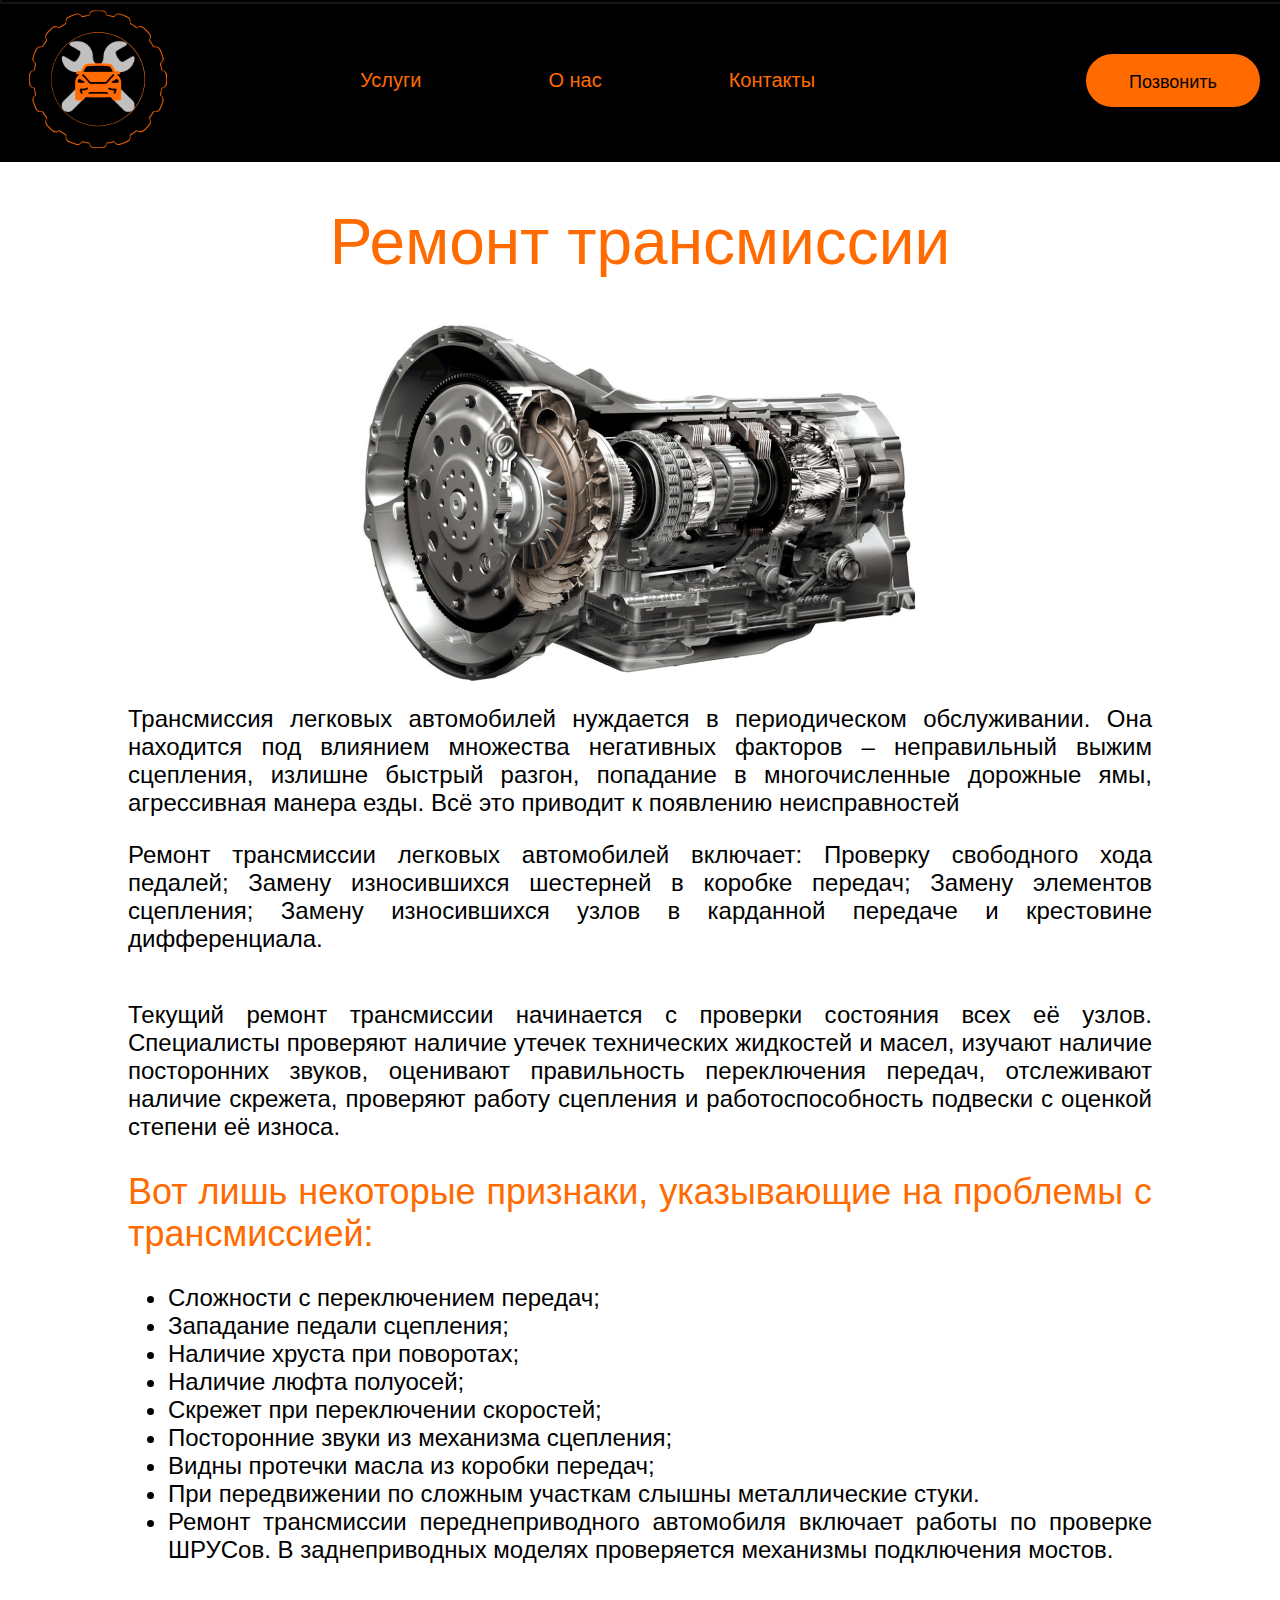
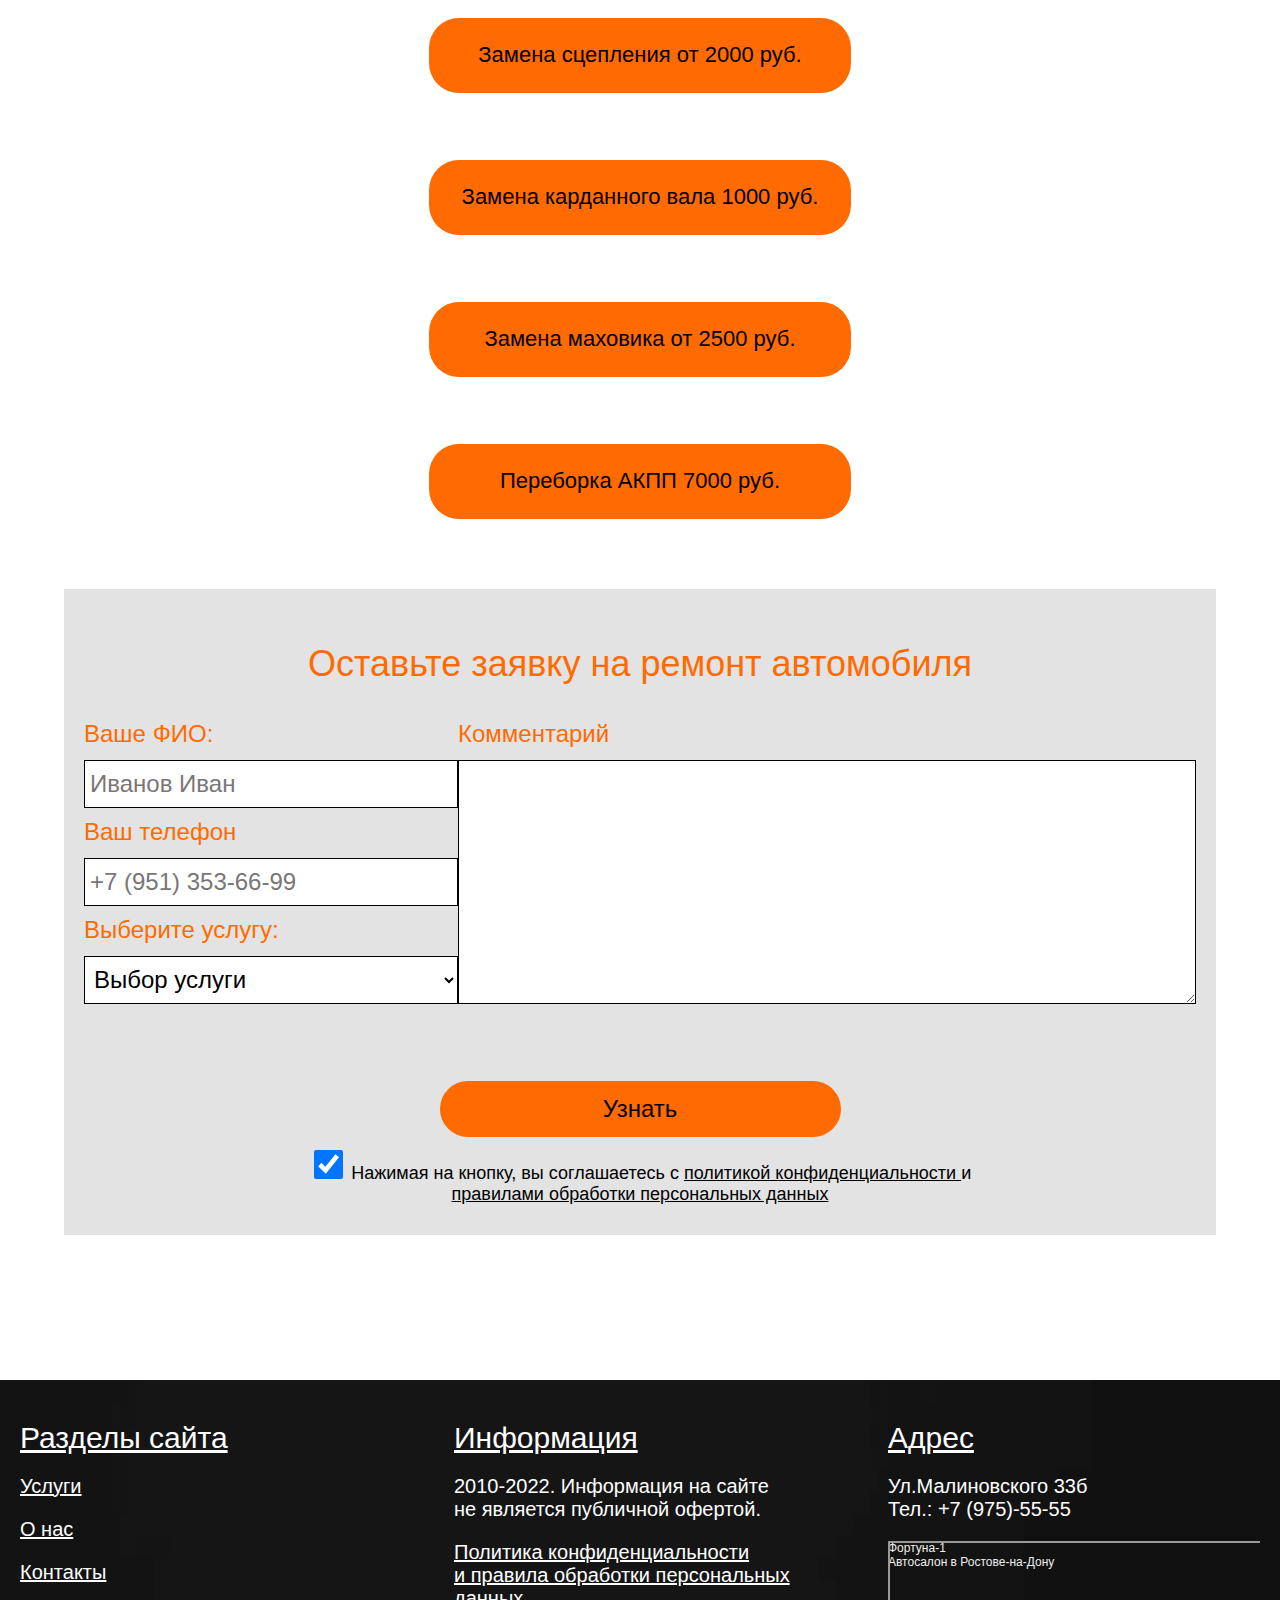
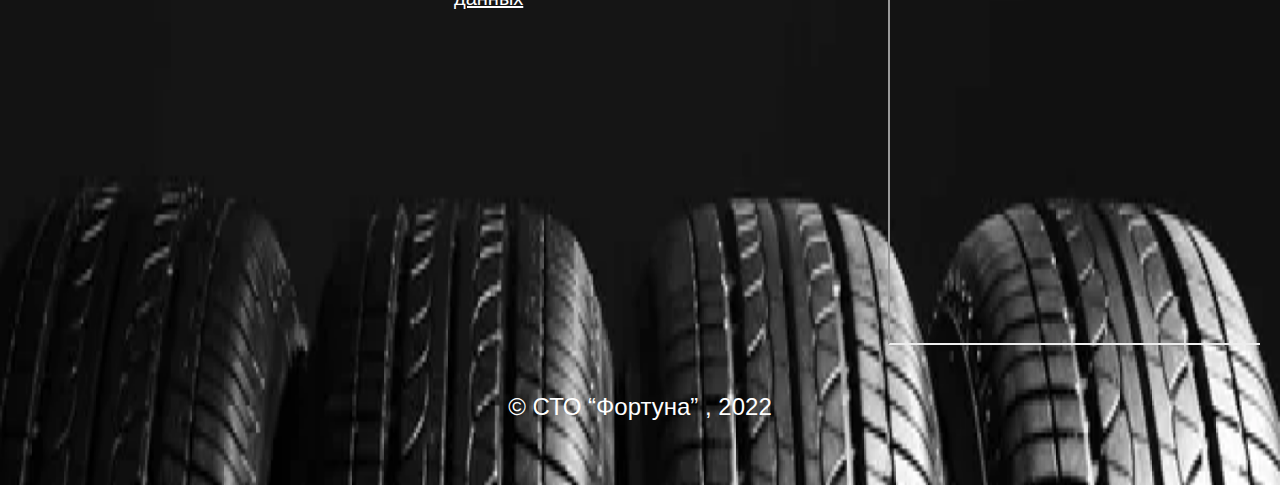
<file: Диплом/transmission.html>
<!DOCTYPE html>
<html lang="en">

<head>
    <meta charset="UTF-8">
    <meta http-equiv="X-UA-Compatible" content="IE=edge">
    <meta name="viewport" content="width=device-width, initial-scale=1.0">
    <title>Сто Фортуна</title>
    <link rel="stylesheet" href="style.css">
    <link rel="icon" type="image/png" sizes="32x32" href="images/logo.png">
</head>
    <body>
        <header>
            <a href="index.html">
                <img class="logo" src="images/logo.svg">
            </a>
            <nav>
                <ul class="nav-list">
                    <li class="nav-item">
                        <a href="./index.html#usl" class="nav-link">
                            Услуги
                        </a>

                    </li>
                    <li class="nav-item">
                        <a href="about.html" class="nav-link">
                            О нас
                        </a>
                    </li>
                    <li class="nav-item">
                        <a href="contacts.html" class="nav-link">
                            Контакты
                        </a>
                    </li>
                </ul>
            </nav>
            <a href="contacts.html" class="call-btn">
                Позвонить
            </a>
            <div class="menu_small_icon">
                <div class="stick1"></div>
                <div class="stick2"></div>
                <div class="stick3"></div>
            </div>
            <div class="burger-menu">
                <div class="menu_small_item">
                    <a href="./index.html#usl" class="bm-link">
                        Услуги
                    </a>
                </div>
                <div class="menu_small_item">
                    <a href="about.html" class="nav-link">
                        О нас
                    </a>
                </div>
                <div class="menu_small_item">
                    <a href="contacts.html" class="nav-link">
                        Контакты
                    </a>
                </div>
                <div class="menu_small_item">
                    <a href="contacts.html" class="nav-link">
                        Позвонить
                    </a>
                </div>
            </div>
        </header>
        <main>
            <div class="container6">
                <div class="grid-p">
                    <h1>Ремонт трансмиссии</h1>
                    <img src="images/transm.png">
                    <div class="def">
                        <p>
                            Трансмиссия легковых автомобилей нуждается в периодическом обслуживании. Она находится под
                            влиянием множества негативных факторов – неправильный выжим сцепления, излишне быстрый
                            разгон, попадание в многочисленные дорожные ямы, агрессивная манера езды. Всё это приводит к
                            появлению неисправностей </p>
                        <p>
                            Ремонт трансмиссии легковых автомобилей включает:
                            Проверку свободного хода педалей;
                            Замену износившихся шестерней в коробке передач;
                            Замену элементов сцепления;
                            Замену износившихся узлов в карданной передаче и крестовине дифференциала.

                        </p>
                    </div>
                    <div class="sign">
                        <p>Текущий ремонт трансмиссии начинается с проверки состояния всех её узлов.
                            Специалисты проверяют наличие утечек технических жидкостей и масел, изучают наличие
                            посторонних звуков, оценивают правильность переключения передач, отслеживают наличие
                            скрежета, проверяют работу сцепления и работоспособность подвески с оценкой степени её
                            износа.
                        </p>
                        <h2 style="color: #FF6B00;">Вот лишь некоторые признаки, указывающие на проблемы с трансмиссией:
                        </h2>
                        <ul class="list-p">
                            <li>
                                Сложности с переключением передач;
                            </li>
                            <li>
                                Западание педали сцепления;
                            </li>
                            <li>
                                Наличие хруста при поворотах;
                            </li>
                            <li>
                                Наличие люфта полуосей;
                            </li>
                            <li>
                                Скрежет при переключении скоростей;
                            </li>
                            <li>
                                Посторонние звуки из механизма сцепления;

                            </li>
                            <li>
                                Видны протечки масла из коробки передач;
                            </li>
                            <li>
                                При передвижении по сложным участкам слышны металлические стуки.
                            </li>
                            <li>
                                Ремонт трансмиссии переднеприводного автомобиля включает работы по проверке ШРУСов. В
                                заднеприводных моделях проверяется механизмы подключения мостов.
                            </li>
                        </ul>
                    </div>
                </div>
            </div>
            <section>
                <div class="price price-4">
                    <a href="#form" style="display: inline-block; text-decoration: none;">

                    <div class="price-item">
                        Замена сцепления от 2000 руб.
                    </div>
                </a>
                    <a href="#form" style="display: inline-block; text-decoration: none;">

                    <div class="price-item">
                        Замена карданного вала 1000 руб.
                    </div>
                </a>
                    <a href="#form" style="display: inline-block; text-decoration: none;">

                    <div class="price-item">
                        Замена маховика от 2500 руб.
                    </div>
                </a>
                    <a href="#form" style="display: inline-block; text-decoration: none;">

                    <div class="price-item">
                        Переборка АКПП 7000 руб.
                    </div>
                </a>
                </div>
            </section>
            <section id="rec">
                <div class="container7">
                    <div class="grid-app-p">
                        <h1 id="form">Оставьте заявку на ремонт автомобиля</h1>
                        <div class="fio-p">
                            <p>Ваше ФИО:</p>
                            <input type="text" placeholder="Иванов Иван" class="connect-inp-p">
                        </div>
                        <div class="tel-p">
                            <p>Ваш телефон</p>
                            <input type="text" placeholder="+7 (951) 353-66-99" class="connect-inp-p">
                        </div>
                        <div class="comm-p">
                            <p>Комментарий</p>
                            <textarea name="comments" class="comm-inp-p" cols="24" rows="4"></textarea>
                        </div>
                        <div class="choice-p">
                            <p>Выберите услугу:</p>
                            <!-- <input type placeholder="Выбор услуги" class="connect-inp"> -->
                            <form>
                                <select name="food" class="connect-inp-p">
                                    <option selected disabled>Выбор услуги</option>
                                    <option>Замена сцепления</option>
                                    <option>Замена карданного вала</option>
                                    <option>Замена маховика</option>
                                    <option> Переборка АКПП</option>
                                </select>
                            </form>
                        </div>
                        <button class="disc-p">
                            Узнать
                        </button>
                        <div class="rules-p">

                            <input type="checkbox" checked>
                            <span>
                                Нажимая на кнопку, вы соглашаетесь с <span class='underline'>
                                    <a href="confid.html" style="text-decoration:none;color:black">
                                        политикой
                                    конфиденциальности
                                    </a>
                                </span>
                                 и
                                  <span class='underline'>
                                    <a href="confid.html" style="text-decoration:none;color:black">  
                                    правилами обработки персональных
                                    данных
                                </a>
                                </span>
                            </span>
                        </div>
                    </div>
                </div>
            </section>
        </main>
        <footer>
            <div class="container5">
                <div class="foot-item underline">
                    <h1>Разделы сайта</h1>
                    <p>
                        <a href="./index.html#usl">
                            Услуги
                        </a>
                    </p>
                    <p> <a href="about.html">
                            О нас
                        </a></p>
                    <p>
                        <a href="contacts.html">
                            Контакты
                        </a>
                    </p>
                </div>
                <div class="foot-item">
                    <h1 class="underline">Информация</h1>
                    <p>2010-2022. Информация на сайте<br> не является публичной офертой.</p>
                    <p class="underline"> <a href="confid.html" style="text-decoration:none;color:white">
                            Политика конфиденциальности<br> и правила обработки персональных данных</p>
                    </a></p>
                </div>
                <div class="foot-item">
                    <h1 class="underline">Адрес</h1>
                    <p>Ул.Малиновского 33б<br>
                        Тел.: +7 (975)-55-55
                    </p>
                    <div class='yandmap' style="position:relative;overflow:hidden;"><a href="https://yandex.ru/maps/org/fortuna_1/13543937317/?utm_medium=mapframe&utm_source=maps" style="color:#eee;font-size:12px;position:absolute;top:0px;">Фортуна-1</a><a href="https://yandex.ru/maps/39/rostov-na-donu/category/car_dealership/184105322/?utm_medium=mapframe&utm_source=maps" style="color:#eee;font-size:12px;position:absolute;top:14px;">Автосалон в Ростове‑на‑Дону</a><iframe src="https://yandex.ru/map-widget/v1/-/CCUBaUxXWA" width="560" height="400" frameborder="1" allowfullscreen="true" style="position:relative;"></iframe></div>            </div>
                </div>

            </div>
            <p class="company">
                © СТО “Фортуна” , 2022
            </p>
        </footer>
        <script>
            let list = document.querySelectorAll('option')
            let btns = document.querySelectorAll('.price-item')
            for(let i =0; i< btns.length; i++){
                btns[i].addEventListener('click',()=>{
                    list[i+1].selected = true
                })
            }
        </script>
        <script src="anime.min.js"></script>
        <script src="script.js"></script>
    </body>

    </html>
</body>

</html>
</file>
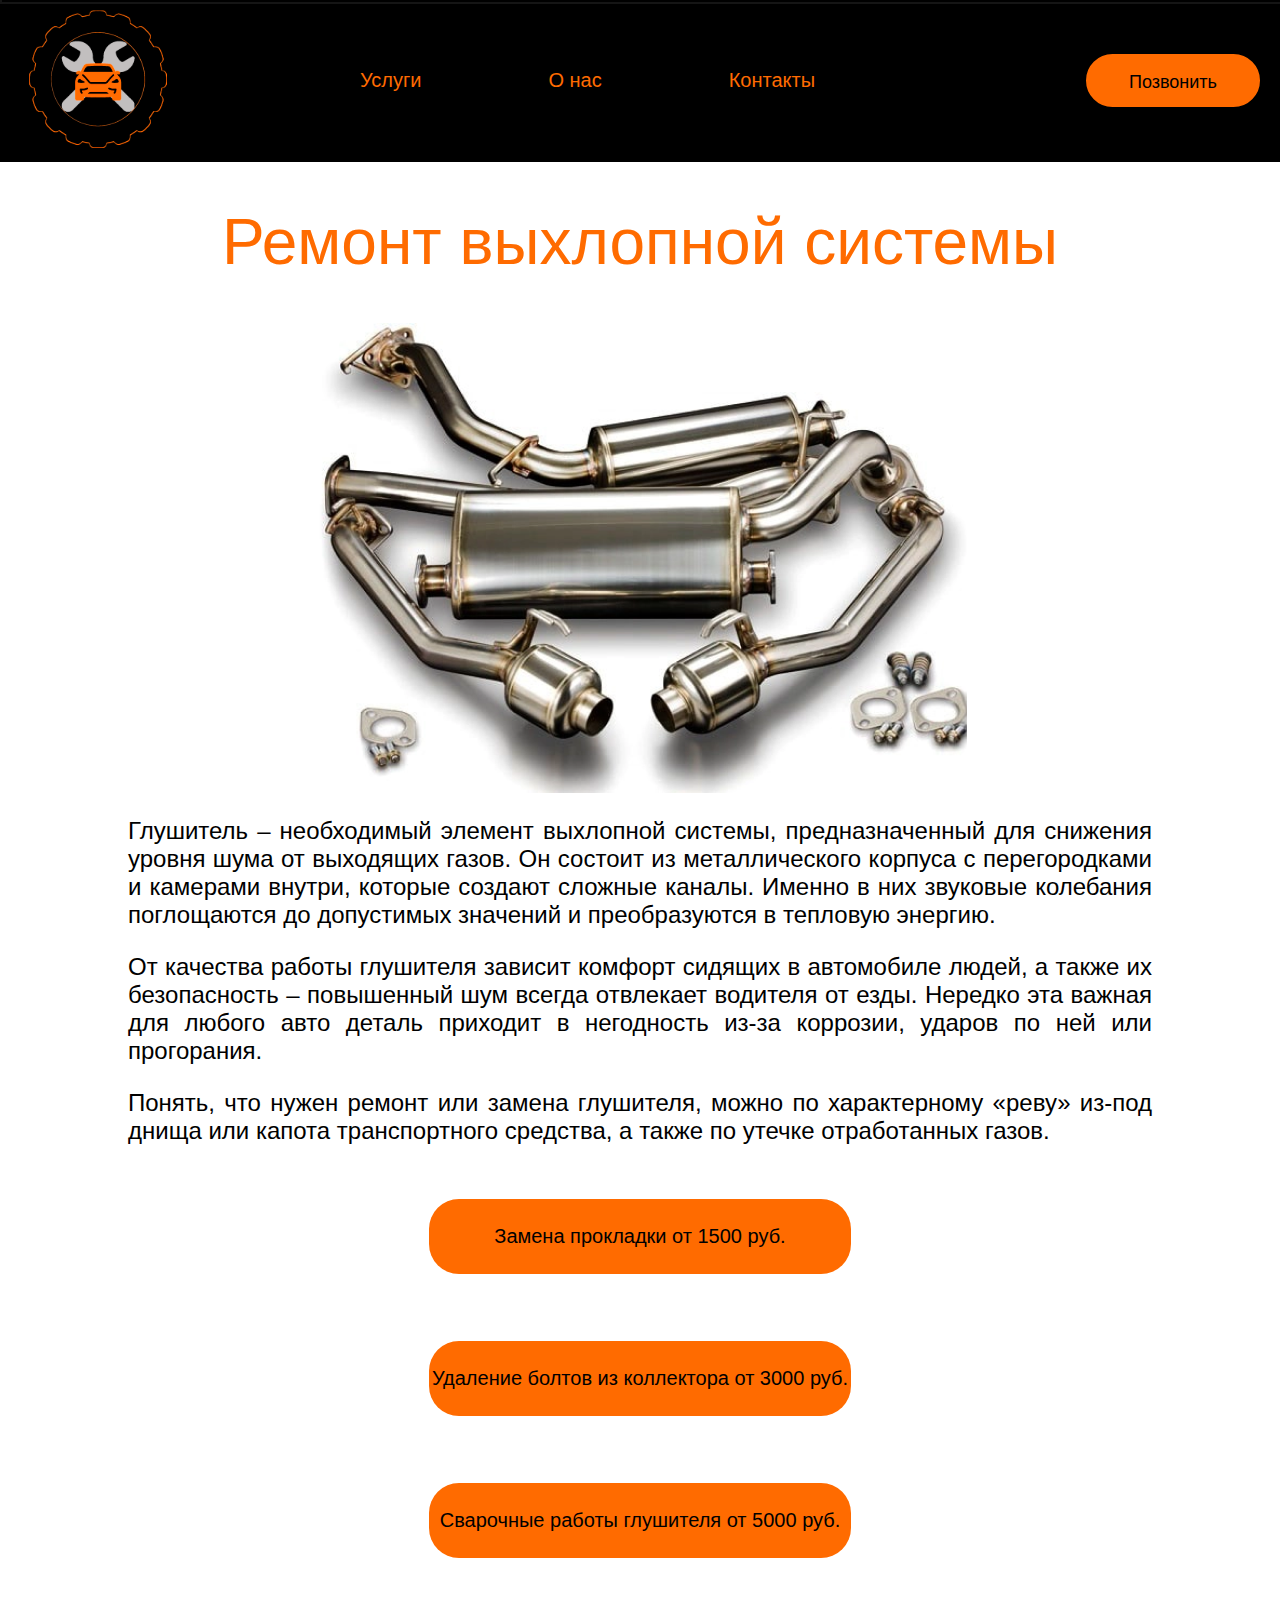
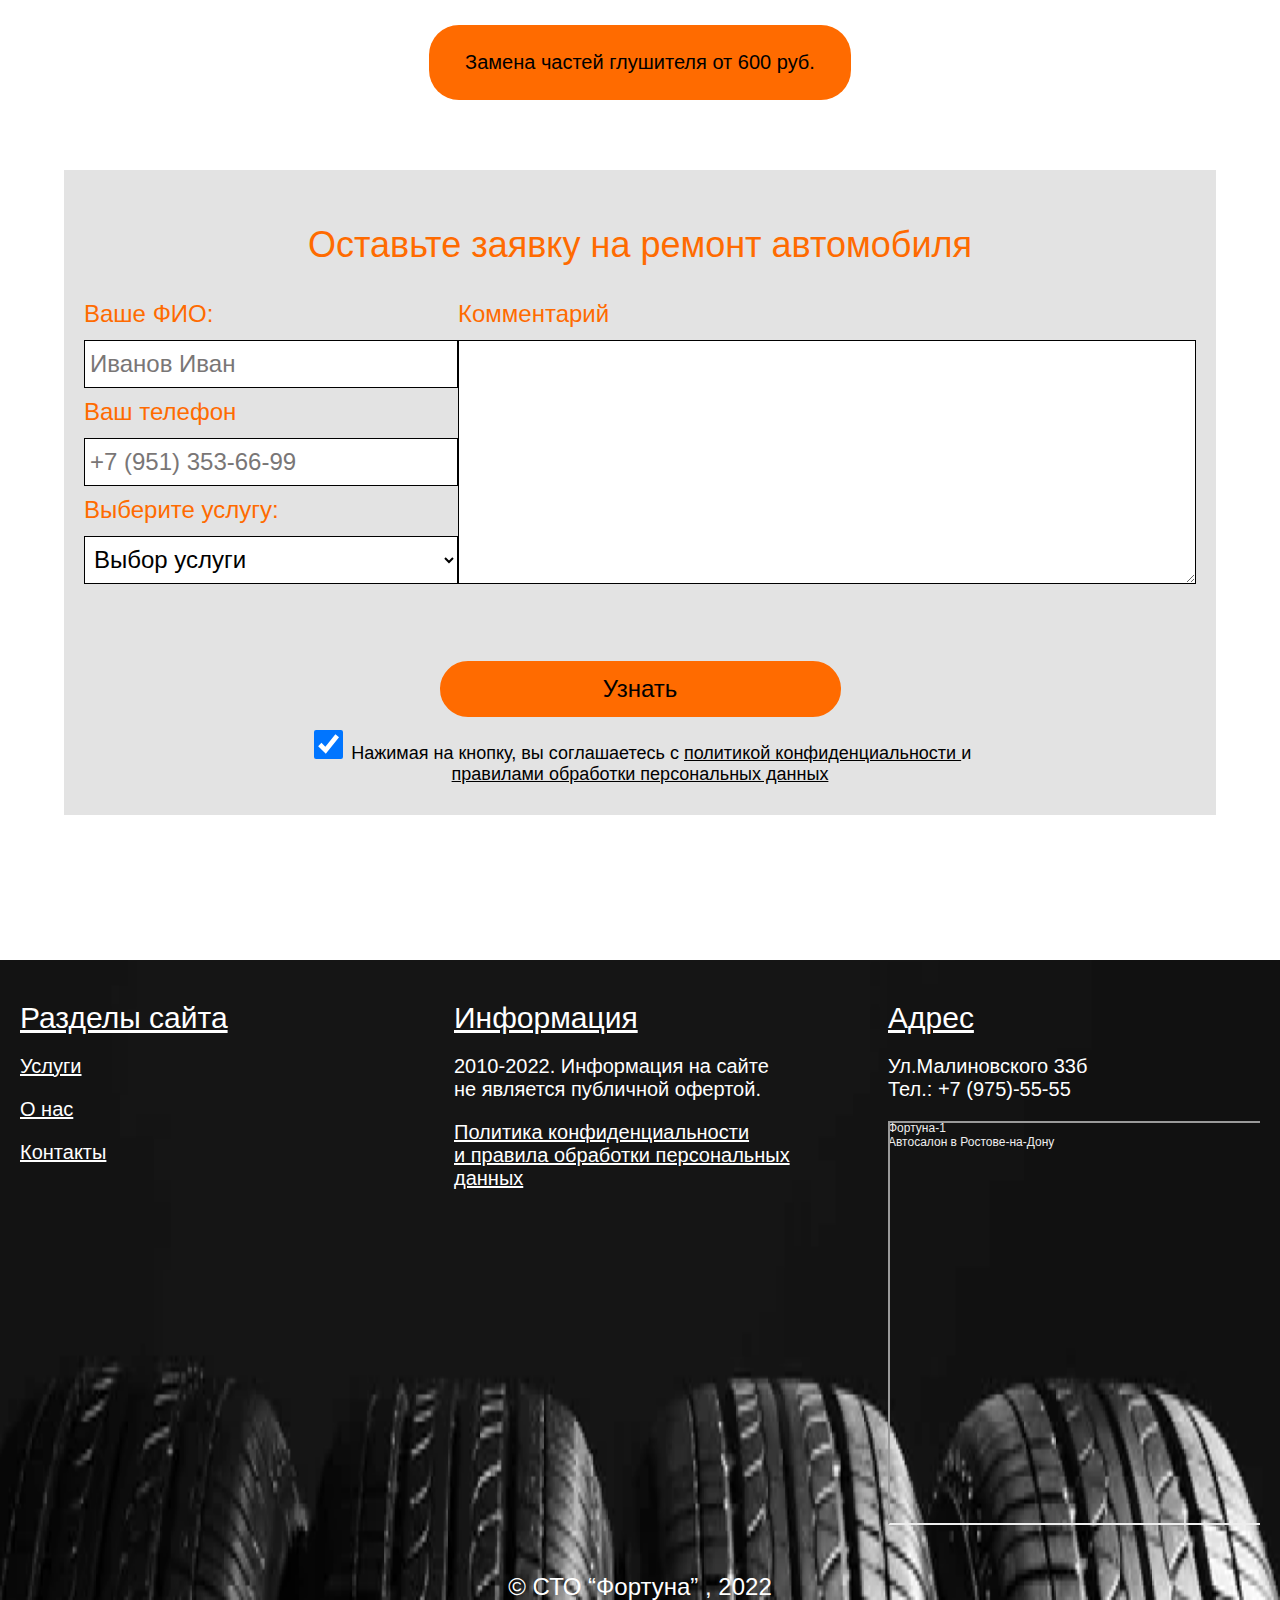
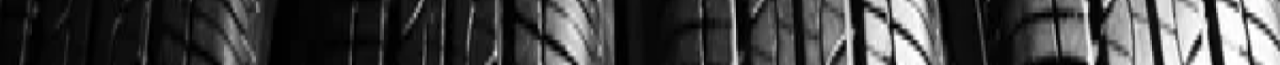
<file: Диплом/vihlop.html>
<!DOCTYPE html>
<html lang="en">
<head>
    <meta charset="UTF-8">
    <meta http-equiv="X-UA-Compatible" content="IE=edge">
    <meta name="viewport" content="width=device-width, initial-scale=1.0">
    <title>Сто Фортуна</title>
    <link rel="stylesheet" href="style.css">
    <link rel="icon" type="image/png" sizes="32x32" href="images/logo.png">
</head>
<body>
    <header>
        <a href="index.html">
            <img class="logo" src="images/logo.svg">
        </a>
        <nav>
            <ul class="nav-list">
                <li class="nav-item">
                    <a href="./index.html#usl" class="nav-link">
                        Услуги
                    </a>

                </li>
                <li class="nav-item">
                    <a href="about.html" class="nav-link">
                        О нас
                    </a>
                </li>
                <li class="nav-item">
                    <a href="contacts.html" class="nav-link">
                        Контакты
                    </a>
                </li>
            </ul>
        </nav>
        <a href="contacts.html" class="call-btn">
            Позвонить
        </a>
        <div class="menu_small_icon">
            <div class="stick1"></div>
            <div class="stick2"></div>
            <div class="stick3"></div>
        </div>
        <div class="burger-menu">
            <div class="menu_small_item">
                <a href="./index.html#usl" class="bm-link">
                    Услуги
                </a>
            </div>
            <div class="menu_small_item">
                <a href="about.html" class="nav-link">
                    О нас
                </a>
            </div>
            <div class="menu_small_item">
                <a href="contacts.html" class="nav-link">
                    Контакты
                </a>
            </div>
            <div class="menu_small_item">
                <a href="contacts.html" class="nav-link">
                    Позвонить
                </a>
            </div>
        </div>
    </header>
    <main>
        <div class="container6">
            <div class="grid-p">
                <h1>Ремонт выхлопной системы</h1>
                <img src="images/vihlop.png">
                <div class="def">
                    <p>
                        Глушитель – необходимый элемент выхлопной системы, предназначенный для снижения уровня шума от
                        выходящих газов. Он состоит из металлического корпуса с перегородками и камерами внутри, которые
                        создают сложные каналы. Именно в них звуковые колебания поглощаются до допустимых значений и
                        преобразуются в тепловую энергию.

                    <p>
                        От качества работы глушителя зависит комфорт сидящих в автомобиле людей, а также их безопасность
                        – повышенный шум всегда отвлекает водителя от езды. Нередко эта важная для любого авто деталь
                        приходит в негодность из-за коррозии, ударов по ней или прогорания.


                    </p>
                    <p>
                        Понять, что нужен ремонт или замена глушителя, можно по характерному «реву» из-под днища или
                        капота транспортного средства, а также по утечке отработанных газов.
                    </p>
                </div>
            </div>
        </div>
        <section>
            <div class="price price-4">
                <a href="#form" style="display: inline-block; text-decoration: none;">
                <div class="price-item" style="font-size: 20px;">
                    Замена прокладки от 1500 руб.
                </div>
            </a>
                <a href="#form" style="display: inline-block; text-decoration: none;">
                <div class="price-item" style="font-size: 20px;">
                    Удаление болтов из коллектора от 3000 руб.
                </div>
            </a>
                <a href="#form" style="display: inline-block; text-decoration: none;">
                <div class="price-item" style="font-size: 20px;">
                    Сварочные работы глушителя от 5000 руб.
                </div>
            </a>
                <a href="#form" style="display: inline-block; text-decoration: none;">
                <div class="price-item" style="font-size: 20px;">
                    Замена частей глушителя от 600 руб.
                </div>
            </a>
            </div>
        </section>
        <section id="rec">
            <div class="container7">
                <div class="grid-app-p">
                    <h1 id="form">Оставьте заявку на ремонт автомобиля</h1>
                    <div class="fio-p">
                        <p>Ваше ФИО:</p>
                        <input type="text" placeholder="Иванов Иван" class="connect-inp-p">
                    </div>
                    <div class="tel-p">
                        <p>Ваш телефон</p>
                        <input type="text" placeholder="+7 (951) 353-66-99" class="connect-inp-p">
                    </div>
                    <div class="comm-p">
                        <p>Комментарий</p>
                        <textarea name="comments" class="comm-inp-p" cols="24" rows="4"></textarea>
                    </div>
                    <div class="choice-p">
                        <p>Выберите услугу:</p>
                        <!-- <input type placeholder="Выбор услуги" class="connect-inp"> -->
                        <form>
                            <select name="food" class="connect-inp-p">
                                <option selected disabled>Выбор услуги</option>
                                <option>Замена прокладки</option>
                                <option>Удаление болтов из коллектора</option>
                                <option>Сварочные работы глушителя</option>
                                <option> Замена частей глушителя</option>
                            
                            </select>
                        </form>
                    </div>
                    <button class="disc-p">
                        Узнать
                    </button>
                    <div class="rules-p">
                        <input type="checkbox" checked>
                        <span>
                            Нажимая на кнопку, вы соглашаетесь с <span class='underline'>
                                <a href="confid.html" style="text-decoration:none;color:black">
                                    политикой
                                конфиденциальности
                                </a>
                            </span>
                             и
                              <span class='underline'>
                                <a href="confid.html" style="text-decoration:none;color:black">  
                                правилами обработки персональных
                                данных
                            </a>
                            </span>
                        </span>
                    </div>
                </div>
            </div>
        </section>
    </main>
    <footer>
        <div class="container5">
            <div class="foot-item underline">
                <h1>Разделы сайта</h1>
                <p>
                    <a href="./index.html#usl">
                        Услуги
                    </a>
                </p>
                <p> <a href="about.html">
                        О нас
                    </a></p>
                <p>
                    <a href="contacts.html">
                        Контакты
                    </a>
                </p>
            </div>
            <div class="foot-item">
                <h1 class="underline">Информация</h1>
                <p>2010-2022. Информация на сайте<br> не является публичной офертой.</p>
                <p class="underline"> <a href="confid.html" style="text-decoration:none;color:white">
                        Политика конфиденциальности<br> и правила обработки персональных данных</p>
                </a></p>
            </div>
            <div class="foot-item">
                <h1 class="underline">Адрес</h1>
                <p>Ул.Малиновского 33б<br>
                    Тел.: +7 (975)-55-55
                </p>
                <div class='yandmap' style="position:relative;overflow:hidden;"><a href="https://yandex.ru/maps/org/fortuna_1/13543937317/?utm_medium=mapframe&utm_source=maps" style="color:#eee;font-size:12px;position:absolute;top:0px;">Фортуна-1</a><a href="https://yandex.ru/maps/39/rostov-na-donu/category/car_dealership/184105322/?utm_medium=mapframe&utm_source=maps" style="color:#eee;font-size:12px;position:absolute;top:14px;">Автосалон в Ростове‑на‑Дону</a><iframe src="https://yandex.ru/map-widget/v1/-/CCUBaUxXWA" width="560" height="400" frameborder="1" allowfullscreen="true" style="position:relative;"></iframe></div>            </div>
        </div>
        <p class="company">
            © СТО “Фортуна” , 2022
        </p>
    </footer>
    <script>
        let list = document.querySelectorAll('option')
        let btns = document.querySelectorAll('.price-item')
        for(let i =0; i< btns.length; i++){
            btns[i].addEventListener('click',()=>{
                list[i+1].selected = true
            })
        }
    </script>
    <script src="anime.min.js"></script>
    <script src="script.js"></script>
        </body>
    </html>
</body>

</html>
</file>
<file: Диплом/style.css>
body{
    font-family: 'Roboto', sans-serif;
    margin: 0;
    padding:0;
    overflow-x: hidden;
    width: 100%;
    
}
html{
    scroll-behavior: smooth;
    overflow-x: hidden;
}
section{
    scroll-behavior: smooth;
}
header{
    background-color: black;
    padding: 10px 20px;
   
    display: flex;
    justify-content: space-between;
    align-items: center;
}
.nav-list{
    display: flex;
    list-style: none;
    font-weight: 300;
    font-size: 20px;
    line-height: 23px;
}
.nav-item{
    margin-right: 127px;
}
.nav-item:last-child(){
    margin-right: 0;
}

.nav-link{
    text-decoration: none;
    color:#FF6B00;
    position: relative;
}
.nav-link::before{
    position: absolute;
    content: '';
    bottom: -10px;
    left:0;
    display: block;
    background-color: #FF6B00;
    height: 2px;
    width: 0;
}
.nav-link:hover::before{
   transition: all 0.3s;
    width: 100%;
}

.call-btn{
    display: inline-block;
    font-size: 18px;
    text-decoration: none;
    line-height: 21px;  
    height: 53px;
    padding:15px 40px 17px;
    background: #FF6B00;
    border: 3px solid #FF6B00;
    box-sizing: border-box;
    border-radius: 30px;
    transition: all 0.7s;
    color:black;
}
.call-btn:hover{
    background: black;
    border: 3px solid #FF6B00;
    color:#FF6B00;
}
.stick1, .stick2,.stick3 {
    margin-bottom: 7px;
   width: 40px;
   height: 5px;
   /* background: #FF6B00; */
   background:white;

}
.menu_small_item{
    padding: 20px;

}

.burger-menu{
z-index: 99;
    font-size: 25px;
    font-weight: 700px;
    position: absolute;
    top:-100vh;
    left:0;
    right:0;
    height: 100%;
    width: 100%;
    transition: all 1s;
    color: #FF6B00;
    text-align: center;
    border: 2px solid rgba(71, 69, 69, 0.3);
    background-color: rgba(0, 0, 0, 0.95);
 }

 .menu_small_icon{
     display: none;
 }

.wrapper-main{
    font-size: 100px;
    height: 90vh;
    background: url('images/mainback2.png');
    background-size: 130% 130%;
    background-position: 90% 60%;
    background-repeat: no-repeat;

}
/* .wrapper-main{
    position: relative;
    font-size: 100px;
    height: 90vh;
    background: black;
    

}
.wrapper-main::before{
    content: url(images/main-l.png);
    position: absolute;
    right:5%;
    top:25%;
} */
.wrapper-main h1{
    margin:0;
    font-weight: bold;
    font-size: 1em;
  
    line-height: 117px;

    color: #FF6B00;
}
.wrapper-main p{
    font-weight: normal;
    font-size: .2em;
    line-height: 23px;
 
    color: #FFFFFF;
    margin-bottom: 39px;
}
.bm-link{
    text-decoration: none;
    color:#FF6B00;
}
.record-btn{
    display: inline-block;
    background: rgba(71, 69, 69, 0.3);
border: 1px solid #FF6B00;
box-sizing: border-box;
border-radius: 30px;
padding:16px 12px;
font-weight: 300;
font-size: 0.18em;
line-height: 21px;
/* identical to box height */

text-align: center;

color: #FF6B00;
}
.record-btn{
   text-decoration: none;
   color:#FF6B00;
}

.record-btn:hover{
    background: #FF6B00;
    
    color:black;
    transition: all 0.7s;
}
.container1{
    padding-top: 103px;
    padding-left: 15%;
   
}

 .logo{
     max-width: 156px;
     width:20vw;
     height: auto;
 }
.container2{
   
    padding-top: 128px;
 text-align: center;
    width: 80%;
    margin: auto;
  
}
.container2 h1{
    font-size: 64px;
line-height: 75px;
color:#FF6B00;
margin-bottom: 100px;
   }

.grid-service{
    display: grid;
    grid-template-columns: repeat(4,1fr);
    grid-template-rows: repeat(2,1fr);
    justify-items: center;
    justify-content: space-between;
    align-items: baseline;
    align-content: center;
    text-align: center;
    row-gap: 20px;
}
.container2 p {
    color:#FF6B00;
    text-align: center;
    font-size: 24px;
    margin: 10px 0 0;
  
}
.container3{
    padding-top: 128px;
    text-align: center;
       width: 70%;
       margin: auto;
}
.container3 h1{
    font-size: 48px;
    font-weight: normal;
    line-height: 75px;
    color:#FF6B00;
    margin-bottom: 100px;
}


.first-row,.second-row,.third-row,.fourth-row{
    display: flex;
 

}
.first-row,.second-row,.third-row{

    border-bottom: #FF6B00 solid 3px;

}

.serv-item{
    display: flex;
    align-items: center;
    justify-content: center;
    text-align: center;
    padding: 10px 0;
    width: calc(100% / 6);
    border-right: 3px solid #FF6B00;
}
.no-border-right{
    border:none;
   

}
.wrapper-serv{
    margin-bottom: 100px;
}

.container4{
    width: 80%;
    margin:auto;
    background: #E3E3E3;

    padding-top: 30px;
    padding-bottom: 30px;
}
.grid-app{
    padding: 0px 20px;
    display: grid;
    justify-content: space-around;
    align-items: end;

    row-gap: 10px;
    grid-template-areas: 
    "title title"
    "fio comm"
    "tel comm"
    "know know"
    "rules rules";

}
.grid-app h1{
   grid-area: title;
   justify-self: center;
   font-weight: normal;
font-size: 36px;
line-height: 42px;


color: #FF6B00;

}
.connect-inp{
    width: 374px;
    height: 48px;
    background: #FFFFFF;
    border: 1px solid #000000;
    box-sizing: border-box;
    font-size: 24px;
    line-height: 28px;
   
    padding: 7px 5px;
}
.connect-inp::placeholder{
    color: #797676;
}
.comm-inp{
    text-align: left;
    width: 540px;
    font-size: 17px;
    height: 151px;  
    background: #FFFFFF;
    border: 1px solid #000000;
    /* box-sizing: border-box; */
}
.fio{
    grid-area: fio;
}
.fio p, .tel p,.comm p{
    font-style: normal;
font-weight: normal;
font-size: 24px;
line-height: 28px;
color: #FF6B00;
margin: 0;
margin-bottom: 12px;
}
.tel{
    grid-area: tel;
}

.comm{
    height: 100%;
    display: flex;
    flex-direction: column;
    justify-content: space-between;
    grid-area: comm;
}

.disc{
    margin-top: 67px;
    grid-area: know;
    width: 401px;
    height: 56px;
    background: #FF6B00;
    border-radius: 30px;
    justify-self: center;
    font-weight: normal;
    font-size: 24px;
    line-height: 28px;
    text-align: center;
    border: 3px solid #FF6B00;
    color: #000000;
}
.disc:hover{
    border: 3px solid #FF6B00;
    background: white;
    transition: all 0.7s;
}
.rules{
    text-align: center;
    grid-area: rules;
    width: 60%;
    justify-self: center;
}
.rules input{
    width: 31px;
height: 29px;

}
.rules span{
    font-weight: 300;
    font-size: 18px;
    line-height: 21px;
}
.underline{
    text-decoration: underline;
}

footer{
    margin-top: 145px;
    padding-bottom: 40px;
    color:white;
    background-image: url('images/backfooter.png');
    background-size: 100% 100%;
    background-position: 0 10%;
}
.container5{
    padding:20px;
    display: flex;
    justify-content: space-between;
    
}
.foot-item{
    width: 30%;
}
.container5 h1{
    font-weight: normal;
    font-size: 30px;
    line-height: 35px;
}
.container5 p{
    font-weight: normal;
    font-size: 20px;
    line-height: 23px;
}
.container5 img{
    width: 100%;
}
.yandmap{
    width: 100%;
}
button{
    cursor: pointer;
}
.container5 img:hover{
    transform: scale(1.5);
    transition: all 0.5s;

}
.company{
    font-weight: normal;
    font-size: 24px;
    line-height: 28px;
    text-align: center;
    color: #FFFFFF;
}
.container6{
    width: 80%;
    margin: auto;
    margin-bottom: 30px;
}
.grid-p{
    display: grid;
    grid-template-areas: 
    "tit tit"
    "podveska def"
    "sign sign";
    column-gap: 150px;
}
.grid-t{
    grid-template-areas: 
    "tit tit"
    "podveska def"
    "podveska sign";
}
.grid-p h1{
    grid-area: tit;
    justify-self: center;
    font-weight: normal;
    font-size: 64px;
    line-height: 75px;
    text-align: center;
    color: #FF6B00;
}
.grid-p img{
    grid-area: podveska;
    
    
}
.def, .sign{
    text-align: justify;
    font-weight: normal;
font-size: 24px;
line-height: 28px;

color: #000000;
}
.sign h2{
    font-weight: normal;
    font-size: 36px;
    line-height: 42px;

    color: #000000;
}
.def{
    grid-area: def;
    
}
.sign{
    grid-area: sign;
}
.price{
    width: 70%;
    margin: auto;
    display: grid;
    justify-content: space-between;
    grid-template-columns: repeat(2,auto);
    grid-template-rows: repeat(3,auto);
    justify-items: center;
    row-gap: 67px;
}
.price-4{
    grid-template-columns: repeat(2,auto);
    grid-template-rows: repeat(2,auto);
}
.price-2{
    grid-template-columns: repeat(2,auto);
    grid-template-rows: repeat(1,auto);
}
.price-item{
    background: #FF6B00;
    border-radius: 30px;
    font-size: 22px;
    line-height: 28px;
    text-align: center;
    padding: 23px 0 24px;
    width: 422px;
    color: #000000;
}
.service-item:hover{
    transform: scale(1.2);
    transition: all 0.7s;
}





.container7{
    width: 90%;
    margin:auto;
    margin-top: 70px;
    background: #E3E3E3;
    padding-bottom: 30px;
    padding-top: 30px;
}
.grid-app-p{
    padding: 0px 20px;
    display: grid;
    justify-content: space-around;
    align-items: end;
    row-gap: 10px;
    /* column-gap: 20px; */
    grid-template-columns: 1fr 2fr;
    grid-template-areas: 
    "titlep titlep"
    "fiop commp"
    "telp commp"
    "choicep commp"
    "knowp knowp"
    "rulesp rulesp";

}
.choice-p{
    grid-area: choicep;
}
.grid-app-p h1{
   grid-area: titlep;
   justify-self: center;
   font-weight: normal;
font-size: 36px;
line-height: 42px;


color: #FF6B00;

}
form p{
    margin: 0;
}

.fio-p{
    grid-area: fiop;
}
.fio-p p, .tel-p p,.comm-p p,.choice-p p{
    font-style: normal;
font-weight: normal;
font-size: 24px;
line-height: 28px;
color: #FF6B00;
margin: 0;
margin-bottom: 12px;
}
.tel-p{
    grid-area: telp;
}

.comm-p{
    height: 100%;
    display: flex;
    flex-direction: column;
    justify-content: space-between;
    grid-area: commp;
}
.comm-inp-p{
    width: 100%;
    height: 100%;  
    font-size: 18px;
    background: #FFFFFF;
    border: 1px solid #000000;
    box-sizing: border-box;
}
.disc-p{
    margin-top: 67px;
    grid-area: knowp;
    width: 401px;
    height: 56px;
    background: #FF6B00;
    border-radius: 30px;
    justify-self: center;
    font-weight: normal;
    font-size: 24px;
    line-height: 28px;
    text-align: center;
    border: 3px solid #FF6B00;
    color: #000000;
}
.disc-r{
    width: 401px;
    height: 56px;
    background: #FF6B00;
    border-radius: 30px;
    justify-self: center;
    font-weight: normal;
    font-size: 24px;
    line-height: 28px;
    text-align: center;
    border: 3px solid #FF6B00;
    color: #000000;
}
.disc:hover{
    border: 3px solid #FF6B00;
    background: white;
    transition: all 0.7s;
}
.disc-p:hover{
    border: 3px solid #FF6B00;
    background: white;
    transition: all 0.7s;
}
.rules-p{
    text-align: center;
    grid-area: rulesp;
    width: 60%;
    justify-self: center;
}
.rules-p input{
    width: 31px;
height: 29px;

}
.rules-p span{
    font-weight: 300;
    font-size: 18px;
    line-height: 21px;
}
.underline{
    text-decoration: underline;
}
.connect-inp-p{
    width: 374px;
    height: 48px;
    background: #FFFFFF;
    border: 1px solid #000000;
    box-sizing: border-box;
    font-size: 24px;
    line-height: 28px;
   
    padding: 7px 5px;
}
.connect-inp-p::placeholder{
    color: #797676;
}
.wrapper-service a{
        text-decoration: none;
        color:#FF6B00;
}
.policyy{
    width: 90%;
    margin: auto;
  }
  .policy-tit{
    font-size: 20px;
    line-height: 23px;
    text-align: justify;    
    color: #000000;
      margin:30px auto;
      width: 50%;
    font-size: 64px;
    line-height: 75px;
    text-align: center;    
    color: #FF6B00;
  }
  .contact-container{      
        width: 90%;
        margin: auto;
        display: grid;
        justify-content: space-between;
        grid-template-columns: 40% 40%;
        grid-template-areas: 
        "conth conth"
        "datah rew"
        "workh rew";
  }
  .contact-container h1{
    font-size: 64px;
    line-height: 75px;    
    text-align: center;
    font-weight: normal;
    color: #FF6B00;
      grid-area: conth;
      justify-self: center;
  }
  .cont-data{
      grid-area: datah;
  }
  .work-days{
      grid-area: workh;
  }
  .review{
    padding: 15px 20px;
      grid-area: rew;
      justify-content: center;
      row-gap: 50px;
      background-color: #E3E3E3;
        column-gap: 20%;
      display: grid;
      grid-template-columns: 40% 40%;
      grid-template-areas: 
      "titr titr"
      "namer numr"
      "commr commr"
      "otziv otziv";

  }
 .otziv{
     text-align: center;
     grid-area: otziv;
     justify-self: center;
     
     margin-top: -40px;
 }

 .otziv input{
    width: 31px;
    height: 29px;
 }
 .otziv span{
    font-weight: normal;
    font-size: 18px;
    line-height: 21px;
    text-align: center;
    
    color: #000000;
 }
 .name-r::placeholder{
     color:black;
     font-size: 18px;
line-height: 21px;
 }
 .num-r::placeholder{
    color:black;
    font-size: 18px;
line-height: 21px;
}
.comm-r::placeholder{
    color:black;
    font-size: 18px;
line-height: 21px;
}
  .review h1{
      font-weight: normal;
      grid-area: titr;
      font-size: 48px;
line-height: 56px;
text-align: center;

color: #000000;
  }
  .name-r{
      grid-area: namer;
  }
  .num-r{
    grid-area: numr;
    justify-self: flex-end;
}
.comm-r{
    grid-area: commr;
}
.name-r, .num-r{
    padding:14px 11px;
    width: 100%;


background: #FFFFFF;
}
.comm-r{
    font-size: 18px;
vertical-align: top;
height: 169px;



background: #FFFFFF;
}
.review h1{
    margin: 0;
}
.data-list{
   padding-left: 75px;
    list-style: none;
    font-size: 36px;
    line-height: 42px;
    text-align: center;

    color: #000000;
}
.data-list li{
    text-align: start;
    position: relative;
    margin-bottom: 30px;
}
.data-list li:first-child::before{
    content: url('images/geo.png');
    position: absolute;
    left: -70px;
    top:-20px;
}
.data-list li:nth-child(2)::before{
    content: url('images/num.png');
    position: absolute;
    left: -67px;
    top:-20px;
}
.data-list li:last-child::before{
    content: url('images/mail.png');
    position: absolute;
    left: -74px;
    top:-5px;
}
.work-days h1{
    font-weight: normal;
    text-align: start;
    font-size: 36px;
line-height: 42px;


color: #000000;
}
.about-tit{
    font-weight: 400;
font-size: 64px;
line-height: 74px;
text-align: center;

color: #FF6B00;
}
.schedule{
    
    padding: 17px 43px;
    font-size: 30px;
line-height: 35px;
text-align: center;
background: rgba(0,0,0,.75);

color: #FFFFFF;
}
.call-btn a{
    text-decoration: none;
    color:black
}
footer a{
    text-decoration: none;
    color:white;
}
.slider-text p{
    font-weight: normal;
    font-size: 20px;
    text-decoration-line: underline;
    
    color: #FF6B00;
}
.slider{
    display: flex;
    align-items: center;
    width: 80%;
    position: relative;
    margin: auto;
    
    margin-bottom: 15px;
}
.slider li{
    font-weight: normal;
    font-size: 24px;
    line-height: 28px;
    text-decoration-line: underline;
    
    color: #FF6B00;
}
.slider-text{
    width: 40%;
}
.slide-item{
    height: 500px;
    background-color: #E3E3E3;
    padding:15px 20px;
    display: flex;
    align-items: center;
    justify-content: space-between;
}
.slider-text{
    width: 50%;
}
.slider-photo{
    width: 40%;
}
.slider-text h1{
    font-weight: normal;
font-size: 40px;

color: #FF6B00;
} 

.prev{
    cursor: pointer;
    position: absolute;
    left:-10%;
    top:40%;
}
.next{
    cursor: pointer;
    position: absolute;
    right:-10%;
    top:40%;
}
.slider-dots {
    text-align: center;
    display: flex;
    align-items: center;
    justify-content: center;
}
/* .slider-dots_item{
    cursor: pointer;
    height: 12px;
    width: 12px;
    margin: 0 2px;
    background-color: #ddd;
    border-radius: 50%;
    display: inline-block;
    transition: background-color 0.6s ease;
} */
.slider-dots_item{
    cursor: pointer;
    margin: 0 5px;
    border-radius: 50%;
    display: inline-block;
}

/* .active,
.slider-dots_item:hover {
    background-color: #aaa;
} */

.slider .item {
    -webkit-animation-name: fade;
    -webkit-animation-duration: 1.5s;
    animation-name: fade;
    animation-duration: 1.5s;
}
@-webkit-keyframes fade {
    from {
        opacity: .4
    }
    to {
        opacity: 1
    }
}
@keyframes fade {
    from {
        opacity: .4
    }
    to {
        opacity: 1
    }
}
.pay{
    width: 90%;
    margin: auto;
}
.pay-tit{
    font-weight: 400;
font-size: 48px;
line-height: 56px;
text-align: center;
color: #FF6B00;
}
.pay-list{
    list-style: none;
    padding: 0;
    margin: 0;
    display: flex;
    justify-content: space-between;
}
.pay-list li{
    list-style: none;
    width: 30%;
    display: flex;
    flex-direction: column;
    align-items: center;
   
}
.pay-list li:nth-child(2){
    border-right: 1px solid #000000;
    border-left: 1px solid #000000;

   
}
.pay-list h1{
    font-weight: 400;
font-size: 36px;
line-height: 42px;
text-align: center;

color: #000000;
}
















 @media (max-width:1440px) {
    .wrapper-main{
        font-size: 90px;
    }
    .wrapper-main p{
        margin-bottom: 15px;
    }
    .grid-p{
        grid-template-areas: 
        "tit"
        "podveska"
        "def"
        "sign";
    }
    .grid-p img{
        justify-self: center;
    }
    .wrapper-main{
        background-size: 120% 120%;
        background-position: 90% 80%;
        
    
    }
    .slider-item{
        display: flex;
        flex-direction: column;
    }
    .slider-text{
        width: 40%;
    }
    .slider-text h1{
     
    font-size: 40px;
    
    } 
    .slide-photo{
        width: 50%;
    }
    .next img, .prev img{
        height: 55px;
    }
     


}
@media (max-width:1290px){
    .grid-app{
        justify-items: center;
    }
    .connect-inp{
        width: 300px;
    }
    .comm-inp{
        width: 470px;
    }
    .price{
        justify-content: center;
        grid-template-columns: repeat(1,auto);
        grid-template-rows: repeat(6,auto);
    }
    .price-4{
        justify-content: center;
        grid-template-columns: repeat(1,auto);
        grid-template-rows: repeat(4,auto);
    }
    .price-2{
        justify-content: center;
        grid-template-columns: repeat(1,auto);
        grid-template-rows: repeat(2,auto);
    }

}
@media (max-width:1169px){
    .slider-text h1{
        font-size: 35px;
    }
    .slider-text li{
        font-size: 20px;
    }
    .next img, .prev img{
        height: 60px;
    }
}
@media (max-width:1150px) {
   .wrapper-main{
        font-size: 80px;
    }
    .wrapper-main p{
        margin-bottom: 10px;
    }
    .container1{
        padding-left: 10%;
    }
    .grid-service{
        grid-template-columns: repeat(2,30%);
        grid-template-rows: repeat(4,1fr);
        justify-content: space-evenly;
    }
    .first-row,.second-row,.third-row,.fourth-row{
        flex-wrap: wrap;
        justify-content: center;
        border:none;   
    }
    .serv-item{
        border: 3px solid #FF6B00;
        width: 30%;
      
    }
    .grid-app{
        padding:0 30px;
        grid-template-areas: 
        "title title"
        "fio tel"
        "comm comm"
        "know know"
        "rules rules";
        justify-items: flex-start;      
    }
    .comm-inp{
       width: 100%;
    }
    .comm{
        width: 100%;
    }
    .wrapper-main{
        background-size: 130% 120%;
        background-position: 100% 120%;
        
    
    }

}
@media (max-width:1160px){
    .pay-tit{
      
    font-size: 35px;
    
    text-align: center;
    color: #FF6B00;
   
    }
    .pay-list{
        list-style: none;
        padding: 0;
        margin: 0;
        display: flex;
        flex-direction: column;
        align-items: center;
        
    }
    .pay-list li{
        list-style: none;
        margin-bottom: 30px;
        width: 80%;
        display: flex;
        flex-direction: column;
        border: 1px solid #000000;
        padding: 20px;
        
       
    }
    .pay-list li:nth-child(2){
        border: 1px solid #000000;
    
       
    }
    .pay-list li:nth-child(3) img{
        width: 100%;
       
    }
    .pay-list h1{
        font-weight: 400;
    font-size: 25px;
    line-height: 42px;
    text-align: center;
    
    color: #000000;
    }

}
@media(max-width: 1111px){
    .review{
       
      justify-items: center;
         grid-template-columns: 1fr;
          grid-template-areas: 
          "titr"
          "namer"
          "numr"
          "commr"
          "otziv";
    
      }
      .name-r, .num-r,.comm-r{
        justify-self: center;
        padding:14px 11px;
        width: 80%;
    }
    .otziv{
        width: 80%;
    }
    .disc-r{
        width: 100%;
    }
    
   
}

@media(max-width:1045px){
    .grid-app-p{
        justify-items: center;
        grid-template-columns: 1fr;
        grid-template-areas: 
        "titlep"
        "fiop"
        "telp"
        "choicep"
        "commp"
        "knowp"
        "rulesp";
    
    }
    .comm-inp-p{
        width: 374px;
        height: 150px;
    }
    .wrapper-main{
       
        background:black;
        
    
    }
    .wrapper-main{
    position: relative;
   
    font-size: 100px;
    height: 90vh;
    background: black;
    

}
.wrapper-main::before{
    content: url(images/main-s.png);
    position: absolute;
    right:0;
    top:25%;
}

.slider-text{
    width: 40%;
}
.slider-text h1{
 
font-size: 30px;

} 


.slide-photo{
    width: 50%;
}

    
}
@media (max-width:994px) {
    .nav-item{
        margin-right: 70px;
    }
    .disc{
        width: 70%;
        margin-top: 30px;
    }
    .container5 h1{
       
        font-size: 25px;
       
    }
    .container5 p{
      
        font-size: 17px;
       
    }
    .contact-container{
      
        width: 90%;
        margin: auto;
        display: grid;
        justify-content: space-between;
        grid-template-columns: 40% 40%;
        grid-template-areas: 
        "conth conth"
        "datah workh"
        "rew rew";
  }
  .slider-text h1{
 
    font-size: 25px;
    
    } 
    .slider-text li,.slider-text p{
            font-size: 18px;
    }


}
@media (max-width:886px){
    .wrapper-main::before{
        display: none;
    }
    .policy-tit{

          width: 80%;
        font-size: 48px;
      
        text-align: center;
        
        color: #FF6B00;
      }
}
@media (max-width:866px){
    .container4 h1{
        text-align: center;
    }
    .grid-app{
        padding:0 30px;
        grid-template-areas: 
        "title"
        "fio"
        "tel"
        "comm"
        "know"
        "rules";
        justify-items: flex-start;      
    }
    .tel,.fio{
        width: 100%;
    }
    .connect-inp{
        width: 100%;
    }
    .disc{
        width: 80%;

    }
    .price{
        width: 100%;
    }
    .price-item{
        width: 100%;
        height: 50px;
    }
    .grid-p img{
        width: 100%;
    }
    .dvig{
        width: 80%;
    }
}
@media (max-width:821px) {
    .menu_small_icon{
        display: block;
        z-index: 999;
    }
    header nav {
        display: none;
    }
    .call-btn{
        display: none;
    }
    .wrapper-main{
        background-image:none;
        background-color: black;
        text-align: center;
    }
    .container1{
        padding-left: 0;
    }

}
@media (max-width:788px){
    .grid-app-p h1{
            font-size: 29px;
    }
    .fio-p p, .tel-p p,.comm-p p,.choice-p p{
        font-size: 22px;
    }
    .grid-app-p{
        justify-items: flex-start;
    }
    .connect-inp-p{
        width: 100%;
    }
    .fio-p, .tel-p,.comm-p,.choice-p{
        width: 100%;
    }
    .comm-inp-p{
        width: 100%;
    }
    .disc-p{
        margin: auto;
        width: 90%;
    }
    .container7{
        width: 100%;
    }
    .data-list{
        padding-left: 75px;
 
         font-size: 30px;
    
     }
     .data-list li:first-child::before{
        left: -70px;
        top:10px;
    }
    .data-list li:nth-child(2)::before{
        left: -67px;
        top:0px;
    }
    .data-list li:last-child::before{
        left: -74px;
        top:15px;
    }
    .schedule{
        padding: 17px 20px;
    }



}
@media(max-width:770px){
    .serv-item{
       
        width: 45%;
      
    }
    .container5{

      
        flex-wrap: wrap;
    }
    footer{
        background: none;
        background-color: rgba(0, 0,0, 0.9);
    }
    .foot-item{
        width: 80%;
    }
} 
@media (max-width:754px){
    .slide-item{
        height: auto;
        flex-direction: column-reverse;
    }
    .slider-text{
        width: 80%;
        text-align: center;
    }
    .slide-photo{
        width: 80%;
    }
    .next img, .prev img{
        height: 40px;
    }
}
@media (max-width:667px){
    .data-list li:first-child::before{
        left: -70px;
        top:-20px;
    }
    .data-list li:nth-child(2)::before{

        left: -67px;
        top:-20px;
    }
    .data-list li:last-child::before{
 
        left: -74px;
        top:-5px;
    }
    .contact-container{
      
     row-gap: 20px;
        grid-template-columns: 100%;
        grid-template-areas: 
        "conth"
        "datah"
        "workh"
        "rew";
  }
}  
@media (max-width:580px){
    .list-p{
        list-style: none;
        padding: 0;
    }
    footer{
        margin-top: 50px;
    }
    .container6{
        width: 90%;
        
    }
    .price-item{
        width: 90%;
    }
    .slider-text{
        
        text-align: start;
    }
    .slider-text ul{
        padding: 0;
        margin: 0;
    }
}
@media (max-width:537px){
    .data-list{
        font-size: 27px;
    }
}
@media (max-width:485px) {
    .grid-service{
        grid-template-columns: repeat(1,60%);
        grid-template-rows: repeat(8,1fr);
        justify-content: center;
        align-items: center;
    }
    .stick1, .stick2,.stick3 {
        margin-bottom: 5px;
       width: 30px;
       height: 4px;
     
    
    }
    .wrapper-main{
        font-size: 60px;
    }
    .wrapper-main p{
        font-size: 0.23em;
    }
    .serv-item{
       
        width: 70%;
      
    }
    .container5{
        flex-direction: column;
        align-items: center;
    }
    .data-list li:first-child::before{
        left: -70px;
        top:0px;
    }
    .policy-tit{

        width: 90%;
      font-size: 40px;
    
    }
   
   
}
@media (max-width:434px){
    .next img, .prev img{
        height: 25px;
    }
    .prev{
        cursor: pointer;
        position: absolute;
        left:-10%;
        top:40%;
    }
    .next{
        cursor: pointer;
        position: absolute;
        right:-10%;
        top:40%;
    }
}
@media(max-width:415px){
    .data-list li:last-child::before{
 
        left: -74px;
        top:15px;
    }
    .data-list{
        font-size: 23px;
    }
    .slider-text h1{
        font-size: 18px;
    }
    .slider-text li,.slider-text p{
        font-size: 13px;
    }
}
@media (max-width:370px){
    .container4{
        width: 100%;
    }
    section{
        width: 100%;
    }
    .wrapper-serv h1{
        font-size: 30px;
        width: 100%;
        margin: 0;
    }
    .wrapper-main{
        font-size: 50px;
    }
    .container1{
        padding-top: 40px;    
    }
    .wrapper-main h1{
        font-size: 1em;     
      
    }
    .wrapper-main p{
        font-size: .3em;
    }
    .record-btn{
    font-size: 0.23em;
    line-height: 21px;
    }
    .container3{
        padding-top: 15px;
    }
  main{
      width: 100vw;
  }
  .grid-p h1{
     font-size: 29px;
     font-weight: 700;
  }
  .sign h2{
    font-size: 25px;
    font-weight: 700;
}
.sign{
    padding:0 10px;
}
 
  .container6{
    width: 100%;
}
.grid-p p{
    padding:0 10px;
}

 

}
</file>
